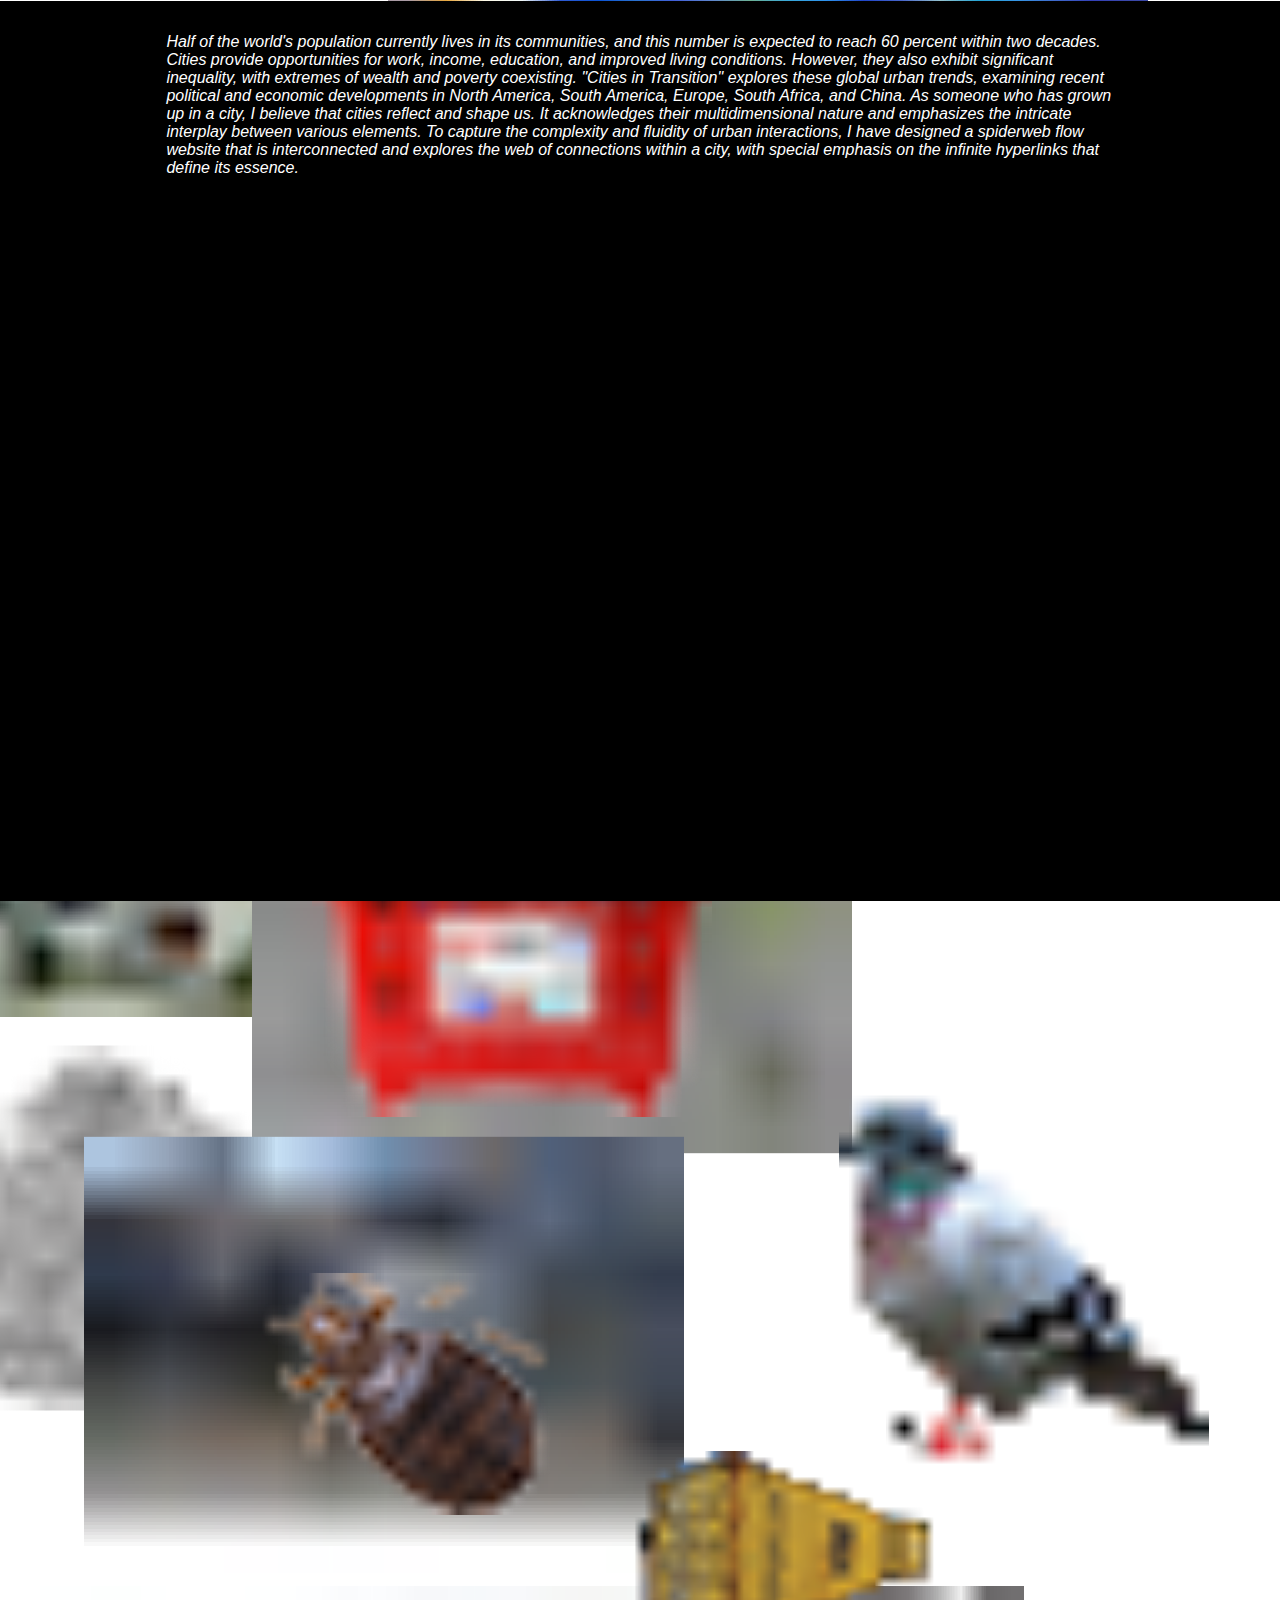
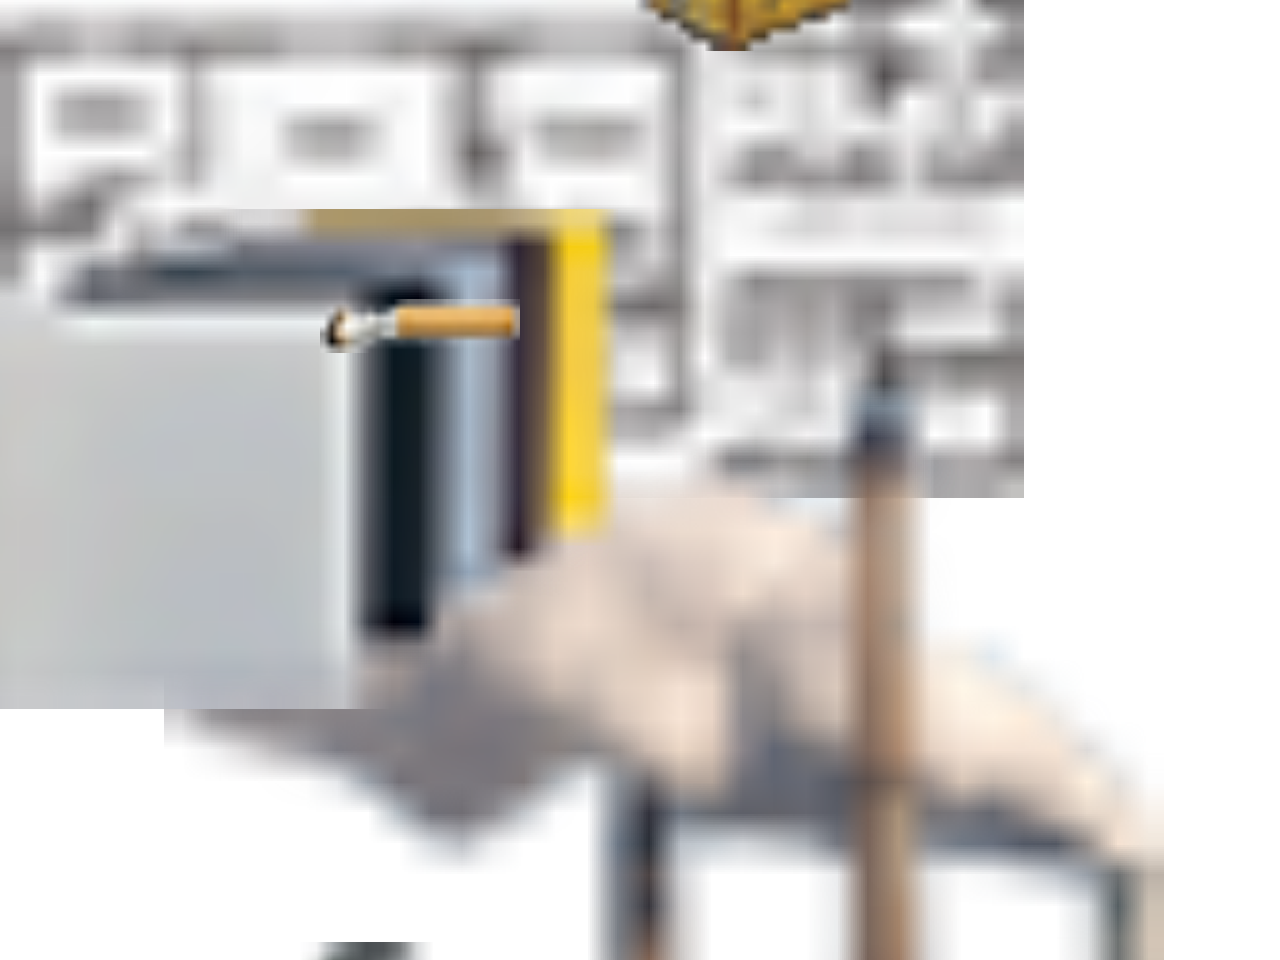
<file: index.html>
<!DOCTYPE html>

<html lang="en" class="content-display">

<head>
    <meta charset="UTF-8" />
    <meta name="viewport" content="width=device-width, initial-scale=1.0" />

    <title>City in Transition</title>
    <link rel="stylesheet" href="https://fonts.googleapis.com/css2?family=PT+Sans" />
    <link type="text/css" rel="stylesheet" href="style.css" />
    <script src="navigation.js" defer></script>
</head>

<body>

    <div class="cityElements">
        <a href="1-modern-office.html" class="office">
            <img src="blured/office_blur.png" alt="container" width="1000">
        </a>
        <a href="2-consumerism.html" class="consumerism"  id="starting-point">
            <img src="blured/consumerism_blur.png" alt="consumersim" width="400">
        </a>
        <a href="3-urban-weather.html" class="weather">
            <img src="blured/weather_blur.jpg" alt="weather" width="760">
        </a>
        <a href="4-cement.html" class="cement">
            <img src="blured/cement_blur.png" alt="cement" width="730">
        </a>
        <a href="5-industrialized-dwelling.html" class="modularsystem">
            <img src="blured/modularsystem_blur.jpg" alt="modularsystem" width="1700">
        </a>
        <a href="6-ad.html" class="ad">
            <img src="blured/ad_blur.png" alt="ad" width="600">
        </a>
        <a href="7-pigeon.html" class="pigeon">
            <img src="blured/pigeon-pixel.png" alt="pigeon" width="370">
        </a>
        <a href="8-flora.html" class="Flora">
            <img src="blured/flora_blur.jpg" alt="Flora" width="600">
        </a>
        <a href="9-fauna.html" class="Fauna">
            <img src="blured/urbananimals_blur.jpg" alt="fauna" width="600">
        </a>
        <a href="10-energy-consumption.html" class="energy-consumption">
            <img src="blured/eneryconsumption_blur.png" alt="energy-consumption" width="1000">
        </a>
        <a href="11-materials.html" class="material">
            <img src="blured/plalstic_blur.png" alt="plastic" width="1000">
        </a>
        <div class="phone">
            <img src="blured/phone_blur.png" alt="phone" width="500">
            </div>
        <div class="bedbug">
            <img src="blured/bedbug_blur.png" alt="bedbug" width="300"></div>
        <div class="ciga">
        <img src="blured/ciga_blur.png" alt="ciga" width="200"></div>
        
        <div class="pipe">
        <img src="blured/pipe_blur.png" alt="pipe" width="400"></div>
    
        <div class="container">
            <img src="blured/containter_blur.png" alt="container" width="400"></div>



            <svg id="lines" viewBox="0 0 2559.96 5130.6">

                <path id="line-1-2" d="M164.7,1669.9c0,0,340.5-630.2,808.1-198.2"/>
                <path id="line-1-3" d="M64.4,1584.3c0,0-327.4-1887.2,1357-1168.9"/>
                <path id="line-1-4" d="M657.7,2170.5c0,0,22.9,266.8-190.6,482.8"/>
                <path id="line-1-5" d="M848.3,2226.4c0,0,836,66.1,940.2,1024.1"/>
                <path id="line-1-6" d="M120.7,1584.3c0,0-38-547.5,122-745.4"/>
                <path id="line-1-7" d="M285.5,1862.2c0,0,2001.6-734.2,2138.8,559.4"/>
                <line id="line-1-8" x1="848.3" y1="2018" x2="1289.6" y2="2018"/>
                <path id="line-1-9" d="M750.9,2241.6c0,0,223.6,318.5,172.8,830.1"/>
                <path id="line-1-10" d="M875,2129.8c14.8-13.6,1397.2-1321.4,1397.2,2534.4"/>
                <path id="line-1-11" d="M242.7,2214.5c0,0-423.5,1517.9,393,2070.2"/>

                <path id="line-2-3" d="M1217.3,1430.6c0,0,2005-81.3,594.2-1080.8"/>
                <path id="line-2-4" d="M836.9,1773.7c0,0-537.9,54.2-551.4,748.4"/>
                <path id="line-2-5" d="M1217.3,1681.4c0,0,481.1,484.5,376.1,1602.6"/>
                <path id="line-2-6" d="M1030.9,1400.2c0,0,748.7-1016.5-479.5-711.5"/>
                <path id="line-2-7" d="M1217.3,1593.3c0,0,1260.4-547.2,850.4,770"/>
                <path id="line-2-8" d="M1146.1,1373c0,0,135.5-138.9,304.9-138.9"/>
                <path id="line-2-9" d="M1217.3,1480.6c0,0,752.2,160.1-71.1,1542.5"/>
                <path id="line-2-10" d="M1146.1,1789.8c0,0,945.3,2256.6,831.8,2893.5"/>
                <path id="line-2-11" d="M981.8,1773.7c0,0,493,710.7,235.5,2201.5"/>

                <path id="line-3-4" d="M1240.8,253.6c0,0-1026.6,792.8-861.5,2298.5"/>
                <path id="line-3-5" d="M1869.7,447.6c0,0,1099.9,1121.5,103.8,2829.2"/>
                <path id="line-3-6" d="M1360.8,44.7c0,0-863.1-206.7-961.4,450.6"/>
                <path id="line-3-7" d="M1848.1,237.5c0,0,918.2,0,188,2107.5"/>
                <path id="line-3-8" d="M1892.2,85c0,0,1189.3,169.4-88.1,1240.1"/>
                <path id="line-3-9" d="M1407.6,495c0,0-598.9,1433.2-485.8,2544.6"/>
                <path id="line-3-10" d="M1536.4,732.2c0,0,985.1,2598.8,546.8,3915.1"/>
                <path id="line-3-11" d="M1294.9,447.6c0,0-1169.7,2827.5-519.2,3732.1"/>

                <path id="line-4-5" d="M546.9,2643c0,0,1236.7-389.6,1216.4,738.6"/>
                <path id="line-4-6" d="M347,2416.8c0,0-304.9-1010.5-84.7-1623.8"/>
                <path id="line-4-7" d="M475.7,2510.8c0,0,918.2-718.3,1443.4-199.9"/>
                <path id="line-4-8" d="M401.2,2460c0,0,6.8-382.9,728.5-403.2"/>
                <path id="line-4-9" d="M519.8,2771.3c0,0,582.8,10.6,535.3,278.3"/>
                <path id="line-4-10" d="M182.4,2832.7c0,0-469,2958.8,1672.4,1984.2"/>
                <path id="line-4-11" d="M282.7,2772.2c0,0-44,1208.8,447.2,1415.9"/>

                <path id="line-5-6" d="M1441.2,3254.4c0,0,389.7-2633.1-918.2-2412.9"/>
                <path id="line-5-7" d="M1857.9,3254.4c0,0,250.7-411.7,250.7-675.3"/>
                <path id="line-5-8" d="M1752.9,3240.5c0,0,579.4-1161.3,105-1343"/>
                <path id="line-5-9" d="M1393.7,3254.4c0,0-74.5-1342.2-511.6-227.4"/>
                <path id="line-5-10" d="M1969.7,3494.6c0,0,545.5-562.4,274.5,1257"/>
                <path id="line-5-11" d="M1782.5,4082c0,0,258.3,483.2-422.7,310.4"/>

                <path id="line-6-7" d="M587.2,475.4c0,0,1555.2-593.3,1379,1843.7"/>
                <path id="line-6-8" d="M608.4,804.5c0,0,903.8-19.5,930.9,498.9"/>
                <path id="line-6-9" d="M194.2,846c0,0-77.9,1792.4,416.8,2287.1"/>
                <path id="line-6-11" d="M387.3,632.7c0,0,816.6,2030,491.3,3411.8"/>
                <path id="line-6-10" d="M573.7,879.9c0,0,1606,2547.9,1653.5,3794.8"/>

                <path id="line-7-8" d="M2007.4,2345.7c0,0,498.1-707.7-307.5-494.3"/>
                <path id="line-7-9" d="M1815.1,2443.5c0,0-920.8-203.3-1263.8,625.1"/>
                <path id="line-7-10" d="M2177.6,2584.6c0,0,520.9,1444.6-58.5,2077.4"/>
                <path id="line-7-11" d="M1929.7,2639.2c0,0,766.3,729.3-522.1,1453.6"/>
                <line id="line-8-9" x1="1265.4" y1="2176.8" x2="1112.9" y2="3220.4"/>
                <path id="line-8-10" d="M1627.9,2204.5c0,0,894.5,1092.9,616.7,2527.6"/>
                <path id="line-8-11" d="M1065.5,2142.9c0,0-1799.2,1175.9-328.7,1968.2"/>
                <path id="line-9-10" d="M1038.4,3331.4c0,0,1863.5-91.5,830.1,1297.7"/>
                <path id="line-9-11" d="M688.7,4087c0,0-393,118.2-288-549.1"/>
                <path id="line-10-11" d="M1736.2,4687.3c0,0-667.9,321.1-684.8-232.6"/>
            </svg>
            
    </div>

    <img id="page-title" src="1x/Asset 1.png" alt="CITY IN TRANSITION" width="50%">
    <h2 id="page-description">
        Cities in transition: power, environment, society Paperback – 1 Oct. 2015 <br> English edition  by Wowo Ding (redacteur), Arie Graafland (redacteur), Andong Lu (redacteur)
    </h2>

    <div id="page-content" class="intro-page">
        <p>
            Half of the world's population currently lives in its communities, and this number is expected to reach 60 percent within two decades. Cities provide opportunities for work, income, education, and improved living conditions. However, they also exhibit significant inequality, with extremes of wealth and poverty coexisting. "Cities in Transition" explores these global urban trends, examining recent political and economic developments in North America, South America, Europe, South Africa, and China.
            As someone who has grown up in a city, I believe that cities reflect and shape us. It acknowledges their multidimensional nature and emphasizes the intricate interplay between various elements. To capture the complexity and fluidity of urban interactions, I have designed a spiderweb flow website that is interconnected and explores the web of connections within a city, with special emphasis on the infinite hyperlinks that define its essence.
        </div>
</body>

</html>
</file>
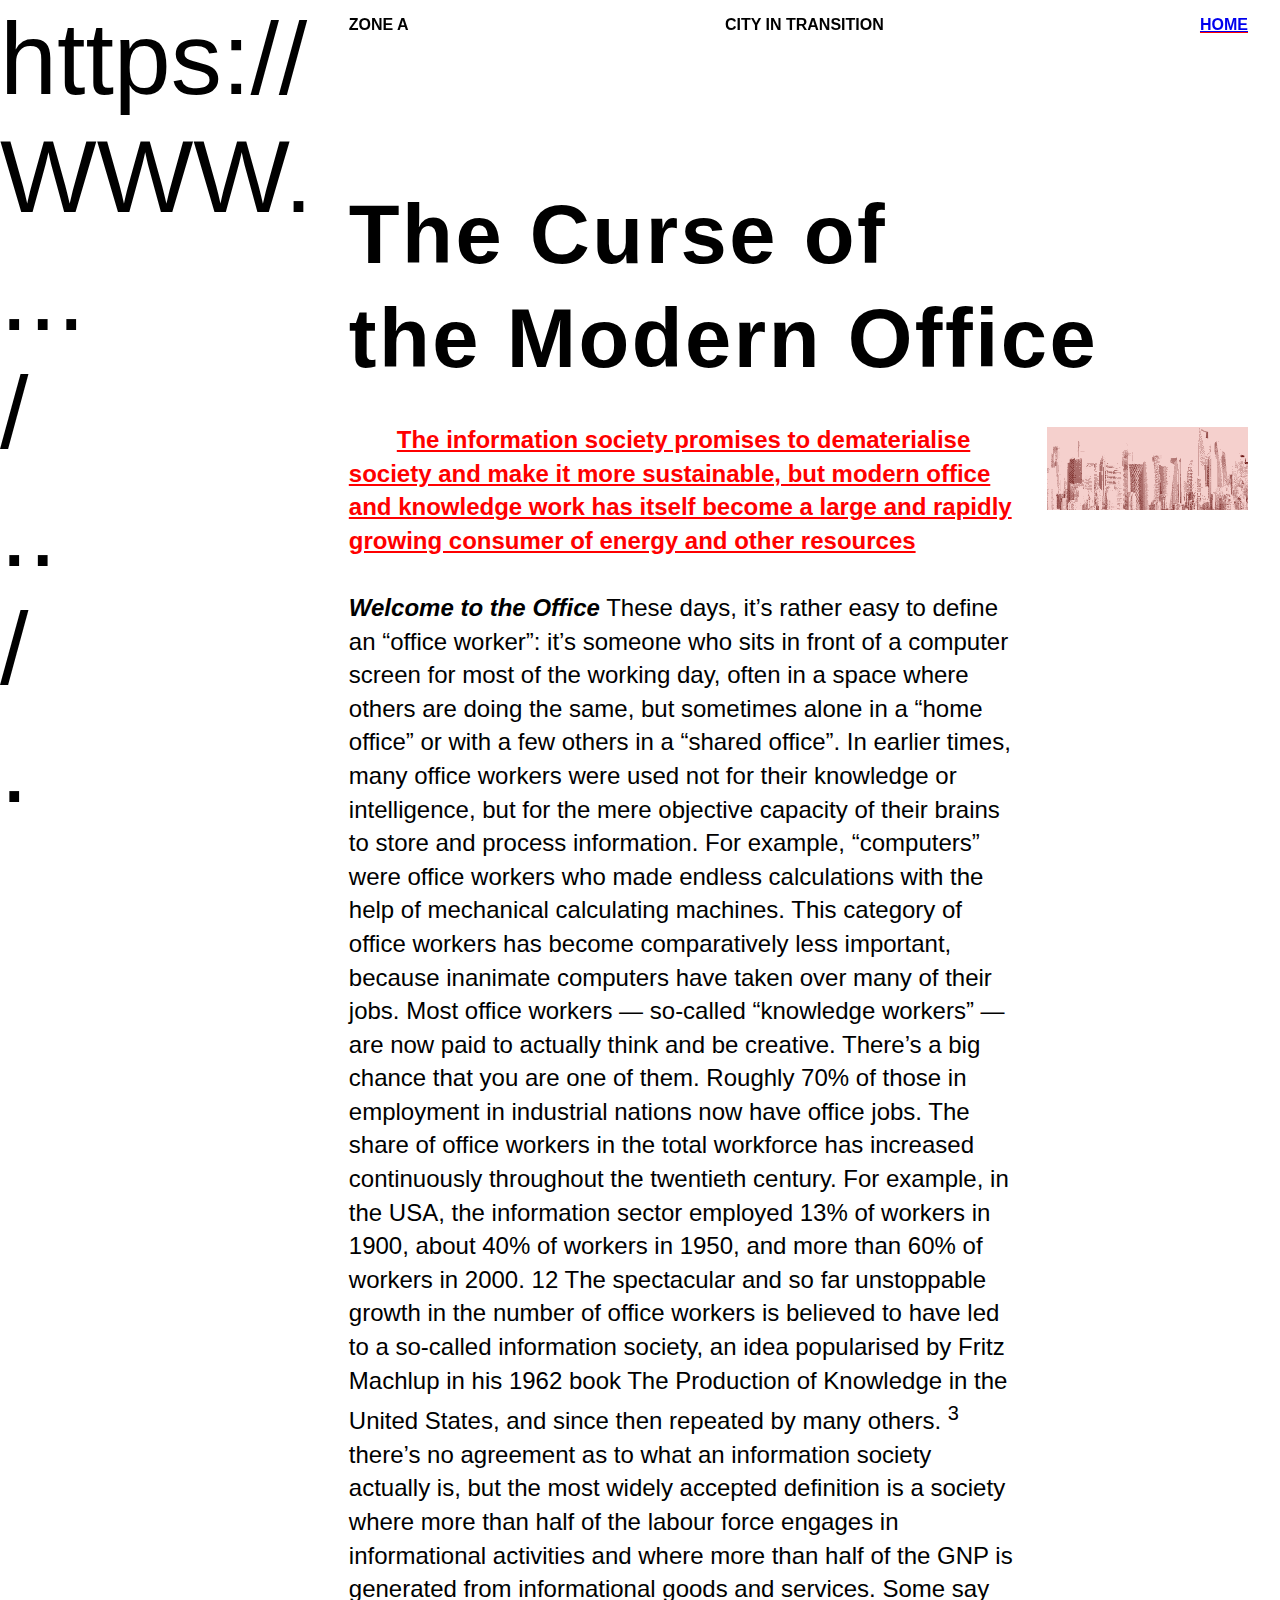
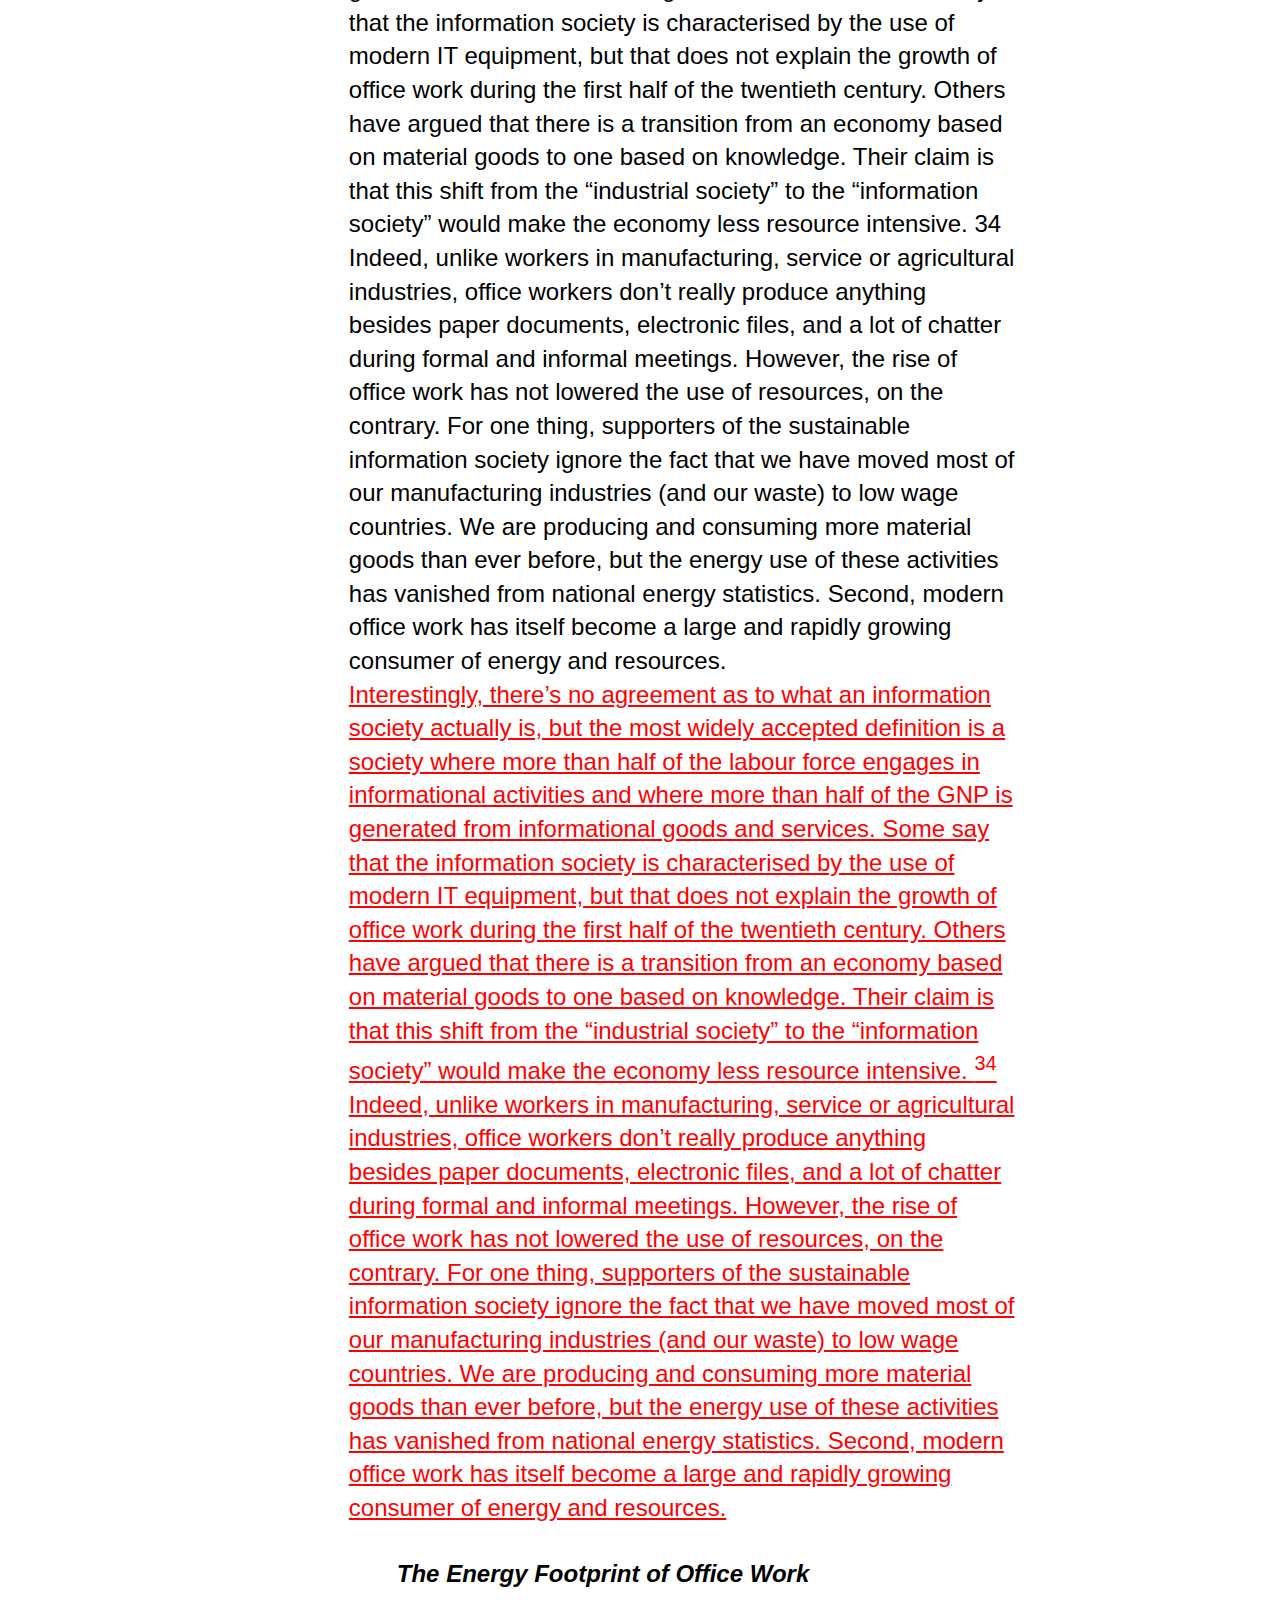
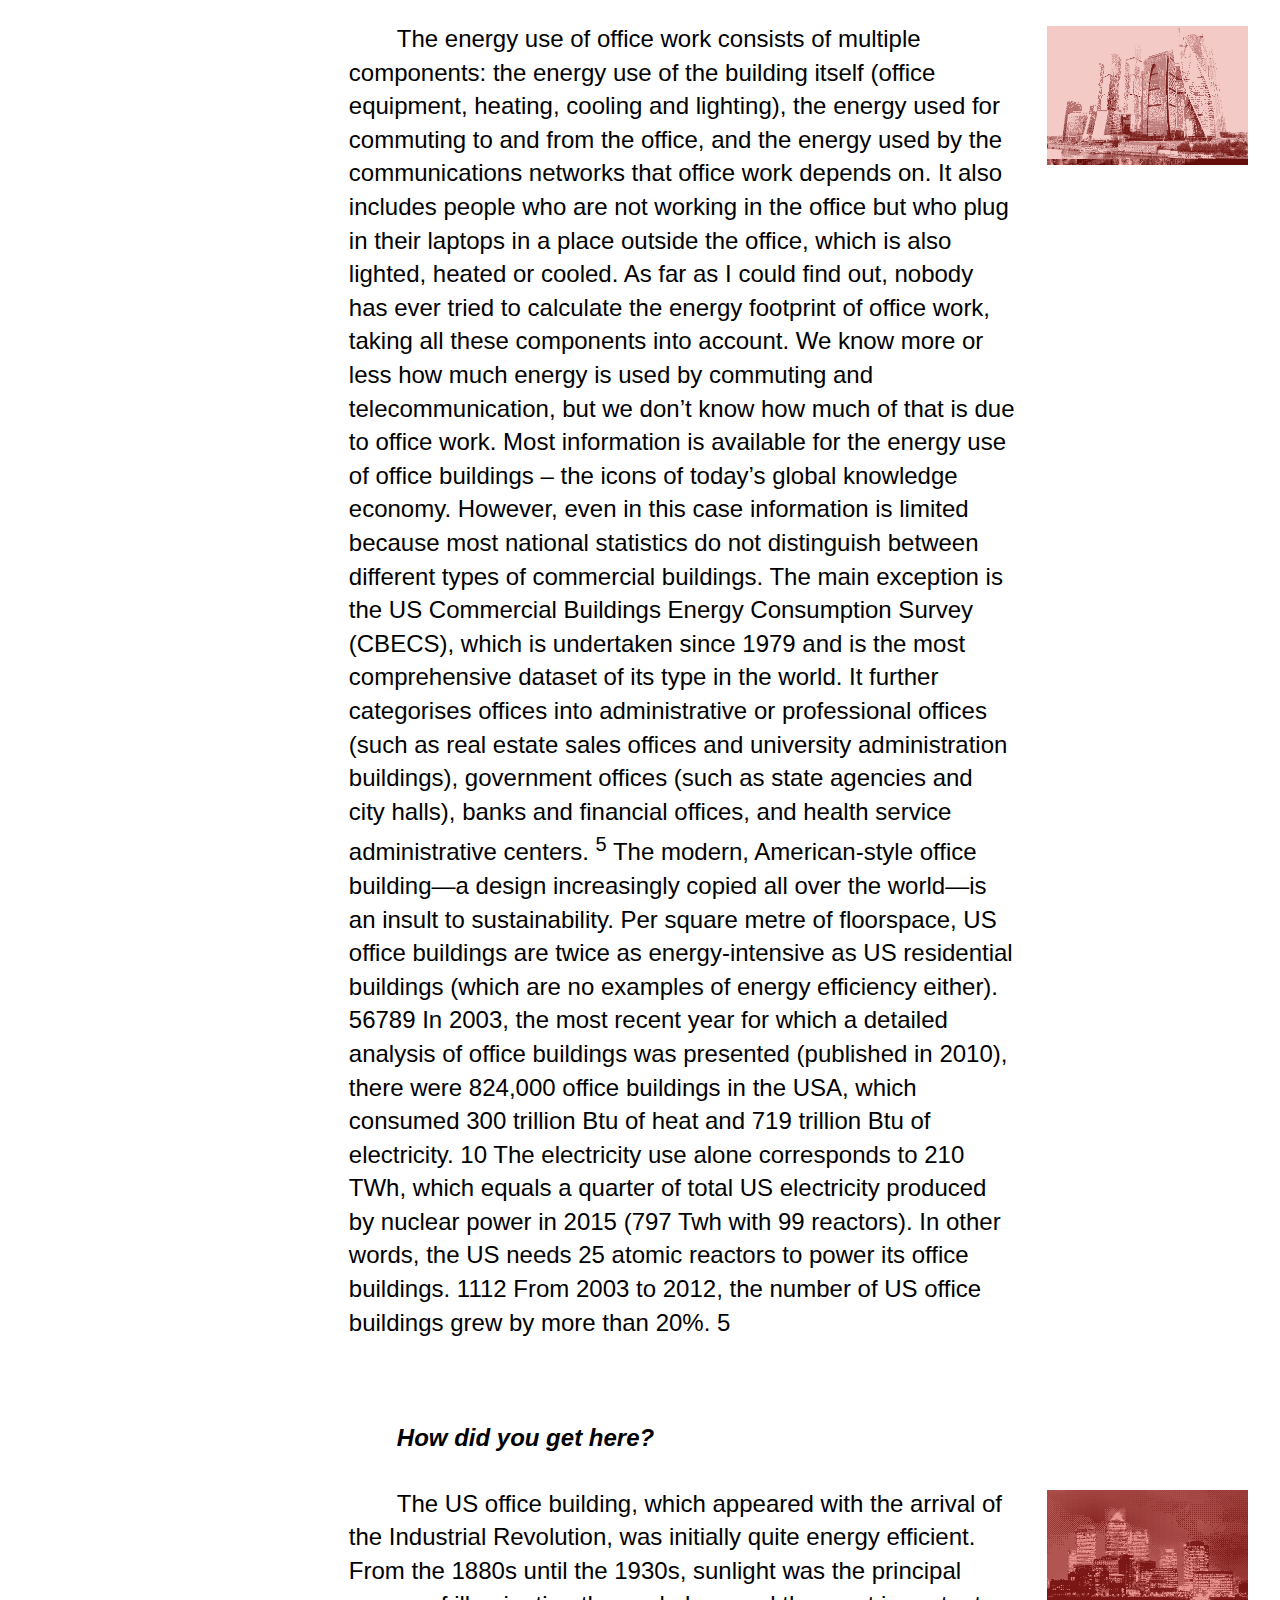
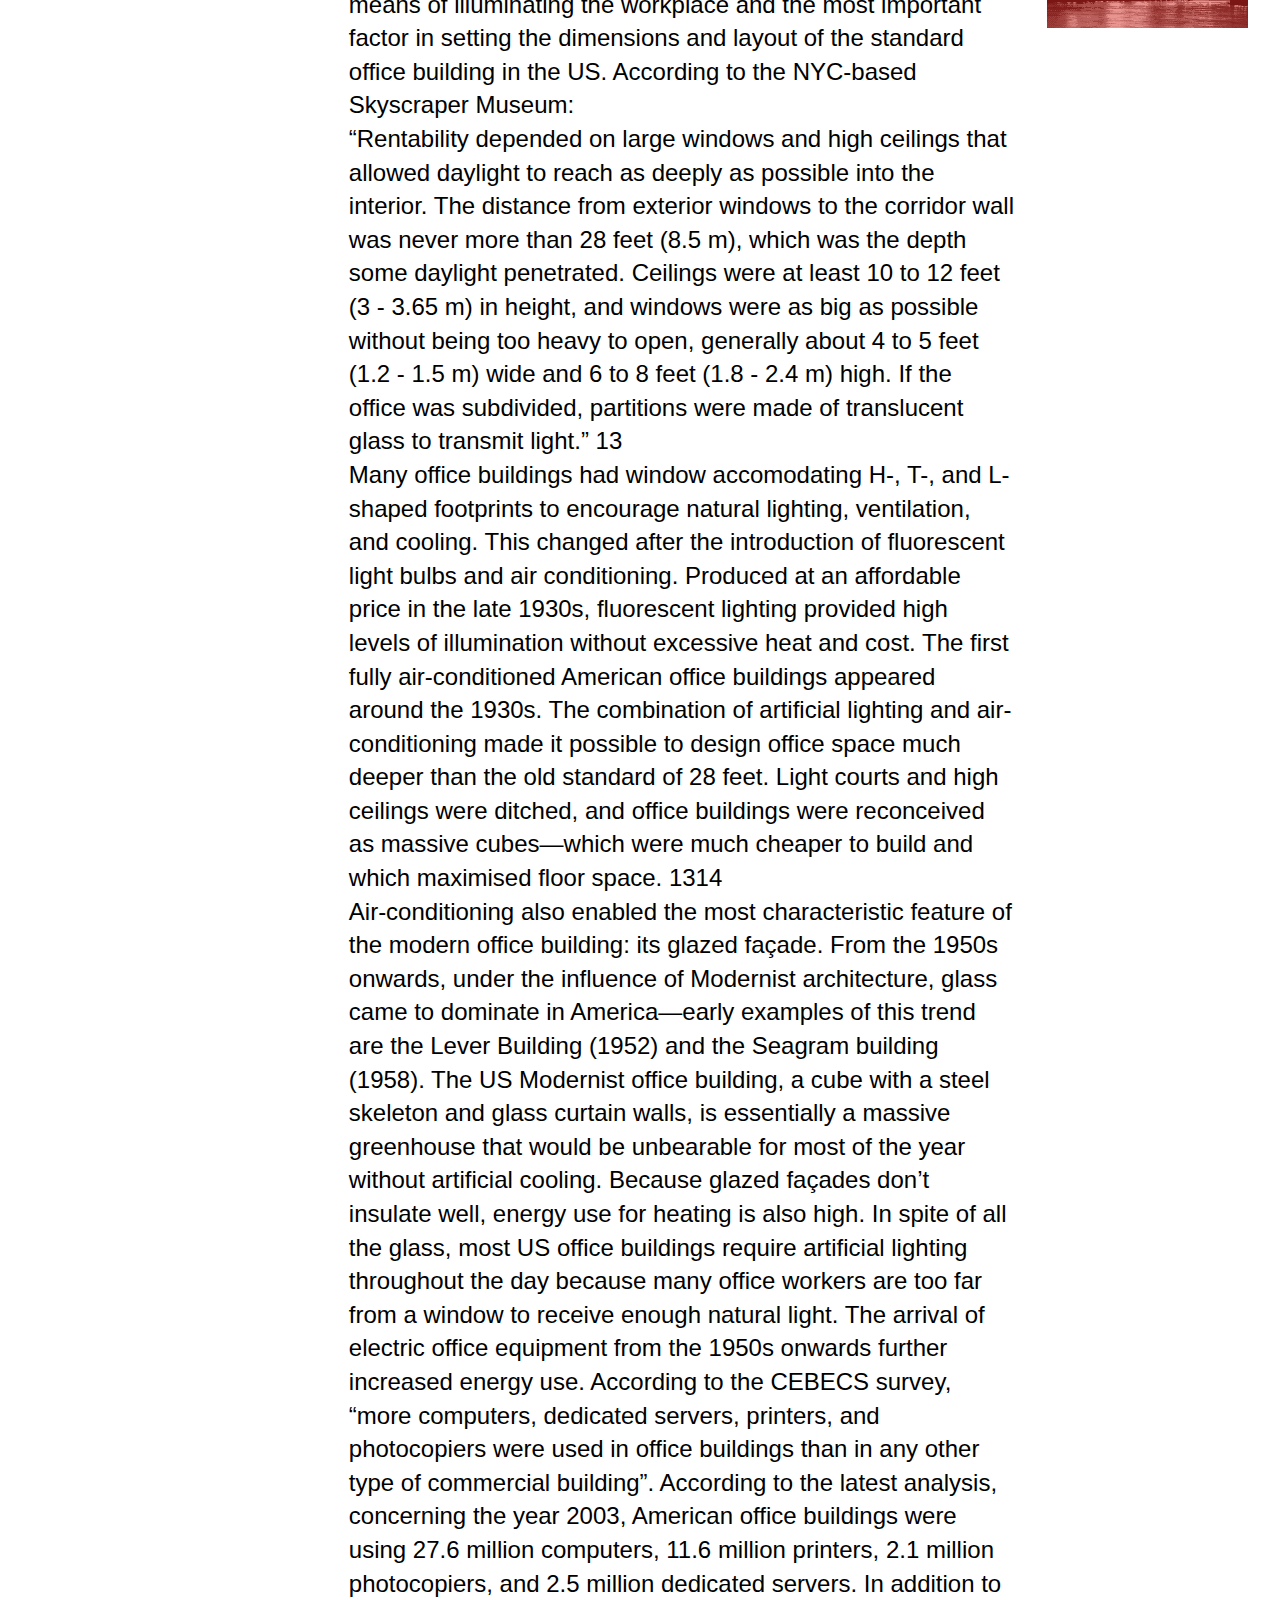
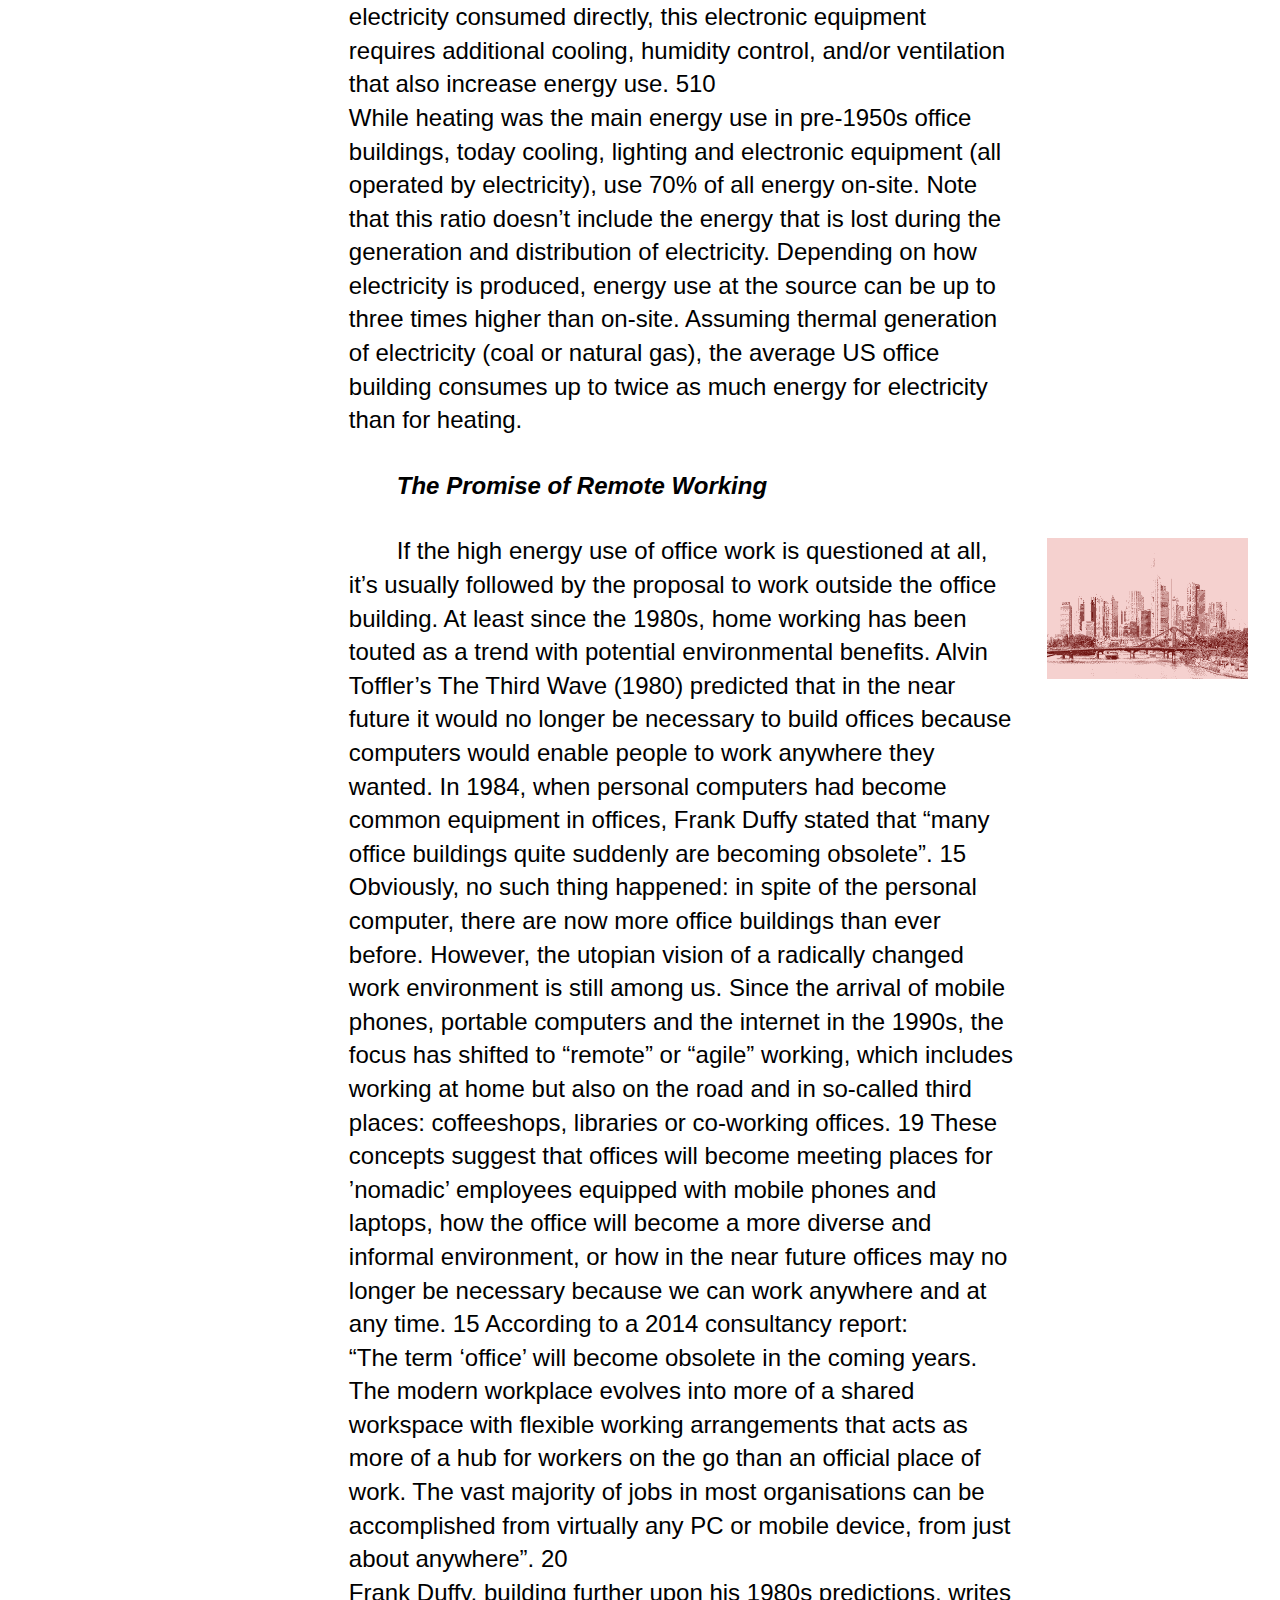
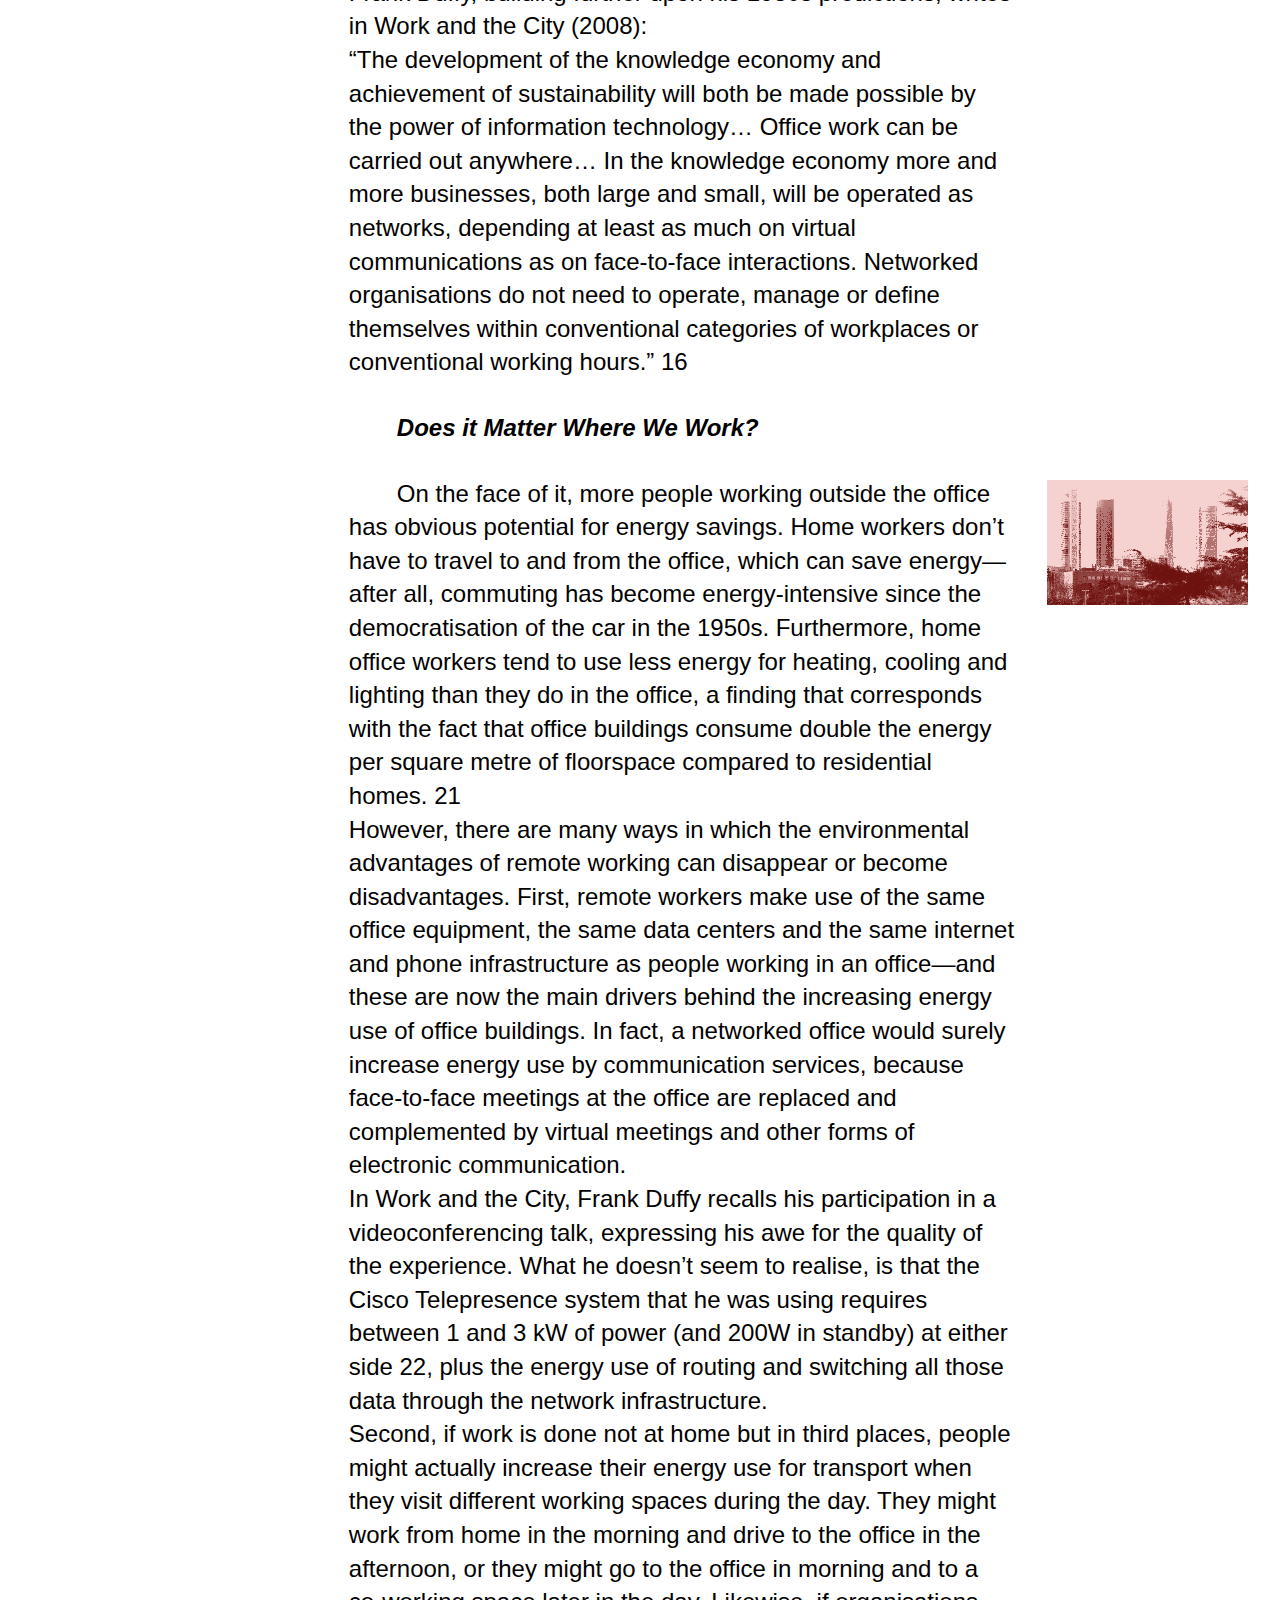
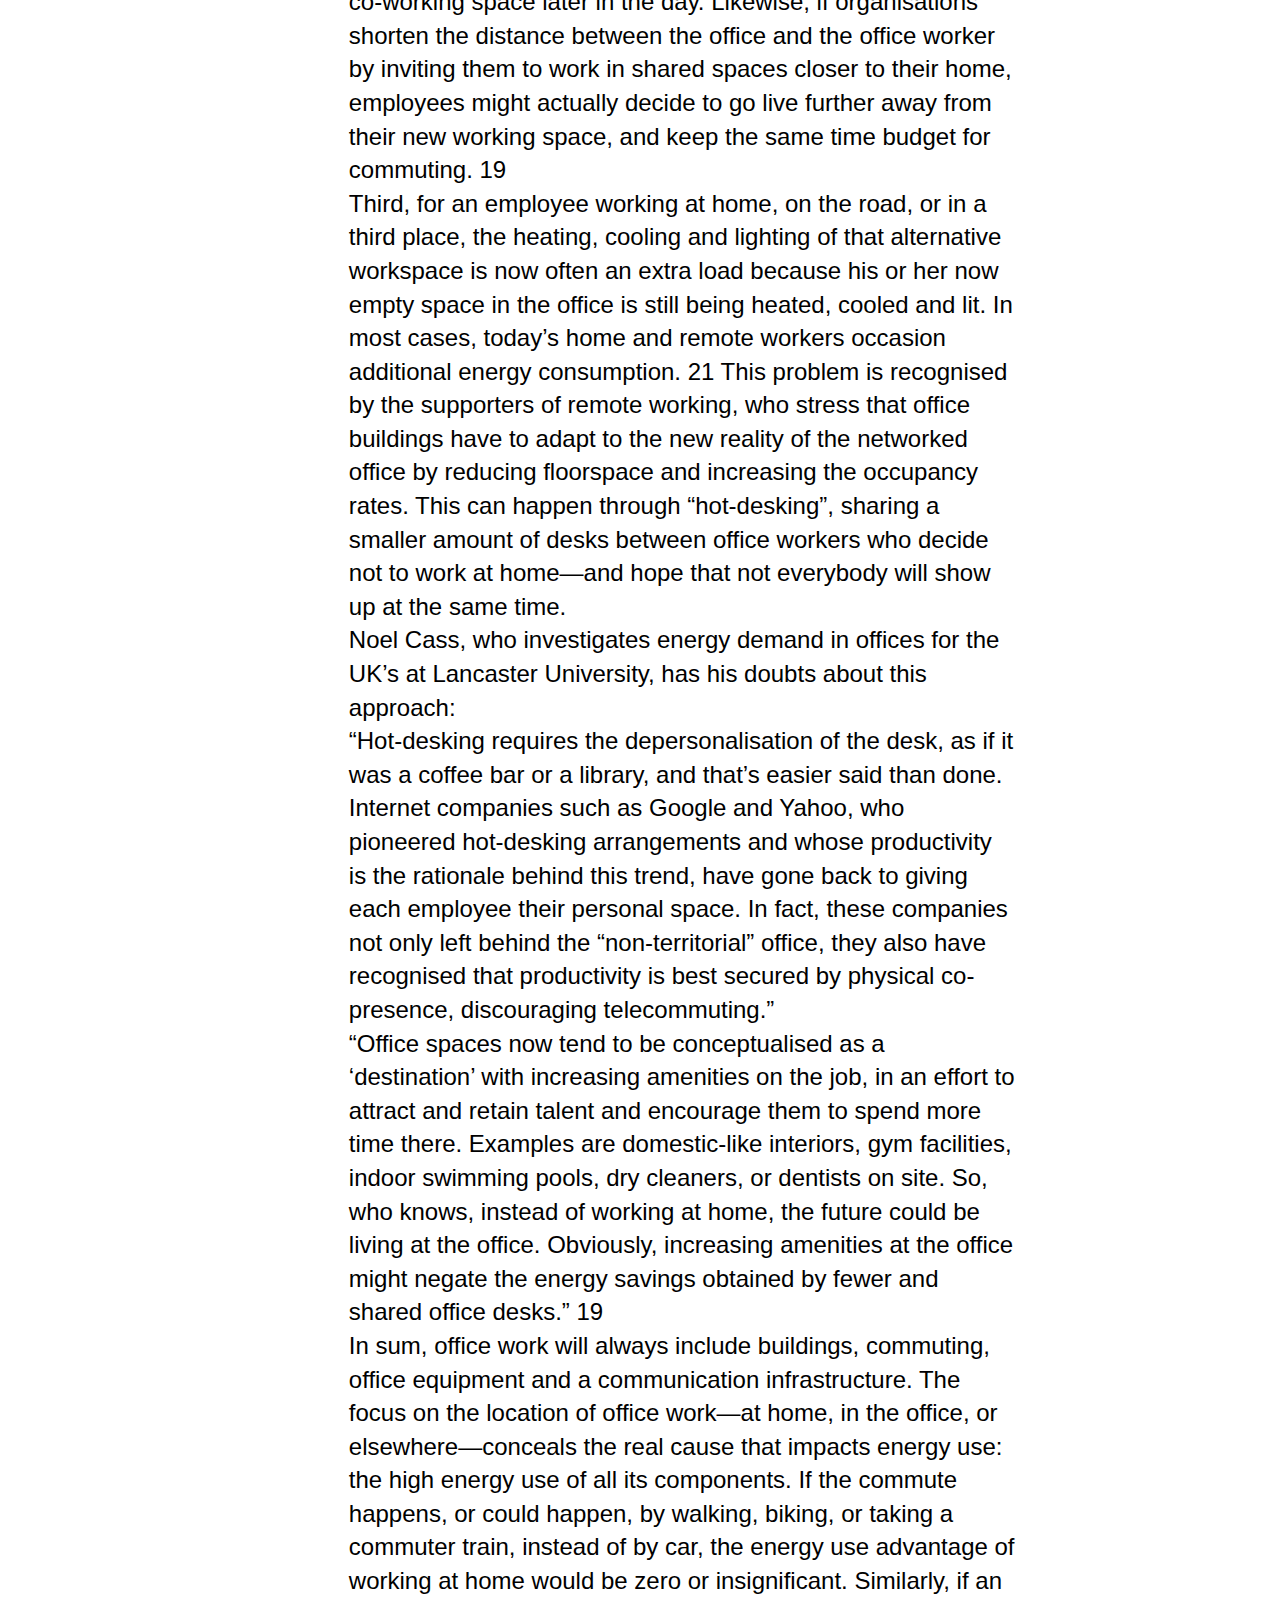
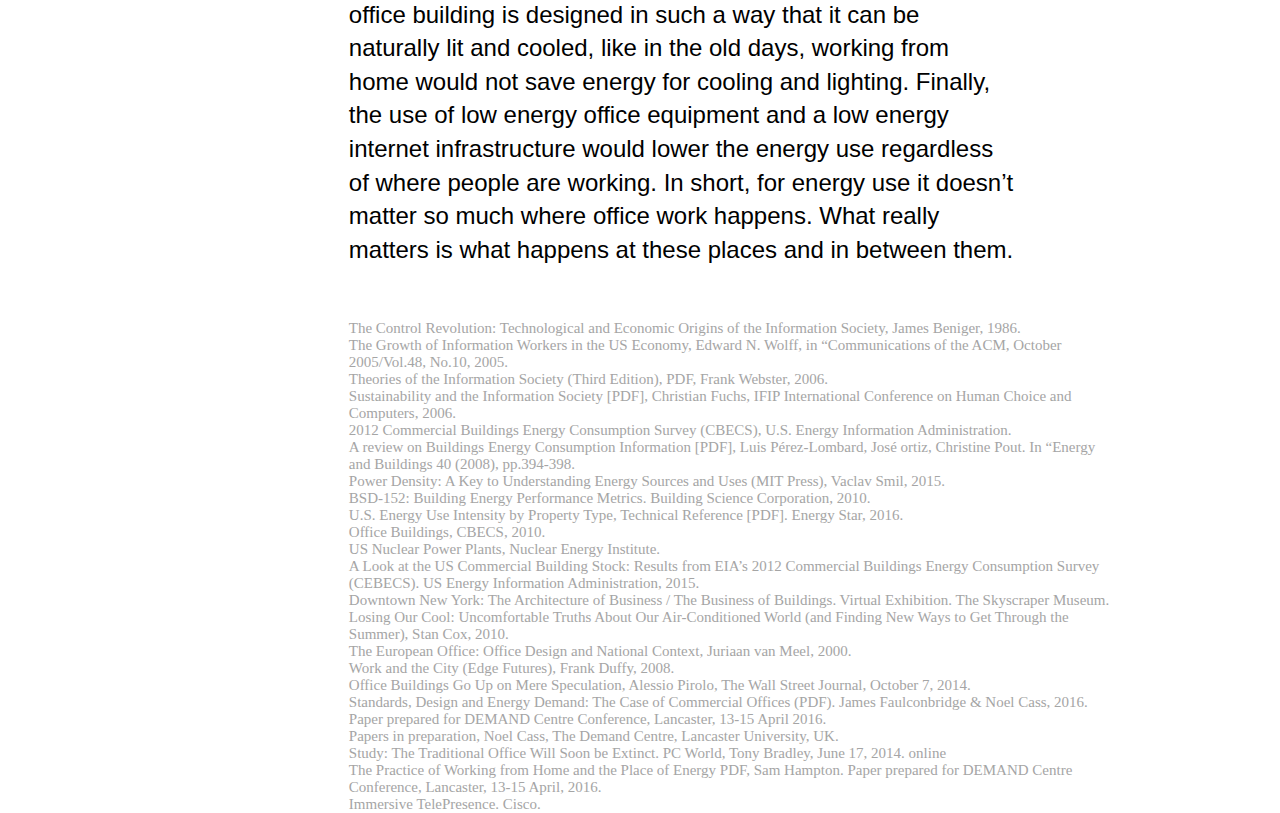
<file: 1-modern-office.html>
<!DOCTYPE html>
<html lang="en">
<head>
    <meta charset="UTF-8">
    <meta name="viewport" content="width=device-width, initial-scale=1.0">
    <title>Modern office</title>
    <link rel="stylesheet" href="hyperlink.css">
</head>
<body>

<div class="http">https://<br>
    WWW.<br>
    ...<br>
    /<br>
    ..<br>
    /<br>
    .
</div>

<nav>
    <div class="item zone">ZONE A</div>
    <div class="item street">CITY IN TRANSITION</div>
    <div class="item home"><a href="index.html">HOME</a></div>
</nav>

<div class="container">
    <h1>The Curse of<br> the Modern Office</h1>
    <p class="texts p1">
        <b><a class="hover_10" href="10-energy-consumption.html" >The information society promises to dematerialise society and make it more sustainable, but modern office and knowledge work has itself become a large and rapidly growing consumer of energy and other resources</b>
        <br><br></a>
        <b><i>Welcome to the Office</b></i>
        These days, it’s rather easy to define an “office worker”: it’s someone who sits in front of a computer screen for most of the working day, often in a space where others are doing the same, but sometimes alone in a “home office” or with a few others in a “shared office”. In earlier times, many office workers were used not for their knowledge or intelligence, but for the mere objective capacity of their brains to store and process information. For example, “computers” were office workers who made endless calculations with the help of mechanical calculating machines. This category of office workers has become comparatively less important, because inanimate computers have taken over many of their jobs. Most office workers — so-called “knowledge workers” — are now paid to actually think and be creative.
        There’s a big chance that you are one of them. Roughly 70% of those in employment in industrial nations now have office jobs. The share of office workers in the total workforce has increased continuously throughout the twentieth century. For example, in the USA, the information sector employed 13% of workers in 1900, about 40% of workers in 1950, and more than 60% of workers in 2000. 12 The spectacular and so far unstoppable growth in the number of office workers is believed to have led to a so-called information society, an idea popularised by Fritz Machlup in his 1962 book The Production of Knowledge in the United States, and since then repeated by many others. <sup>3</sup>
         there’s no agreement as to what an information society actually is, but the most widely accepted definition is a society where more than half of the labour force engages in informational activities and where more than half of the GNP is generated from informational goods and services. Some say that the information society is characterised by the use of modern IT equipment, but that does not explain the growth of office work during the first half of the twentieth century. Others have argued that there is a transition from an economy based on material goods to one based on knowledge. Their claim is that this shift from the “industrial society” to the “information society” would make the economy less resource intensive. 34
Indeed, unlike workers in manufacturing, service or agricultural industries, office workers don’t really produce anything besides paper documents, electronic files, and a lot of chatter during formal and informal meetings. However, the rise of office work has not lowered the use of resources, on the contrary. For one thing, supporters of the sustainable information society ignore the fact that we have moved most of our manufacturing industries (and our waste) to low wage countries. We are producing and consuming more material goods than ever before, but the energy use of these activities has vanished from national energy statistics. Second, modern office work has itself become a large and rapidly growing consumer of energy and resources.       
<br>
<a class="hover_10" href="10-energy-consumption.html">Interestingly, there’s no agreement as to what an information society actually is, but the most widely accepted definition is a society where more than half of the labour force engages in informational activities and where more than half of the GNP is generated from informational goods and services. Some say that the information society is characterised by the use of modern IT equipment, but that does not explain the growth of office work during the first half of the twentieth century. Others have argued that there is a transition from an economy based on material goods to one based on knowledge. Their claim is that this shift from the “industrial society” to the “information society” would make the economy less resource intensive. <sup>34</sup>
Indeed, unlike workers in manufacturing, service or agricultural industries, office workers don’t really produce anything besides paper documents, electronic files, and a lot of chatter during formal and informal meetings. However, the rise of office work has not lowered the use of resources, on the contrary. For one thing, supporters of the sustainable information society ignore the fact that we have moved most of our manufacturing industries (and our waste) to low wage countries. We are producing and consuming more material goods than ever before, but the energy use of these activities has vanished from national energy statistics. Second, modern office work has itself become a large and rapidly growing consumer of energy and resources.
<br></a>
</p>
<p class="texts p2 subheading"><b><i>The Energy Footprint of Office Work</i></b></p>
<p class="texts p3">The energy use of office work consists of multiple components: the energy use of the building itself (office equipment, heating, cooling and lighting), the energy used for commuting to and from the office, and the energy used by the communications networks that office work depends on. It also includes people who are not working in the office but who plug in their laptops in a place outside the office, which is also lighted, heated or cooled. As far as I could find out, nobody has ever tried to calculate the energy footprint of office work, taking all these components into account. We know more or less how much energy is used by commuting and telecommunication, but we don’t know how much of that is due to office work.
    Most information is available for the energy use of office buildings – the icons of today’s global knowledge economy. However, even in this case information is limited because most national statistics do not distinguish between different types of commercial buildings. The main exception is the US Commercial Buildings Energy Consumption Survey (CBECS), which is undertaken since 1979 and is the most comprehensive dataset of its type in the world. It further categorises offices into administrative or professional offices (such as real estate sales offices and university administration buildings), government offices (such as state agencies and city halls), banks and financial offices, and health service administrative centers. <sup>5</sup>
    The modern, American-style office building—a design increasingly copied all over the world—is an insult to sustainability. Per square metre of floorspace, US office buildings are twice as energy-intensive as US residential buildings (which are no examples of energy efficiency either). 56789
    In 2003, the most recent year for which a detailed analysis of office buildings was presented (published in 2010), there were 824,000 office buildings in the USA, which consumed 300 trillion Btu of heat and 719 trillion Btu of electricity. 10 The electricity use alone corresponds to 210 TWh, which equals a quarter of total US electricity produced by nuclear power in 2015 (797 Twh with 99 reactors). In other words, the US needs 25 atomic reactors to power its office buildings. 1112 From 2003 to 2012, the number of US office buildings grew by more than 20%. 5
</p>
<br>
<p class="texts p4 subheading"><b><i>How did you get here?</i></b></p>
<br>
<p class="texts p5">The US office building, which appeared with the arrival of the Industrial Revolution, was initially quite energy efficient. From the 1880s until the 1930s, sunlight was the principal means of illuminating the workplace and the most important factor in setting the dimensions and layout of the standard office building in the US. According to the NYC-based Skyscraper Museum:
<br>
“Rentability depended on large windows and high ceilings that allowed daylight to reach as deeply as possible into the interior. The distance from exterior windows to the corridor wall was never more than 28 feet (8.5 m), which was the depth some daylight penetrated. Ceilings were at least 10 to 12 feet (3 - 3.65 m) in height, and windows were as big as possible without being too heavy to open, generally about 4 to 5 feet (1.2 - 1.5 m) wide and 6 to 8 feet (1.8 - 2.4 m) high. If the office was subdivided, partitions were made of translucent glass to transmit light.” 13
<br>
Many office buildings had window accomodating H-, T-, and L-shaped footprints to encourage natural lighting, ventilation, and cooling. This changed after the introduction of fluorescent light bulbs and air conditioning. Produced at an affordable price in the late 1930s, fluorescent lighting provided high levels of illumination without excessive heat and cost. The first fully air-conditioned American office buildings appeared around the 1930s. The combination of artificial lighting and air-conditioning made it possible to design office space much deeper than the old standard of 28 feet. Light courts and high ceilings were ditched, and office buildings were reconceived as massive cubes—which were much cheaper to build and which maximised floor space. 1314
<br>
Air-conditioning also enabled the most characteristic feature of the modern office building: its glazed façade. From the 1950s onwards, under the influence of Modernist architecture, glass came to dominate in America—early examples of this trend are the Lever Building (1952) and the Seagram building (1958). The US Modernist office building, a cube with a steel skeleton and glass curtain walls, is essentially a massive greenhouse that would be unbearable for most of the year without artificial cooling. Because glazed façades don’t insulate well, energy use for heating is also high. In spite of all the glass, most US office buildings require artificial lighting throughout the day because many office workers are too far from a window to receive enough natural light.
The arrival of electric office equipment from the 1950s onwards further increased energy use. According to the CEBECS survey, “more computers, dedicated servers, printers, and photocopiers were used in office buildings than in any other type of commercial building”. According to the latest analysis, concerning the year 2003, American office buildings were using 27.6 million computers, 11.6 million printers, 2.1 million photocopiers, and 2.5 million dedicated servers. In addition to electricity consumed directly, this electronic equipment requires additional cooling, humidity control, and/or ventilation that also increase energy use. 510
<br>
While heating was the main energy use in pre-1950s office buildings, today cooling, lighting and electronic equipment (all operated by electricity), use 70% of all energy on-site. Note that this ratio doesn’t include the energy that is lost during the generation and distribution of electricity. Depending on how electricity is produced, energy use at the source can be up to three times higher than on-site. Assuming thermal generation of electricity (coal or natural gas), the average US office building consumes up to twice as much energy for electricity than for heating.
</p>
<p class="texts p6 subheading">
    <b><i>The Promise of Remote Working</i></b></p>
<p class="texts p7">
If the high energy use of office work is questioned at all, it’s usually followed by the proposal to work outside the office building. At least since the 1980s, home working has been touted as a trend with potential environmental benefits. Alvin Toffler’s The Third Wave (1980) predicted that in the near future it would no longer be necessary to build offices because computers would enable people to work anywhere they wanted. In 1984, when personal computers had become common equipment in offices, Frank Duffy stated that “many office buildings quite suddenly are becoming obsolete”. 15
<br>
Obviously, no such thing happened: in spite of the personal computer, there are now more office buildings than ever before. However, the utopian vision of a radically changed work environment is still among us. Since the arrival of mobile phones, portable computers and the internet in the 1990s, the focus has shifted to “remote” or “agile” working, which includes working at home but also on the road and in so-called third places: coffeeshops, libraries or co-working offices. 19 These concepts suggest that offices will become meeting places for ’nomadic’ employees equipped with mobile phones and laptops, how the office will become a more diverse and informal environment, or how in the near future offices may no longer be necessary because we can work anywhere and at any time. 15 According to a 2014 consultancy report:
<br>
“The term ‘office’ will become obsolete in the coming years. The modern workplace evolves into more of a shared workspace with flexible working arrangements that acts as more of a hub for workers on the go than an official place of work. The vast majority of jobs in most organisations can be accomplished from virtually any PC or mobile device, from just about anywhere”. 20
<br>
Frank Duffy, building further upon his 1980s predictions, writes in Work and the City (2008):
<br>
“The development of the knowledge economy and achievement of sustainability will both be made possible by the power of information technology… Office work can be carried out anywhere… In the knowledge economy more and more businesses, both large and small, will be operated as networks, depending at least as much on virtual communications as on face-to-face interactions. Networked organisations do not need to operate, manage or define themselves within conventional categories of workplaces or conventional working hours.” 16
<br>
</p>
<p class="texts p8 subheading">
    Does it Matter Where We Work?</p>
<br>
<p class="texts p9">
On the face of it, more people working outside the office has obvious potential for energy savings. Home workers don’t have to travel to and from the office, which can save energy—after all, commuting has become energy-intensive since the democratisation of the car in the 1950s. Furthermore, home office workers tend to use less energy for heating, cooling and lighting than they do in the office, a finding that corresponds with the fact that office buildings consume double the energy per square metre of floorspace compared to residential homes. 21
<br>
However, there are many ways in which the environmental advantages of remote working can disappear or become disadvantages. First, remote workers make use of the same office equipment, the same data centers and the same internet and phone infrastructure as people working in an office—and these are now the main drivers behind the increasing energy use of office buildings. In fact, a networked office would surely increase energy use by communication services, because face-to-face meetings at the office are replaced and complemented by virtual meetings and other forms of electronic communication.
<br>
In Work and the City, Frank Duffy recalls his participation in a videoconferencing talk, expressing his awe for the quality of the experience. What he doesn’t seem to realise, is that the Cisco Telepresence system that he was using requires between 1 and 3 kW of power (and 200W in standby) at either side 22, plus the energy use of routing and switching all those data through the network infrastructure.
<br>
Second, if work is done not at home but in third places, people might actually increase their energy use for transport when they visit different working spaces during the day. They might work from home in the morning and drive to the office in the afternoon, or they might go to the office in morning and to a co-working space later in the day. Likewise, if organisations shorten the distance between the office and the office worker by inviting them to work in shared spaces closer to their home, employees might actually decide to go live further away from their new working space, and keep the same time budget for commuting. 19
<br>
Third, for an employee working at home, on the road, or in a third place, the heating, cooling and lighting of that alternative workspace is now often an extra load because his or her now empty space in the office is still being heated, cooled and lit. In most cases, today’s home and remote workers occasion additional energy consumption. 21 This problem is recognised by the supporters of remote working, who stress that office buildings have to adapt to the new reality of the networked office by reducing floorspace and increasing the occupancy rates. This can happen through “hot-desking”, sharing a smaller amount of desks between office workers who decide not to work at home—and hope that not everybody will show up at the same time.
<br>
Noel Cass, who investigates energy demand in offices for the UK’s at Lancaster University, has his doubts about this approach:
<br>
“Hot-desking requires the depersonalisation of the desk, as if it was a coffee bar or a library, and that’s easier said than done. Internet companies such as Google and Yahoo, who pioneered hot-desking arrangements and whose productivity is the rationale behind this trend, have gone back to giving each employee their personal space. In fact, these companies not only left behind the “non-territorial” office, they also have recognised that productivity is best secured by physical co-presence, discouraging telecommuting.”
<br>
“Office spaces now tend to be conceptualised as a ‘destination’ with increasing amenities on the job, in an effort to attract and retain talent and encourage them to spend more time there. Examples are domestic-like interiors, gym facilities, indoor swimming pools, dry cleaners, or dentists on site. So, who knows, instead of working at home, the future could be living at the office. Obviously, increasing amenities at the office might negate the energy savings obtained by fewer and shared office desks.” 19
<br>
In sum, office work will always include buildings, commuting, office equipment and a communication infrastructure. The focus on the location of office work—at home, in the office, or elsewhere—conceals the real cause that impacts energy use: the high energy use of all its components.
If the commute happens, or could happen, by walking, biking, or taking a commuter train, instead of by car, the energy use advantage of working at home would be zero or insignificant. Similarly, if an office building is designed in such a way that it can be naturally lit and cooled, like in the old days, working from home would not save energy for cooling and lighting. Finally, the use of low energy office equipment and a low energy internet infrastructure would lower the energy use regardless of where people are working. In short, for energy use it doesn’t matter so much where office work happens. What really matters is what happens at these places and in between them.
</p>

<p class="sidenotes " style="grid-row: 2/3;">
<img src="modernoffice/1.png" alt="">
</p>

<p class="sidenotes" style="grid-row: 4/5;">
    <img src="modernoffice/2.png" alt="">
    </p>
    
<p class="sidenotes " style="grid-row: 4/5;">
    <img src="modernoffice/3.png" alt="">
    </p>
    
<p class="sidenotes " style="grid-row: 7/8;">
    <img src="modernoffice/4.png" alt="">
    </p>
    
<p class="sidenotes " style="grid-row: 9/10;">
    <img src="modernoffice/5.png" alt="">
    </p>
    
<p class="sidenotes" style="grid-row: 9/10;">
    <img src="modernoffice/6.png" alt="">
    </p>
    
<p class="sidenotes" style="grid-row: 11/12;">
    <img src="modernoffice/7.png" alt="">
    </p>
    
<p class="sidenotes" style="grid-row: 11/12;">
    <img src="modernoffice/8.png" alt="">
    </p>
  
</div>
<br>
<br>
<br>
<div class="references">
    <p>
The Control Revolution: Technological and Economic Origins of the Information Society, James Beniger, 1986.        
<br>
The Growth of Information Workers in the US Economy, Edward N. Wolff, in “Communications of the ACM, October 2005/Vol.48, No.10, 2005.  
<br>
Theories of the Information Society (Third Edition), PDF, Frank Webster, 2006.    
<br>
Sustainability and the Information Society [PDF], Christian Fuchs, IFIP International Conference on Human Choice and Computers, 2006.  
<br>
2012 Commercial Buildings Energy Consumption Survey (CBECS), U.S. Energy Information Administration.        
<br>
A review on Buildings Energy Consumption Information [PDF], Luis Pérez-Lombard, José ortiz, Christine Pout. In “Energy and Buildings 40 (2008), pp.394-398.  
<br>
Power Density: A Key to Understanding Energy Sources and Uses (MIT Press), Vaclav Smil, 2015.  
<br>
BSD-152: Building Energy Performance Metrics. Building Science Corporation, 2010.  
<br>
U.S. Energy Use Intensity by Property Type, Technical Reference [PDF]. Energy Star, 2016.  
<br>
Office Buildings, CBECS, 2010.    
<br>
US Nuclear Power Plants, Nuclear Energy Institute.  
<br>
A Look at the US Commercial Building Stock: Results from EIA’s 2012 Commercial Buildings Energy Consumption Survey (CEBECS). US Energy Information Administration, 2015.  
<br>
Downtown New York: The Architecture of Business / The Business of Buildings. Virtual Exhibition. The Skyscraper Museum.    
<br>
Losing Our Cool: Uncomfortable Truths About Our Air-Conditioned World (and Finding New Ways to Get Through the Summer), Stan Cox, 2010.  
<br>
The European Office: Office Design and National Context, Juriaan van Meel, 2000.          
<br>
Work and the City (Edge Futures), Frank Duffy, 2008.      
<br>
Office Buildings Go Up on Mere Speculation, Alessio Pirolo, The Wall Street Journal, October 7, 2014.  
<br>
Standards, Design and Energy Demand: The Case of Commercial Offices (PDF). James Faulconbridge & Noel Cass, 2016. Paper prepared for DEMAND Centre Conference, Lancaster, 13-15 April 2016.  
<br>
Papers in preparation, Noel Cass, The Demand Centre, Lancaster University, UK.        
<br>
Study: The Traditional Office Will Soon be Extinct. PC World, Tony Bradley, June 17, 2014. online  
<br>
The Practice of Working from Home and the Place of Energy PDF, Sam Hampton. Paper prepared for DEMAND Centre Conference, Lancaster, 13-15 April, 2016.    
<br>
Immersive TelePresence. Cisco.  
    </p>
</div>

</body>
</html>
</file>
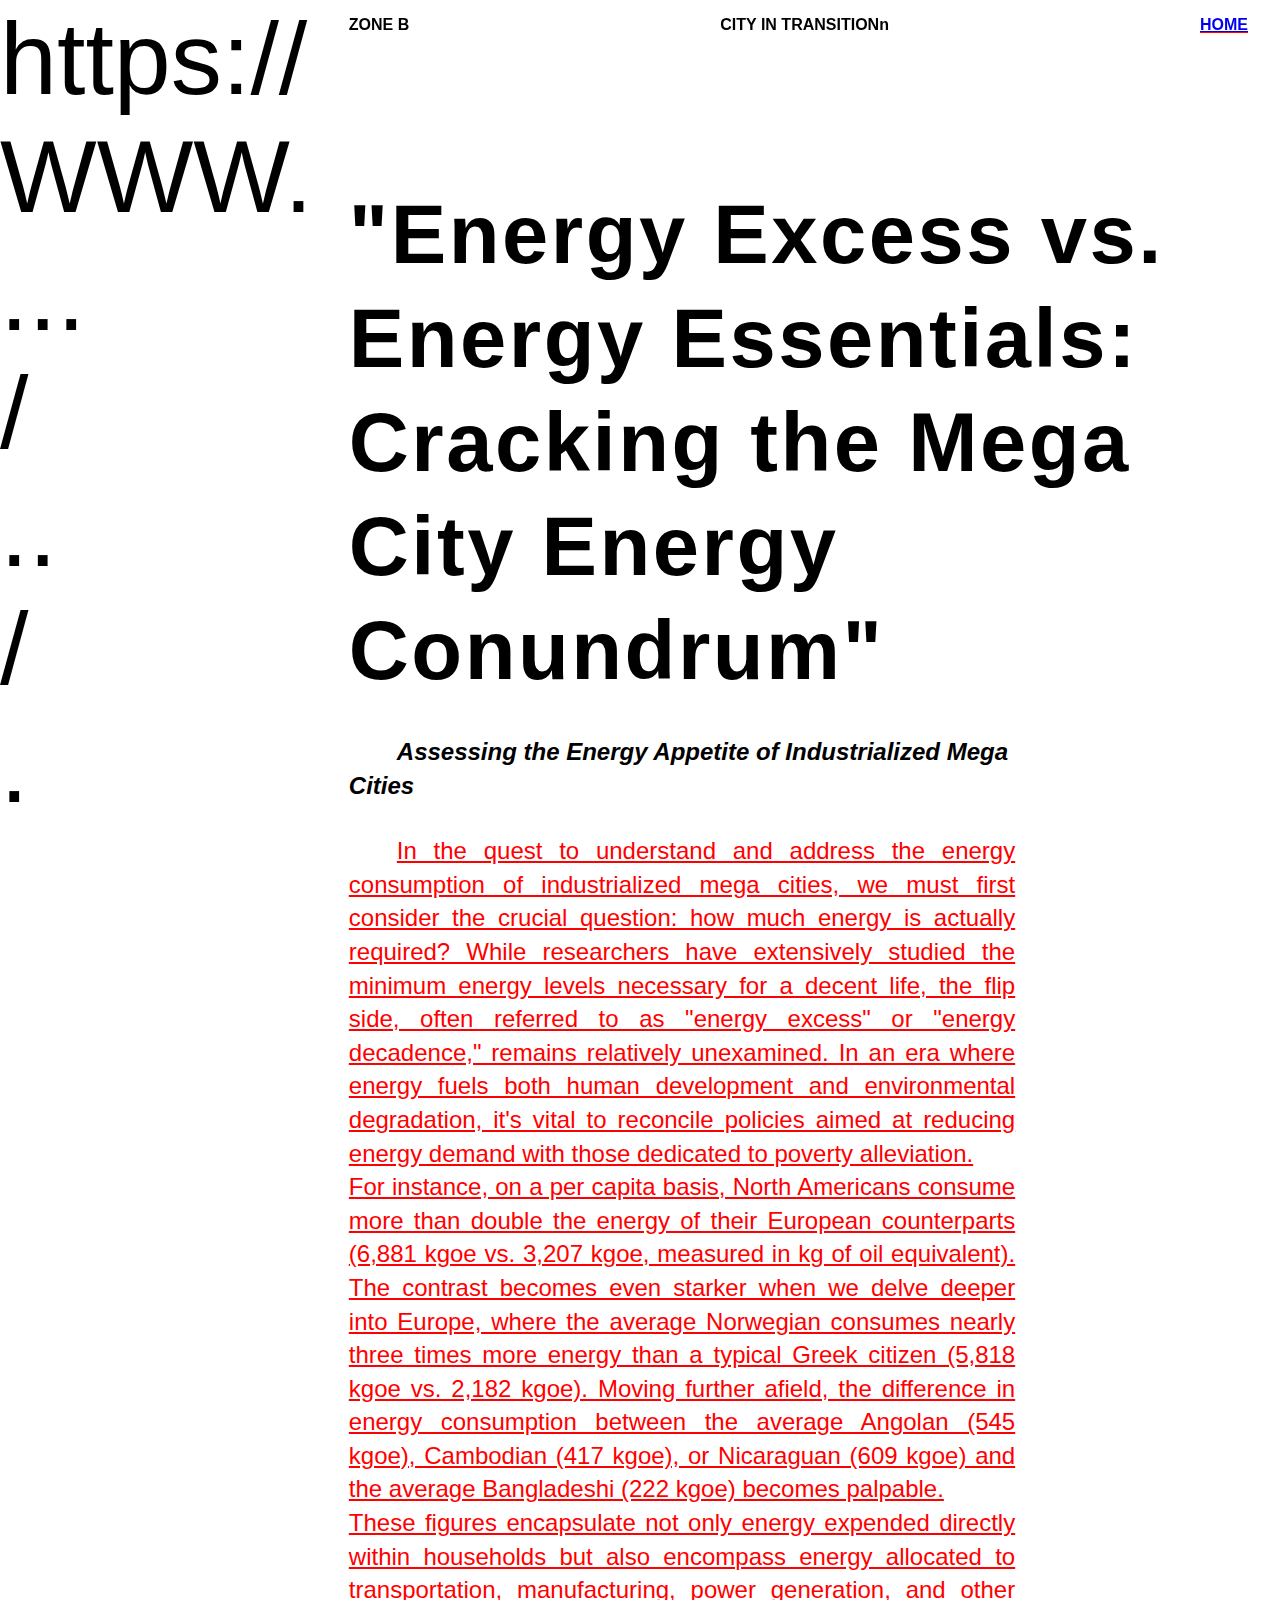
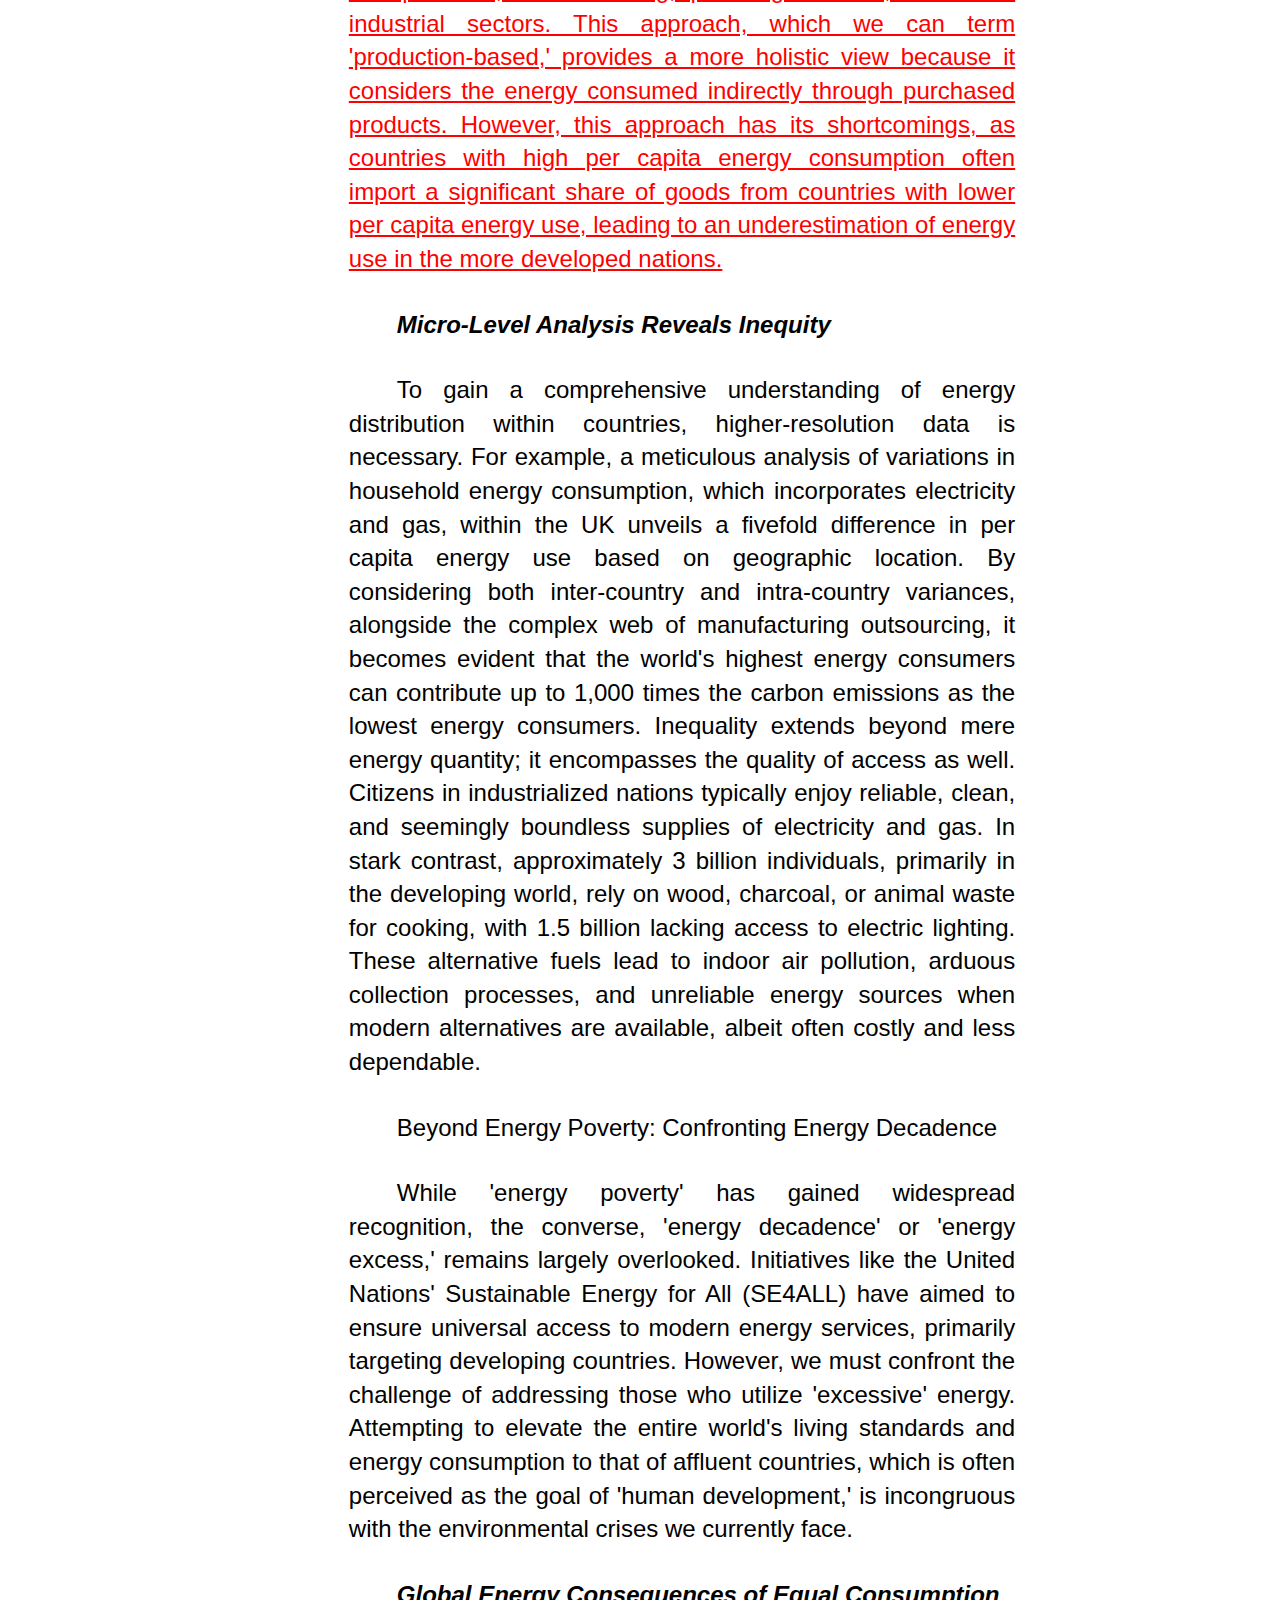
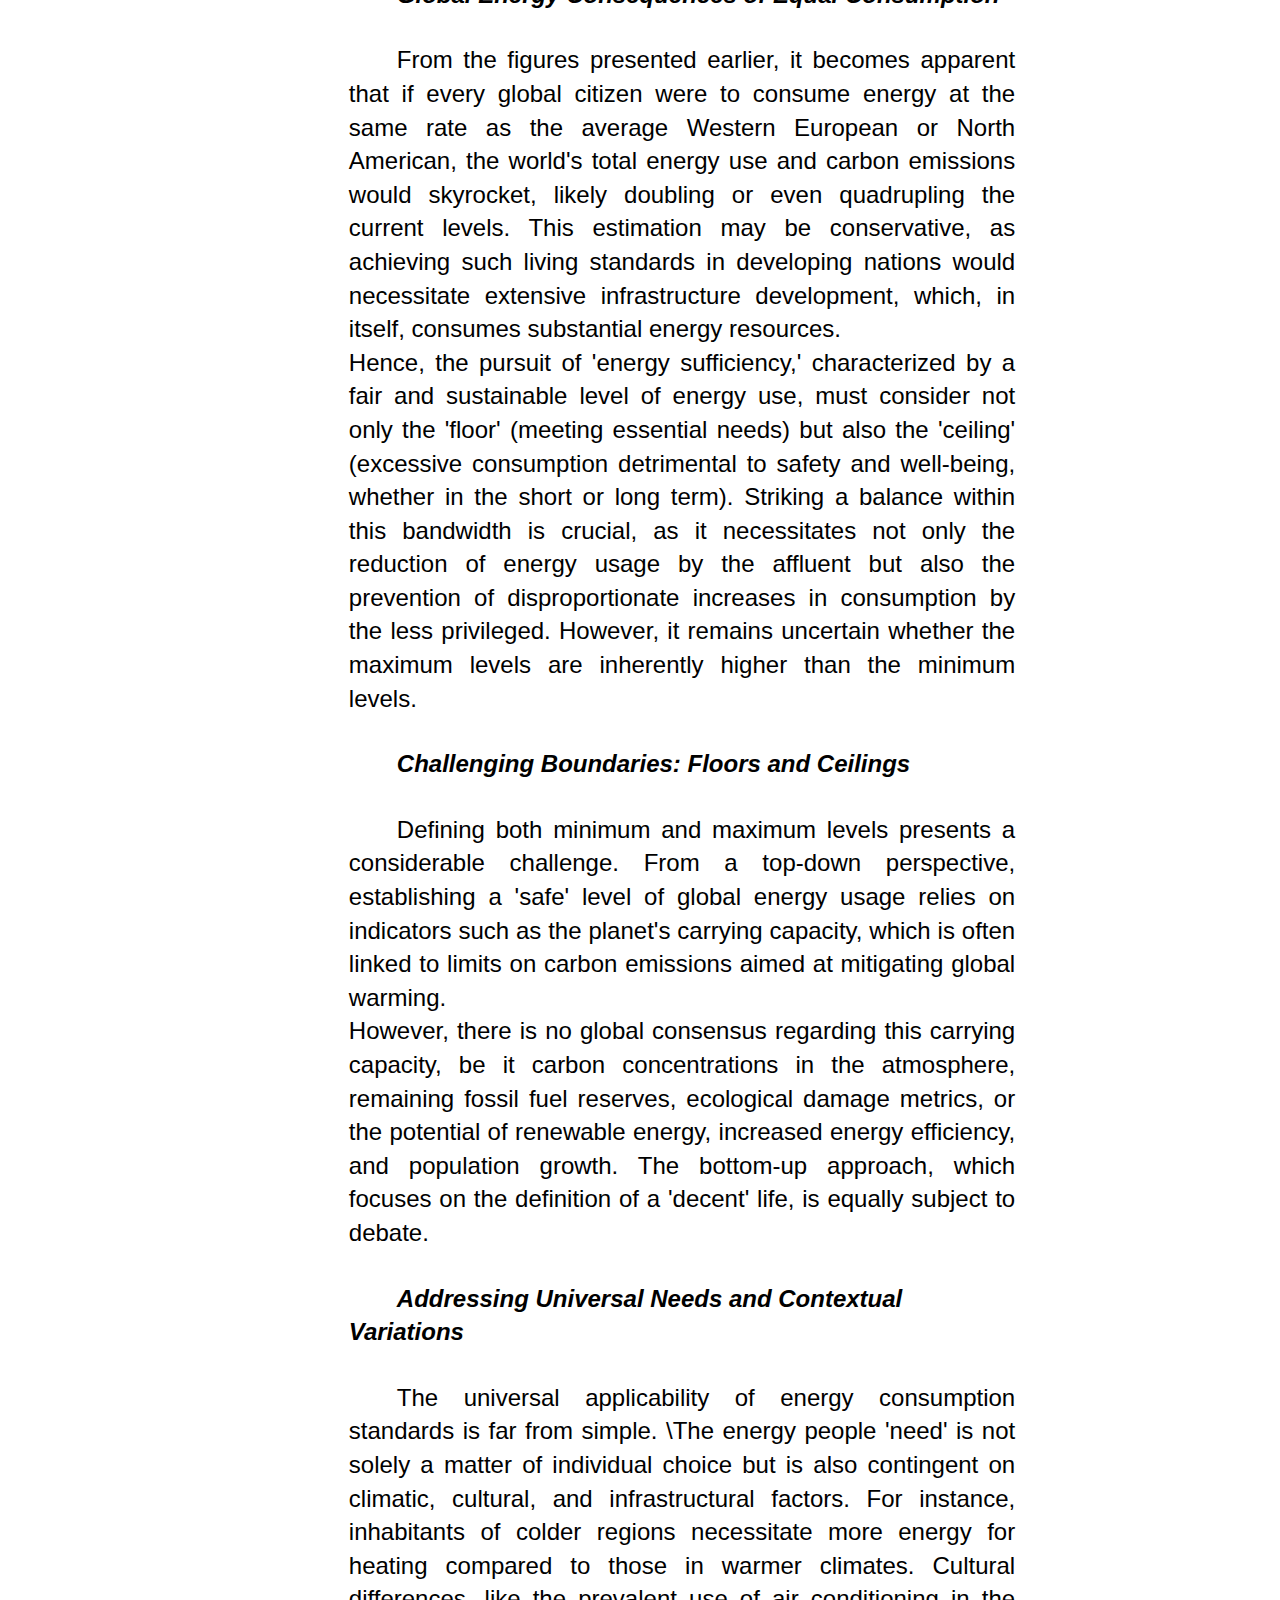
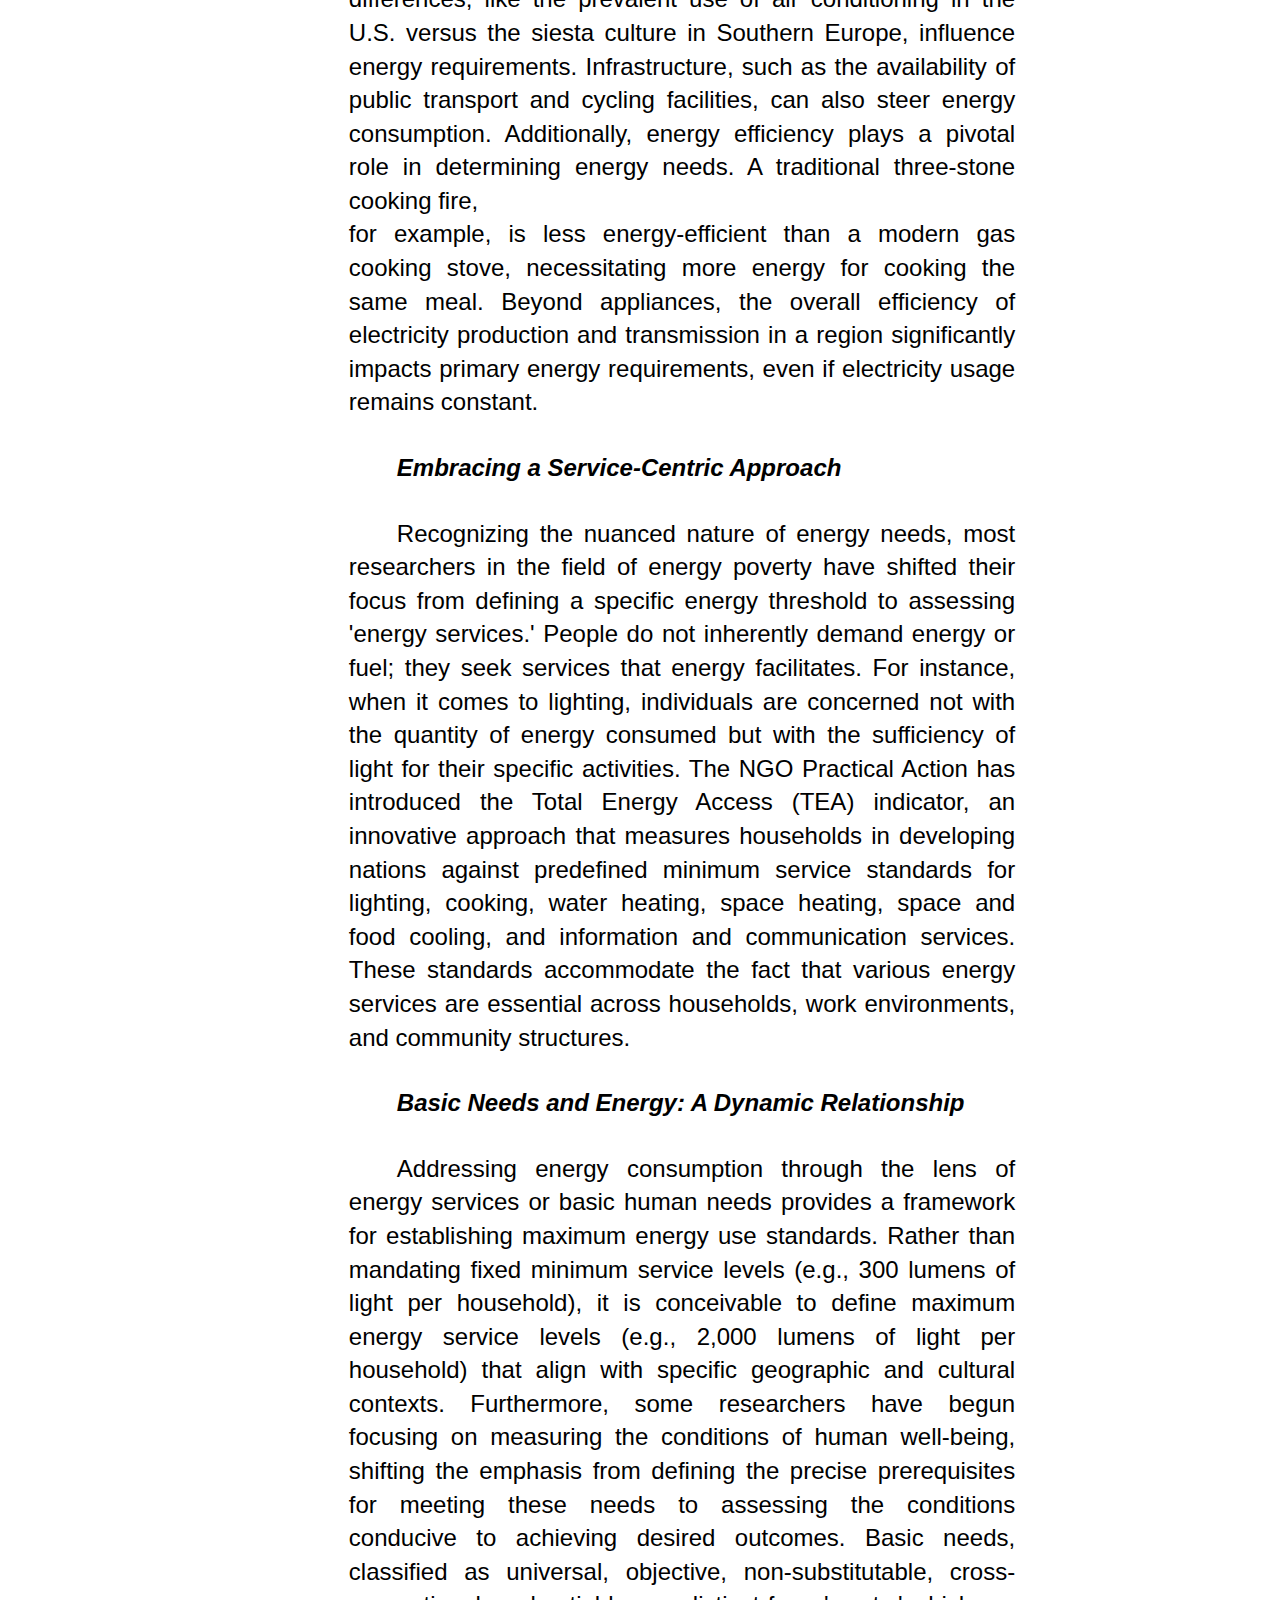
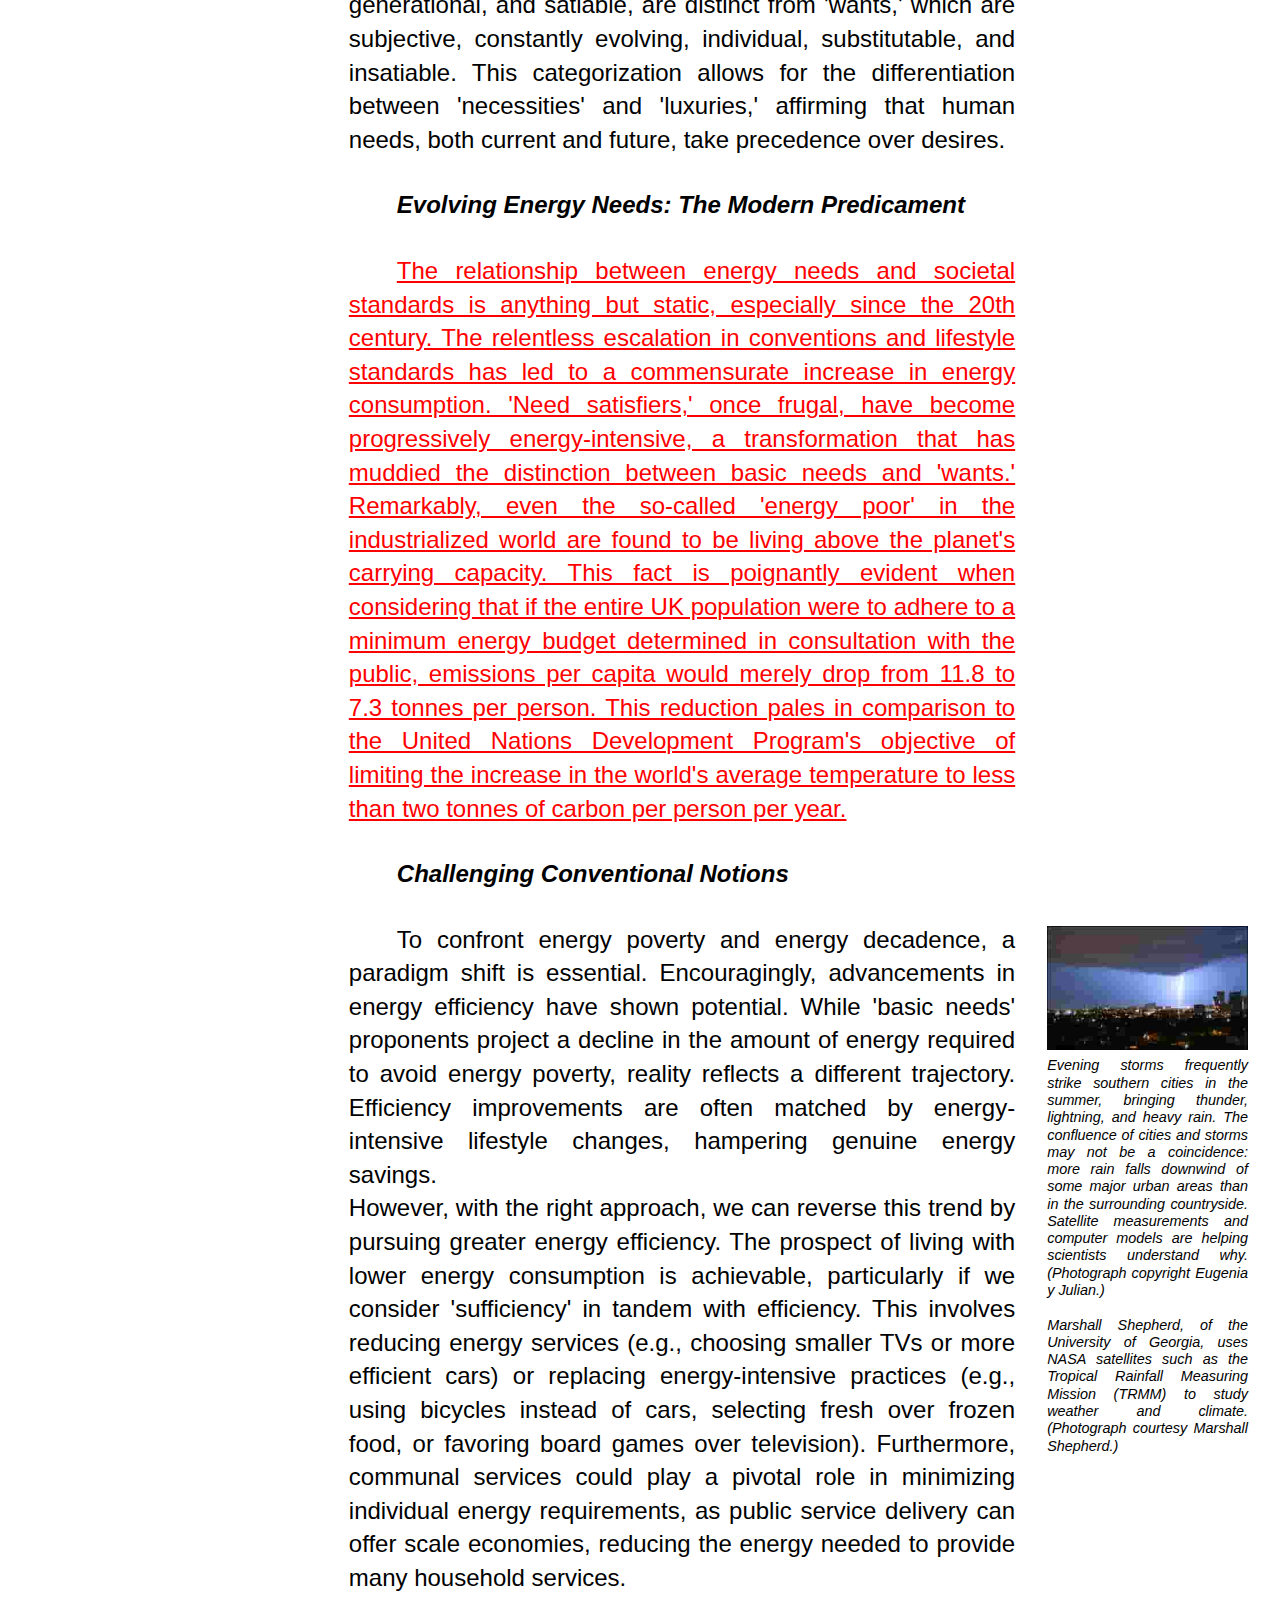
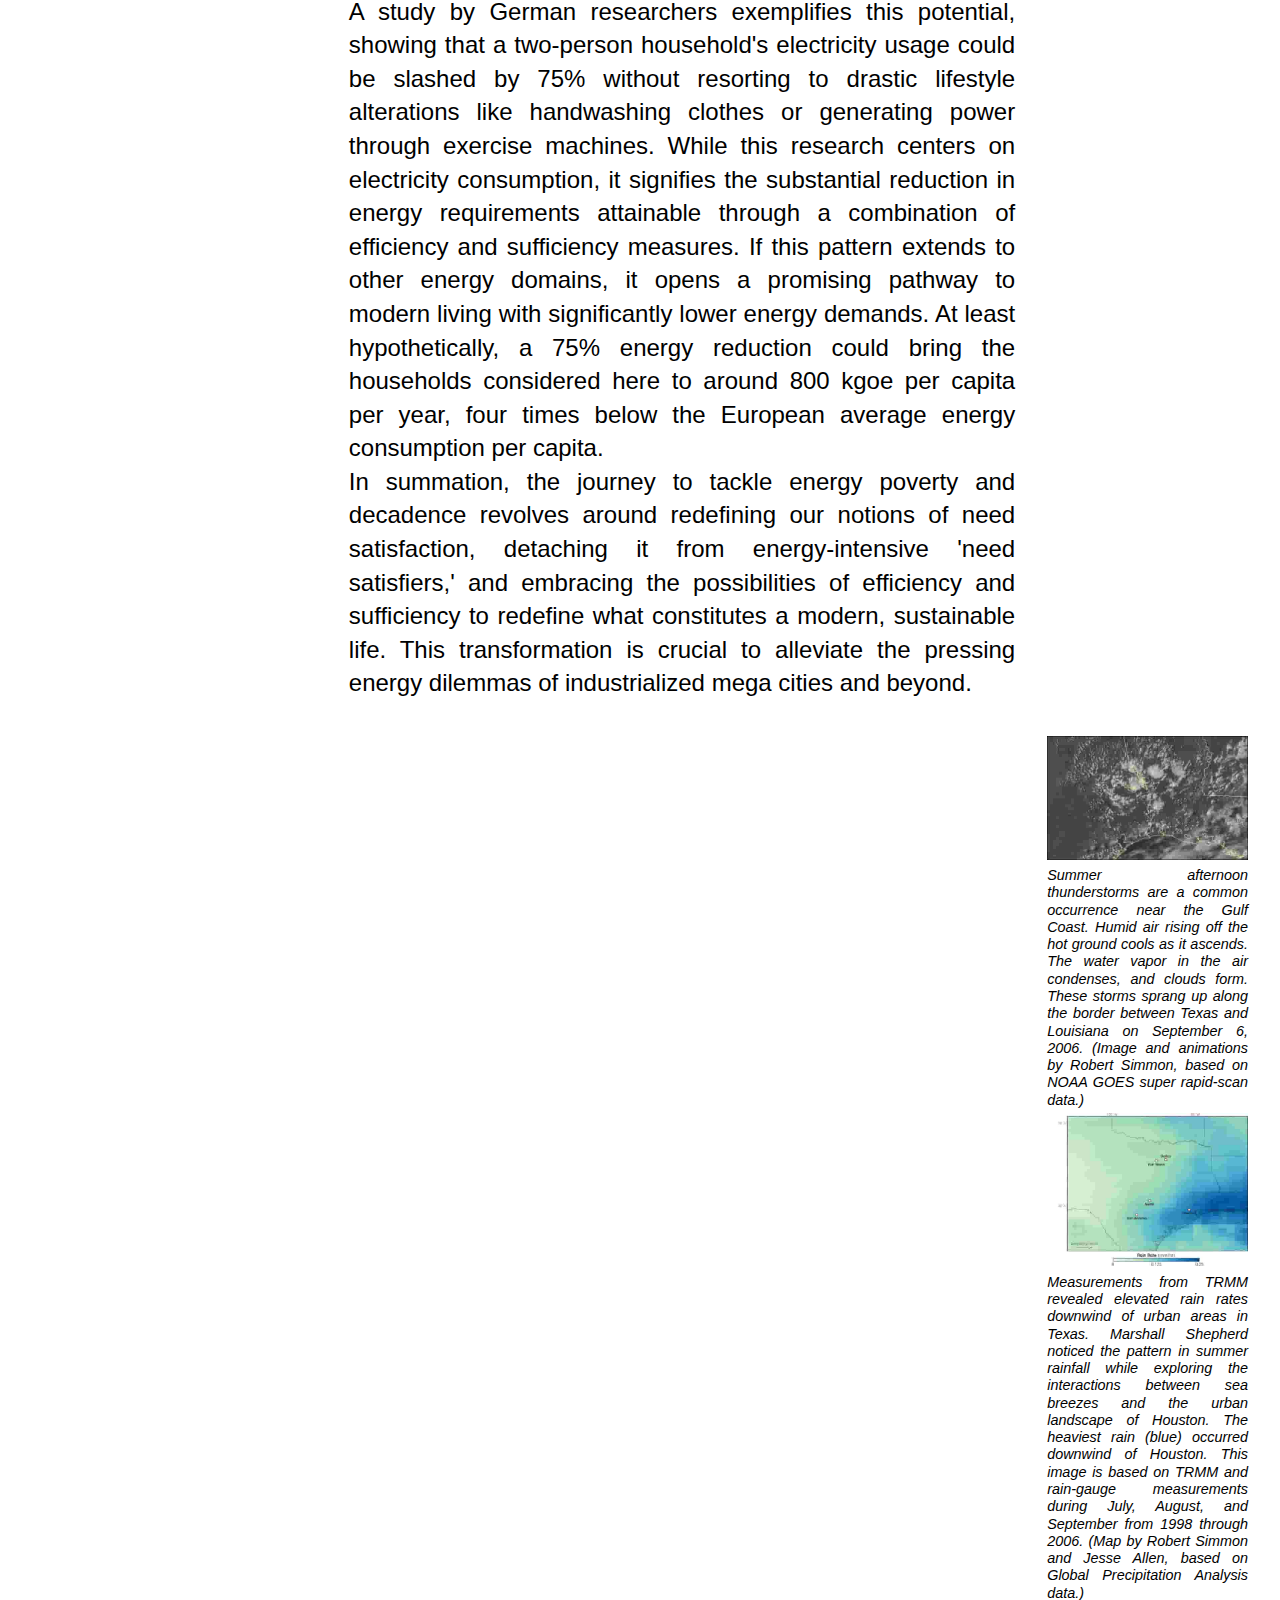
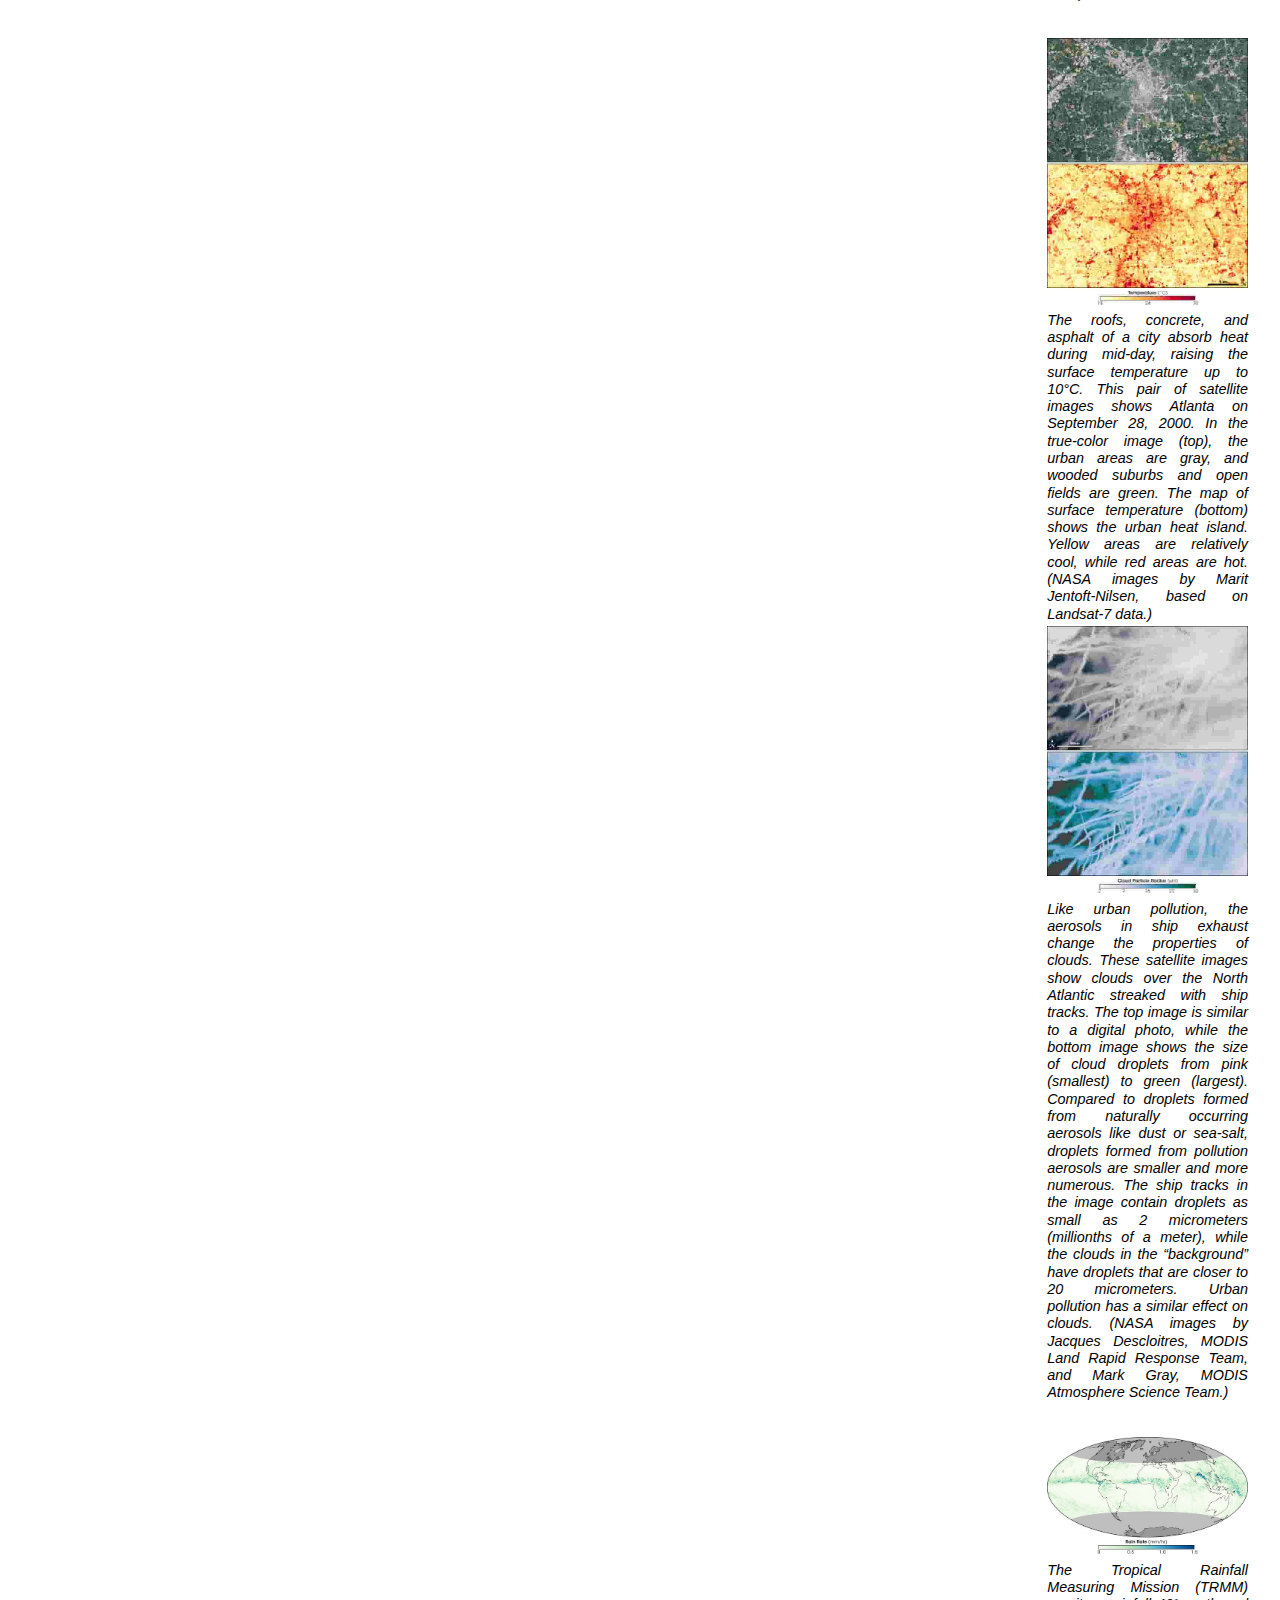
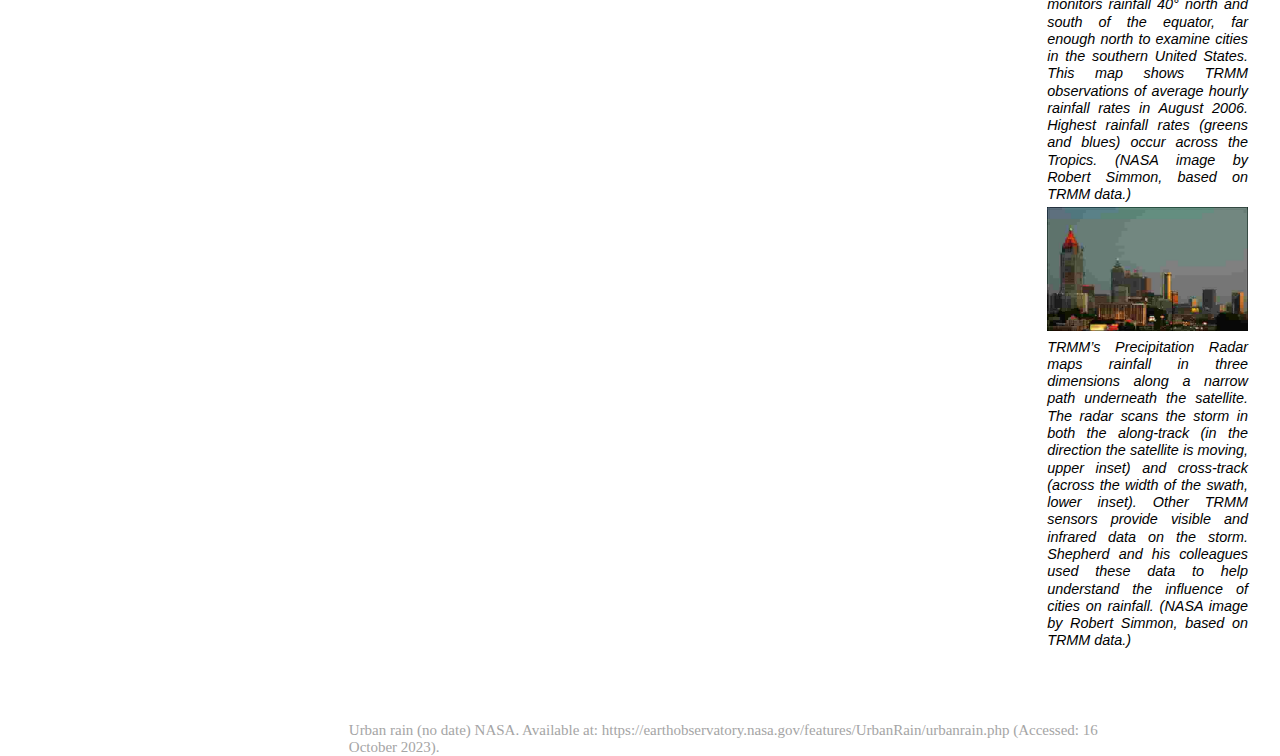
<file: 10-energy-consumption.html>
<!DOCTYPE html>
<html lang="en">
<head>
    <meta charset="UTF-8">
    <meta name="viewport" content="width=device-width, initial-scale=1.0">
    <title>Document</title>
    <link rel="stylesheet" href="hyperlink.css">
</head>
<body>

<div class="http">https://<br>
    WWW.<br>
    ...<br>
    /<br>
    ..<br>
    /<br>
    .
</div>

<nav>
    <div class="item zone">ZONE B</div>
    <div class="item street">CITY IN TRANSITIONn</div>
    <div class="item home"><a href="index.html">HOME</a></div>
</nav>
<div class="container">
    <h1>"Energy Excess vs. Energy Essentials:<br>
         Cracking the Mega City Energy Conundrum"</h1>
        <p class="texts p1">
           <i><b> Assessing the Energy Appetite of Industrialized Mega Cities </b></i>
        </p>
        <p class="texts p2 justified">
           <a class="hover_1" href="1-modern-office.html">
            In the quest to understand and address the energy consumption of 
            industrialized mega cities, we must first consider the crucial question: 
            how much energy is actually required? While researchers have extensively 
            studied the minimum energy levels necessary for a decent life, the flip side, often referred to as "energy excess" or "energy decadence," remains relatively unexamined. In an era where energy fuels both human development and environmental degradation, it's vital to reconcile policies aimed at reducing energy demand with those dedicated to poverty alleviation.
        </a><br>
        <a class="hover_2" href="2-consumerism.html">    
        For instance, on a per capita basis, North Americans consume more than double the energy of their European counterparts 
            (6,881 kgoe vs. 3,207 kgoe, measured in kg of oil equivalent). The contrast becomes even starker when we delve deeper into Europe, 
            where the average Norwegian consumes nearly three times more energy than a typical Greek citizen (5,818 kgoe vs. 2,182 kgoe). 
            Moving further afield, the difference in energy consumption between the average Angolan (545 kgoe), Cambodian (417 kgoe), or Nicaraguan (609 kgoe) 
            and the average Bangladeshi (222 kgoe) becomes palpable.
            <br>These figures encapsulate not only energy expended directly within households but also encompass energy allocated to transportation,
             manufacturing, power generation, and other industrial sectors. This approach, which we can term 'production-based,' provides a more holistic 
             view because it considers the energy consumed indirectly through purchased products. However, this approach has its shortcomings, as countries with high 
             per capita energy consumption often import a significant share of goods from countries with lower per capita energy use, leading to an underestimation of 
             energy use in the more developed nations.
            </a>
    </p>
    
    <p class="texts p3 ">
        <b><i> Micro-Level Analysis Reveals Inequity</i></b>
</p>
<br>

<p class="texts p4 justified"> To gain a comprehensive understanding of energy distribution within countries, higher-resolution data is necessary. 
    For example, a meticulous analysis of variations in household energy consumption, which incorporates electricity and gas, 
    within the UK unveils a fivefold difference in per capita energy use based on geographic location. By considering both inter-country and intra-country variances, 
    alongside the complex web of manufacturing outsourcing, it becomes evident that the world's highest energy consumers can contribute up to 1,000 times the carbon 
    emissions as the lowest energy consumers.
    Inequality extends beyond mere energy quantity; it encompasses the quality of access as well. Citizens in industrialized nations typically enjoy reliable, 
    clean, and seemingly boundless supplies of electricity and gas. In stark contrast, approximately 3 billion individuals, primarily in the developing world, 
    rely on wood, charcoal, or animal waste for cooking, with 1.5 billion lacking access to electric lighting. These alternative fuels lead to indoor air pollution, 
    arduous collection processes, and unreliable energy sources when modern alternatives are available, albeit often costly and less dependable.
</p>

<p class="texts p5">
    Beyond Energy Poverty: Confronting Energy Decadence
    </p>

<p class="texts p5 justified">While 'energy poverty' has gained widespread recognition, the converse, 'energy decadence' or 'energy excess,'
     remains largely overlooked. Initiatives like the United Nations' Sustainable Energy for All (SE4ALL) have aimed to ensure universal access 
     to modern energy services, primarily targeting developing countries. However, we must confront the challenge of addressing those who utilize 
     'excessive' energy. Attempting to elevate the entire world's living standards and energy consumption to that of affluent countries, 
     which is often perceived as the goal of 'human development,' is incongruous with the environmental crises we currently face.
        </p>
<br>
<p class="texts p6"><b><i>  Global Energy Consequences of Equal Consumption </i></b></p>
<br>
<p class="texts p7 justified">
    From the figures presented earlier, it becomes apparent that if every global citizen were to consume energy at the same rate as the average
     Western European or North American, the world's total energy use and carbon emissions would skyrocket, likely doubling or even quadrupling 
     the current levels. This estimation may be conservative, as achieving such living standards in developing nations would necessitate extensive 
     infrastructure development, which, in itself, consumes substantial energy resources.
     <br>
    Hence, the pursuit of 'energy sufficiency,' characterized by a fair and sustainable level of energy use, must consider not only the 'floor' 
    (meeting essential needs) but also the 'ceiling' (excessive consumption detrimental to safety and well-being, whether in the short or long term). 
    Striking a balance within this bandwidth is crucial, as it necessitates not only the reduction of energy usage by the affluent but also the prevention
     of disproportionate increases in consumption by the less privileged. However, it remains uncertain whether the maximum levels are inherently higher than the minimum levels.
</p>
<p class="texts p8">
    <b><i>Challenging Boundaries: Floors and Ceilings</i></b></p>
<p class="texts p9 justified"> 
    Defining both minimum and maximum levels presents a considerable challenge. From a top-down perspective, establishing a 'safe' level of global 
    energy usage relies on indicators such as the planet's carrying capacity, which is often linked to limits on carbon emissions aimed at mitigating global warming. 
    <Br>However, there is no global consensus regarding this carrying capacity, be it carbon concentrations in the atmosphere, remaining fossil fuel reserves, ecological damage metrics,
    or the potential of renewable energy, increased energy efficiency, and population growth. The bottom-up approach, which focuses on the definition of a 'decent' life, is equally subject to debate.
</p>
   <p class="texts p12"><b><i> Addressing Universal Needs and Contextual Variations</i></b>
   <p class="texts p13 justified">
    The universal applicability of energy consumption standards is far from simple.
    \The energy people 'need' is not solely a matter of individual choice but is also contingent on climatic, 
    cultural, and infrastructural factors. For instance, inhabitants of colder regions necessitate more energy for heating compared to those in warmer climates.
     Cultural differences, like the prevalent use of air conditioning in the U.S. versus the siesta culture in Southern Europe, influence energy requirements.
      Infrastructure, such as the availability of public transport and cycling facilities, can also steer energy consumption.
    Additionally, energy efficiency plays a pivotal role in determining energy needs. A traditional three-stone cooking fire, 
    <br>for example, is less energy-efficient than a modern gas cooking stove, necessitating more energy for cooking the same meal. 
    Beyond appliances, the overall efficiency of electricity production and transmission in a region significantly impacts primary energy requirements, even if electricity usage remains constant.
   </p>
   <p class="texts p14"><b><i>  Embracing a Service-Centric Approach</i></b>
    <p class="texts p15 justified">
   Recognizing the nuanced nature of energy needs, most researchers in the field of energy poverty have shifted their focus from defining a specific energy threshold to assessing 
   'energy services.' People do not inherently demand energy or fuel; they seek services that energy facilitates. For instance, when it comes to lighting, individuals are concerned 
   not with the quantity of energy consumed but with the sufficiency of light for their specific activities.
   The NGO Practical Action has introduced the Total Energy Access (TEA) indicator, an innovative approach that measures households in developing nations against predefined minimum service 
   standards for lighting, cooking, water heating, space heating, space and food cooling, and information and communication services. These standards accommodate the fact that various energy services 
   are essential across households, work environments, and community structures.
</p>
   <p class="texts p16"><b><i>Basic Needs and Energy: A Dynamic Relationship</i></b>
    <p class="texts p17 justified">
   Addressing energy consumption through the lens of energy services or basic human needs provides a framework for establishing maximum energy use standards. Rather than mandating fixed minimum 
   service levels (e.g., 300 lumens of light per household), it is conceivable to define maximum energy service levels (e.g., 2,000 lumens of light per household) that align with specific geographic
   and cultural contexts. Furthermore, some researchers have begun focusing on measuring the conditions of human well-being, shifting the emphasis from defining the precise prerequisites for meeting
    these needs to assessing the conditions conducive to achieving desired outcomes.
   Basic needs, classified as universal, objective, non-substitutable, cross-generational, and satiable, are distinct from 'wants,' which are subjective, constantly evolving, individual, substitutable, 
   and insatiable. This categorization allows for the differentiation between 'necessities' and 'luxuries,' affirming that human needs, both current and future, take precedence over desires.
</a> </p>
   <p class="texts p18"><b><i>Evolving Energy Needs: The Modern Predicament</i></b>
    <p class="texts p19 justified">
        <a class="hover_10" href="10-energy-consumption.html">The relationship between energy needs and societal standards is anything but static, especially since the 20th century. The relentless escalation in conventions
         and lifestyle standards has led to a commensurate increase in energy consumption. 'Need satisfiers,' 
        once frugal, have become progressively energy-intensive, a transformation that has muddied the distinction between basic needs and 'wants.'
        Remarkably, even the so-called 'energy poor' in the industrialized world are found to be living above the planet's carrying capacity. This fact is
        poignantly evident when considering that if the entire UK population were to adhere to a minimum energy budget determined in consultation with the public, 
        emissions per capita would merely drop from 11.8 to 7.3 tonnes per person. This reduction pales in comparison to the United Nations Development Program's objective 
        of limiting the increase in the world's average temperature to less than two tonnes of carbon per person per year.
    </a> </p>
   <p class="texts p20"><b><i>Challenging Conventional Notions</i></b>
    <p class="texts p21 justified">
        To confront energy poverty and energy decadence, a paradigm shift is essential. Encouragingly, advancements in energy efficiency have shown potential.
         While 'basic needs' proponents project a decline in the amount of energy required to avoid energy poverty, reality reflects a different trajectory. 
         Efficiency improvements are often matched by energy-intensive lifestyle changes, hampering genuine energy savings.
        <br>However, with the right approach, we can reverse this trend by pursuing greater energy efficiency. The prospect of living with lower energy consumption 
        is achievable, particularly if we consider 'sufficiency' in tandem with efficiency. This involves reducing energy services (e.g., choosing smaller TVs or more efficient cars)
         or replacing energy-intensive practices (e.g., using bicycles instead of cars, selecting fresh over frozen food, or favoring board games over television). Furthermore, communal 
         services could play a pivotal role in minimizing individual energy requirements, as public service delivery can offer scale economies, reducing the energy needed to provide many 
         household services.
        <br>A study by German researchers exemplifies this potential, showing that a two-person household's electricity usage could be slashed by 75% without resorting to drastic lifestyle
         alterations like handwashing clothes or generating power through exercise machines. While this research centers on electricity consumption, it signifies the substantial reduction
          in energy requirements attainable through a combination of efficiency and sufficiency measures. If this pattern extends to other energy domains, it opens a promising pathway to 
          modern living with significantly lower energy demands. At least hypothetically, a 75% energy reduction could bring the households considered here to around 800 kgoe per capita per year, 
          four times below the European average energy consumption per capita.
        <br>In summation, the journey to tackle energy poverty and decadence revolves around redefining our notions of need satisfaction, detaching it from energy-intensive 'need satisfiers,'
        and embracing the possibilities of efficiency and sufficiency to redefine what constitutes a modern, sustainable life. This transformation is crucial to alleviate the pressing energy dilemmas of industrialized mega cities and beyond.
        
   </p>

<p class="sidenotes s1 justified">
    <img src="weather/miami_thunderstorm-min.jpg" alt="">
Evening storms frequently strike southern cities in the summer, bringing thunder, lightning, and heavy rain. The confluence of cities and storms may not be a coincidence: more rain falls downwind of some major urban areas than in the surrounding countryside. Satellite measurements and computer models are helping scientists understand why. (Photograph copyright Eugenia y Julian.)
<br>
<br>
Marshall Shepherd, of the University of Georgia, uses NASA satellites such as the Tropical Rainfall Measuring Mission (TRMM) to study weather and climate. (Photograph courtesy Marshall Shepherd.)
</p>
<p class="sidenotes s2 justified">
    <img src="weather/goes_2006249_2200UTC-min.jpg" alt="">
Summer afternoon thunderstorms are a common occurrence near the Gulf Coast. Humid air rising off the hot ground cools as it ascends. The water vapor in the air condenses, and clouds form. These storms sprang up along the border between Texas and Louisiana on September 6, 2006. (Image and animations by Robert Simmon, based on NOAA GOES super rapid-scan data.)
<br>
<img src="weather/texas_rainfall-min.jpg" alt="">
Measurements from TRMM revealed elevated rain rates downwind of urban areas in Texas. Marshall Shepherd noticed the pattern in summer rainfall while exploring the interactions between sea breezes and the urban landscape of Houston. The heaviest rain (blue) occurred downwind of Houston. This image is based on TRMM and rain-gauge measurements during July, August, and September from 1998 through 2006. (Map by Robert Simmon and Jesse Allen, based on Global Precipitation Analysis data.)
</p>
<p class="sidenotes s7 justified">
    <img src="weather/landsat_color_temperature-min.jpg" alt="">
The roofs, concrete, and asphalt of a city absorb heat during mid-day, raising the surface temperature up to 10°C. This pair of satellite images shows Atlanta on September 28, 2000. In the true-color image (top), the urban areas are gray, and wooded suburbs and open fields are green. The map of surface temperature (bottom) shows the urban heat island. Yellow areas are relatively cool, while red areas are hot. (NASA images by Marit Jentoft-Nilsen, based on Landsat-7 data.)
<br>	
<img src="weather/cloud-min.jpg" alt="">
Like urban pollution, the aerosols in ship exhaust change the properties of clouds. These satellite images show clouds over the North Atlantic streaked with ship tracks. The top image is similar to a digital photo, while the bottom image shows the size of cloud droplets from pink (smallest) to green (largest). Compared to droplets formed from naturally occurring aerosols like dust or sea-salt, droplets formed from pollution aerosols are smaller and more numerous. The ship tracks in the image contain droplets as small as 2 micrometers (millionths of a meter), while the clouds in the “background” have droplets that are closer to 20 micrometers. Urban pollution has a similar effect on clouds. (NASA images by Jacques Descloitres, MODIS Land Rapid Response Team, and Mark Gray, MODIS Atmosphere Science Team.)
</p>
<p class="sidenotes s9 justified">
    <img src="weather/rainRate-min.jpg" alt="" >
The Tropical Rainfall Measuring Mission (TRMM) monitors rainfall 40° north and south of the equator, far enough north to examine cities in the southern United States. This map shows TRMM observations of average hourly rainfall rates in August 2006. Highest rainfall rates (greens and blues) occur across the Tropics. (NASA image by Robert Simmon, based on TRMM data.)
<br>	
<img src="weather/atlanta_skyline-min.jpg" alt="">
TRMM’s Precipitation Radar maps rainfall in three dimensions along a narrow path underneath the satellite. The radar scans the storm in both the along-track (in the direction the satellite is moving, upper inset) and cross-track (across the width of the swath, lower inset). Other TRMM sensors provide visible and infrared data on the storm. Shepherd and his colleagues used these data to help understand the influence of cities on rainfall. (NASA image by Robert Simmon, based on TRMM data.)
</p>
</div>
<br>
<br>
<br>
<br>

<div class="references">
    <p>Urban rain (no date) NASA. Available at: https://earthobservatory.nasa.gov/features/UrbanRain/urbanrain.php (Accessed: 16 October 2023). </p>
</div>

<button onclick="topFunction()" id="myBtn" title="Go to top">Top</button>

<script>
    // Get the button
    let mybutton = document.getElementById("myBtn");
    
    // When the user scrolls down 20px from the top of the document, show the button
    window.onscroll = function() {scrollFunction()};
    
    function scrollFunction() {
      if (document.body.scrollTop > 20 || document.documentElement.scrollTop > 20) {
        mybutton.style.display = "block";
      } else {
        mybutton.style.display = "none";
      }
    }
    
    // When the user clicks on the button, scroll to the top of the document
    function topFunction() {
      document.body.scrollTop = 0;
      document.documentElement.scrollTop = 0;
    }
    </script>

</body>
</html>
</file>
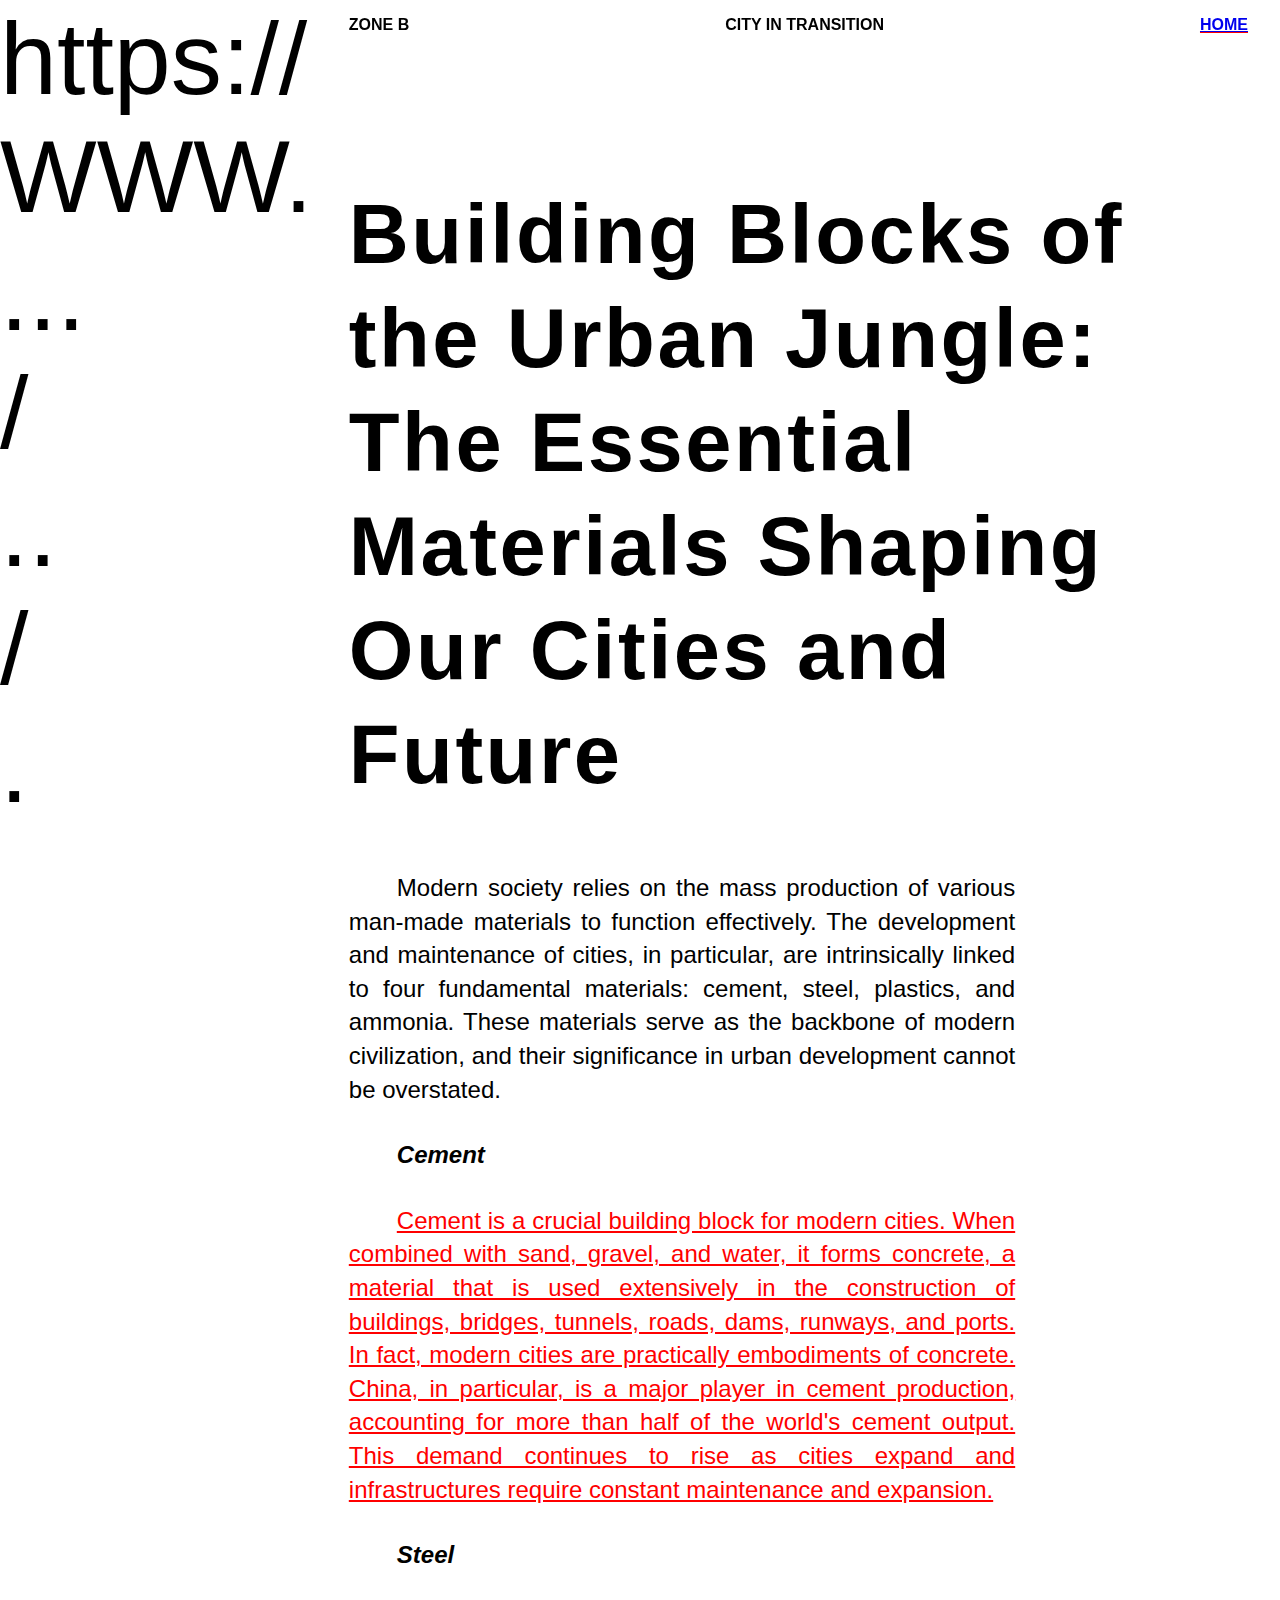
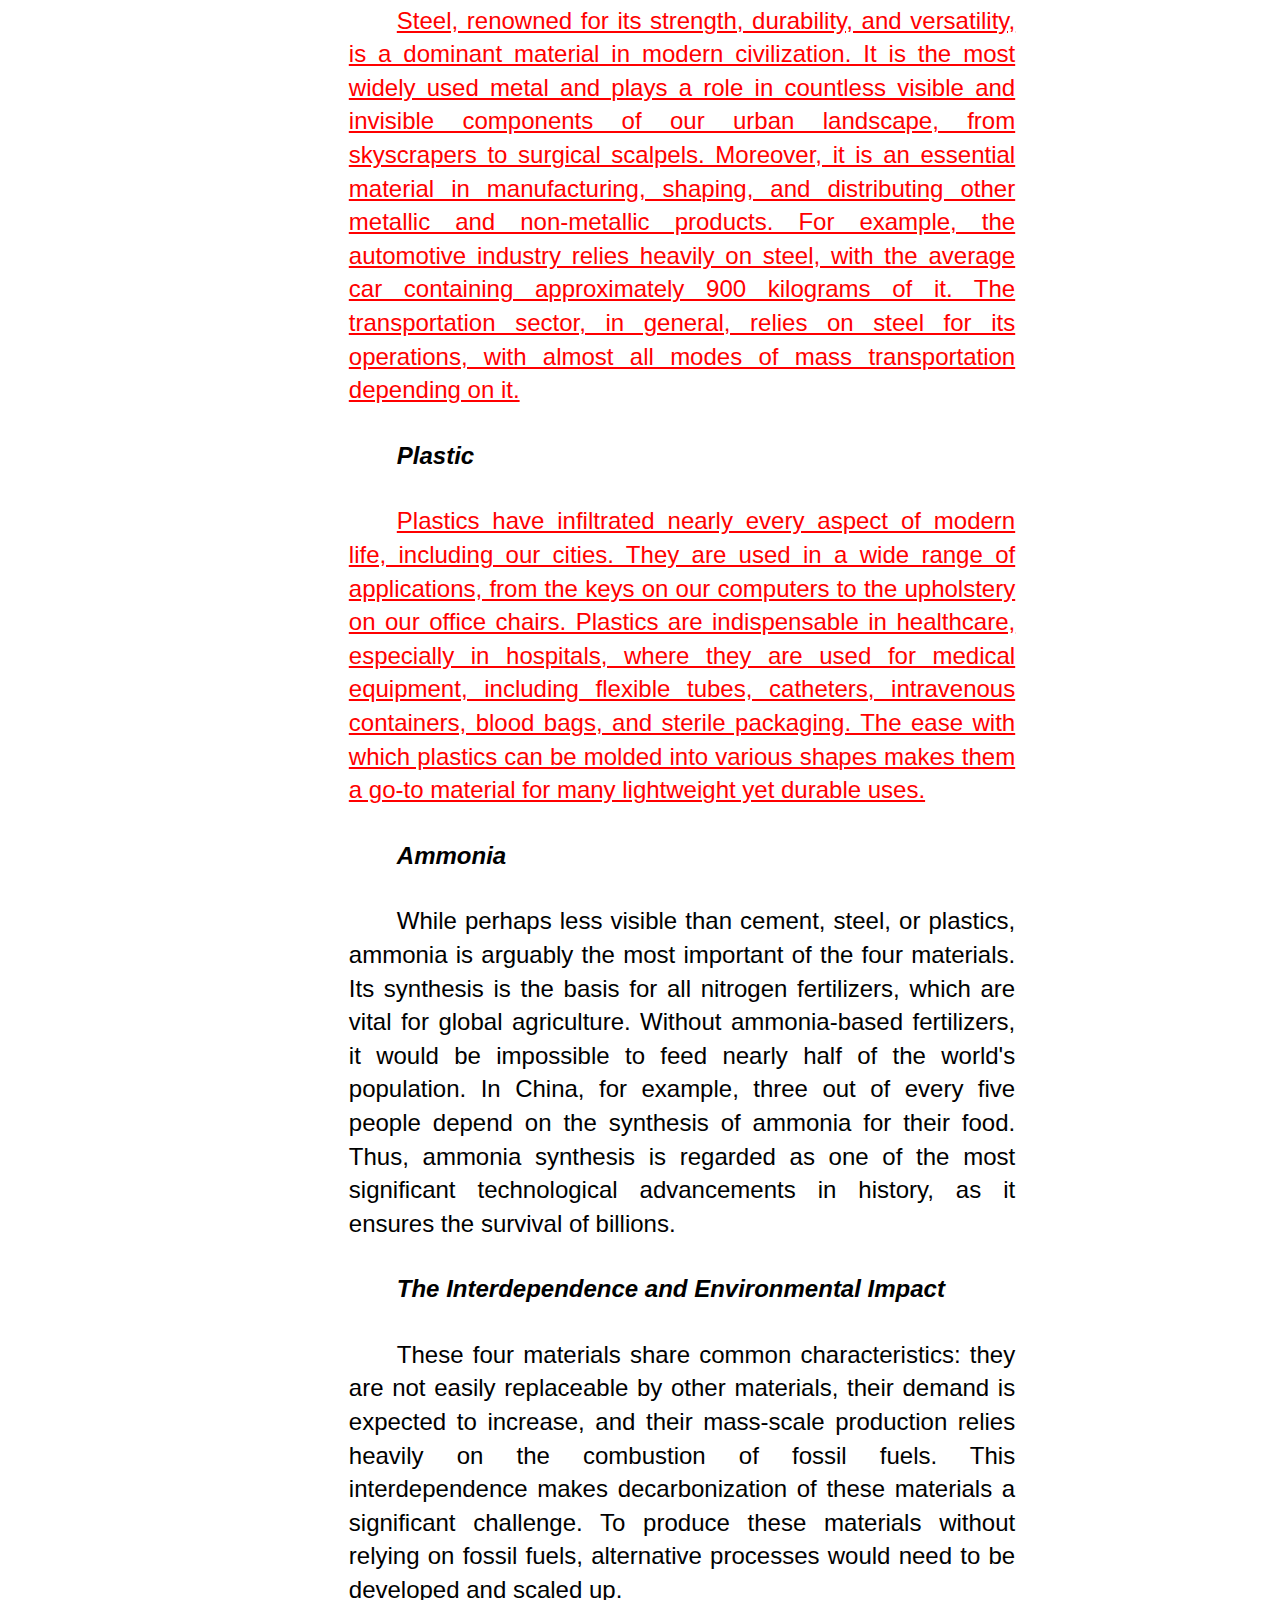
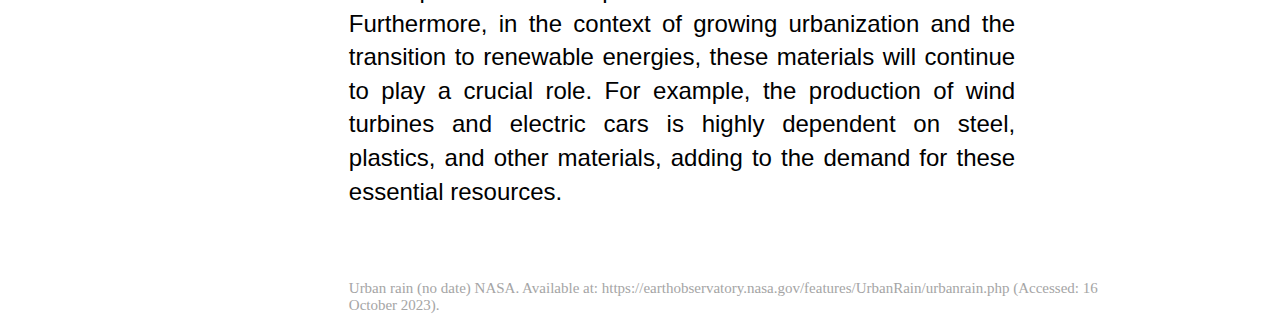
<file: 11-materials.html>
<!DOCTYPE html>
<html lang="en">
<head>
    <meta charset="UTF-8">
    <meta name="viewport" content="width=device-width, initial-scale=1.0">
    <title>Document</title>
    <link rel="stylesheet" href="hyperlink.css">
</head>
<body>

<div class="http">https://<br>
    WWW.<br>
    ...<br>
    /<br>
    ..<br>
    /<br>
    .
</div>

<nav>
    <div class="item zone">ZONE B</div>
    <div class="item street">CITY IN TRANSITION</div>
    <div class="item home"><a href="index.html">HOME</a></div>
</nav>


<div class="container">
    <h1>
        Building Blocks of the Urban Jungle:
        <br>The Essential Materials Shaping Our Cities and Future
    </h1>
        <p class="texts p1">
           <i><b></b></i>
        </p>
        <p class="texts p2 justified">
            Modern society relies on the mass production of various man-made materials to function effectively. The development and maintenance of cities, in particular, are intrinsically linked to four fundamental materials: cement, steel, plastics, and ammonia. These materials serve as the backbone of modern civilization, and their significance in urban development cannot be overstated.   
    </p>
    <p class="texts p3">
        <b><i> Cement </i></b>
</p>
<br>

<p class="texts p4 justified">
   <a class="hover_4" href="4-cement.html"> Cement is a crucial building block for modern cities. When combined with sand, gravel, and water, it forms concrete, a material that is used extensively in the construction of buildings, bridges, tunnels, roads, dams, runways, and ports. In fact, modern cities are practically embodiments of concrete. China, in particular, is a major player in cement production, accounting for more than half of the world's cement output. This demand continues to rise as cities expand and infrastructures require constant maintenance and expansion.
</a></p>

<br>
<p class="texts p6"><b><i>Steel </i></b></p>
<br>
<p class="texts p7 justified">
    <a class="hover_11" href="11-materials.html">Steel, renowned for its strength, durability, and versatility, is a dominant material in modern civilization. It is the most widely used metal and plays a role in countless visible and invisible components of our urban landscape, from skyscrapers to surgical scalpels. Moreover, it is an essential material in manufacturing, shaping, and distributing other metallic and non-metallic products. For example, the automotive industry relies heavily on steel, with the average car containing approximately 900 kilograms of it. The transportation sector, in general, relies on steel for its operations, with almost all modes of mass transportation depending on it.
    </a></p>
<p class="texts p8">
    <b><i>Plastic</i></b></p>
<p class="texts p9 justified">
   <a class="hover_10" href="10-energy-consumption.html"> Plastics have infiltrated nearly every aspect of modern life, including our cities. They are used in a wide range of applications, from the keys on our computers to the upholstery on our office chairs. Plastics are indispensable in healthcare, especially in hospitals, where they are used for medical equipment, including flexible tubes, catheters, intravenous containers, blood bags, and sterile packaging. The ease with which plastics can be molded into various shapes makes them a go-to material for many lightweight yet durable uses.
</a></p>
<p class="texts p10"><b><i>Ammonia</i></b>
</p>
<p class="texts p11 justified">
    While perhaps less visible than cement, steel, or plastics, ammonia is arguably the most important of the four materials. Its synthesis is the basis for all nitrogen fertilizers, which are vital for global agriculture. Without ammonia-based fertilizers, it would be impossible to feed nearly half of the world's population. In China, for example, three out of every five people depend on the synthesis of ammonia for their food. Thus, ammonia synthesis is regarded as one of the most significant technological advancements in history, as it ensures the survival of billions.
</p>
<p class="texts p10"><b><i>
The Interdependence and Environmental Impact
</i></b>
</p>
<p class="texts p11 justified">    
These four materials share common characteristics: they are not easily replaceable by other materials, their demand is expected to increase, and their mass-scale production relies heavily on the combustion of fossil fuels. This interdependence makes decarbonization of these materials a significant challenge. To produce these materials without relying on fossil fuels, alternative processes would need to be developed and scaled up.
<br>
Furthermore, in the context of growing urbanization and the transition to renewable energies, these materials will continue to play a crucial role. For example, the production of wind turbines and electric cars is highly dependent on steel, plastics, and other materials, adding to the demand for these essential resources.
</p>

</div>
<br>
<br>
<br>
<br>

<div class="references">
    <p>Urban rain (no date) NASA. Available at: https://earthobservatory.nasa.gov/features/UrbanRain/urbanrain.php (Accessed: 16 October 2023). </p>
</div>

<button onclick="topFunction()" id="myBtn" title="Go to top">Top</button>

<script>
    // Get the button
    let mybutton = document.getElementById("myBtn");
    
    // When the user scrolls down 20px from the top of the document, show the button
    window.onscroll = function() {scrollFunction()};
    
    function scrollFunction() {
      if (document.body.scrollTop > 20 || document.documentElement.scrollTop > 20) {
        mybutton.style.display = "block";
      } else {
        mybutton.style.display = "none";
      }
    }
    
    // When the user clicks on the button, scroll to the top of the document
    function topFunction() {
      document.body.scrollTop = 0;
      document.documentElement.scrollTop = 0;
    }
    </script>

</body>
</html>
</file>
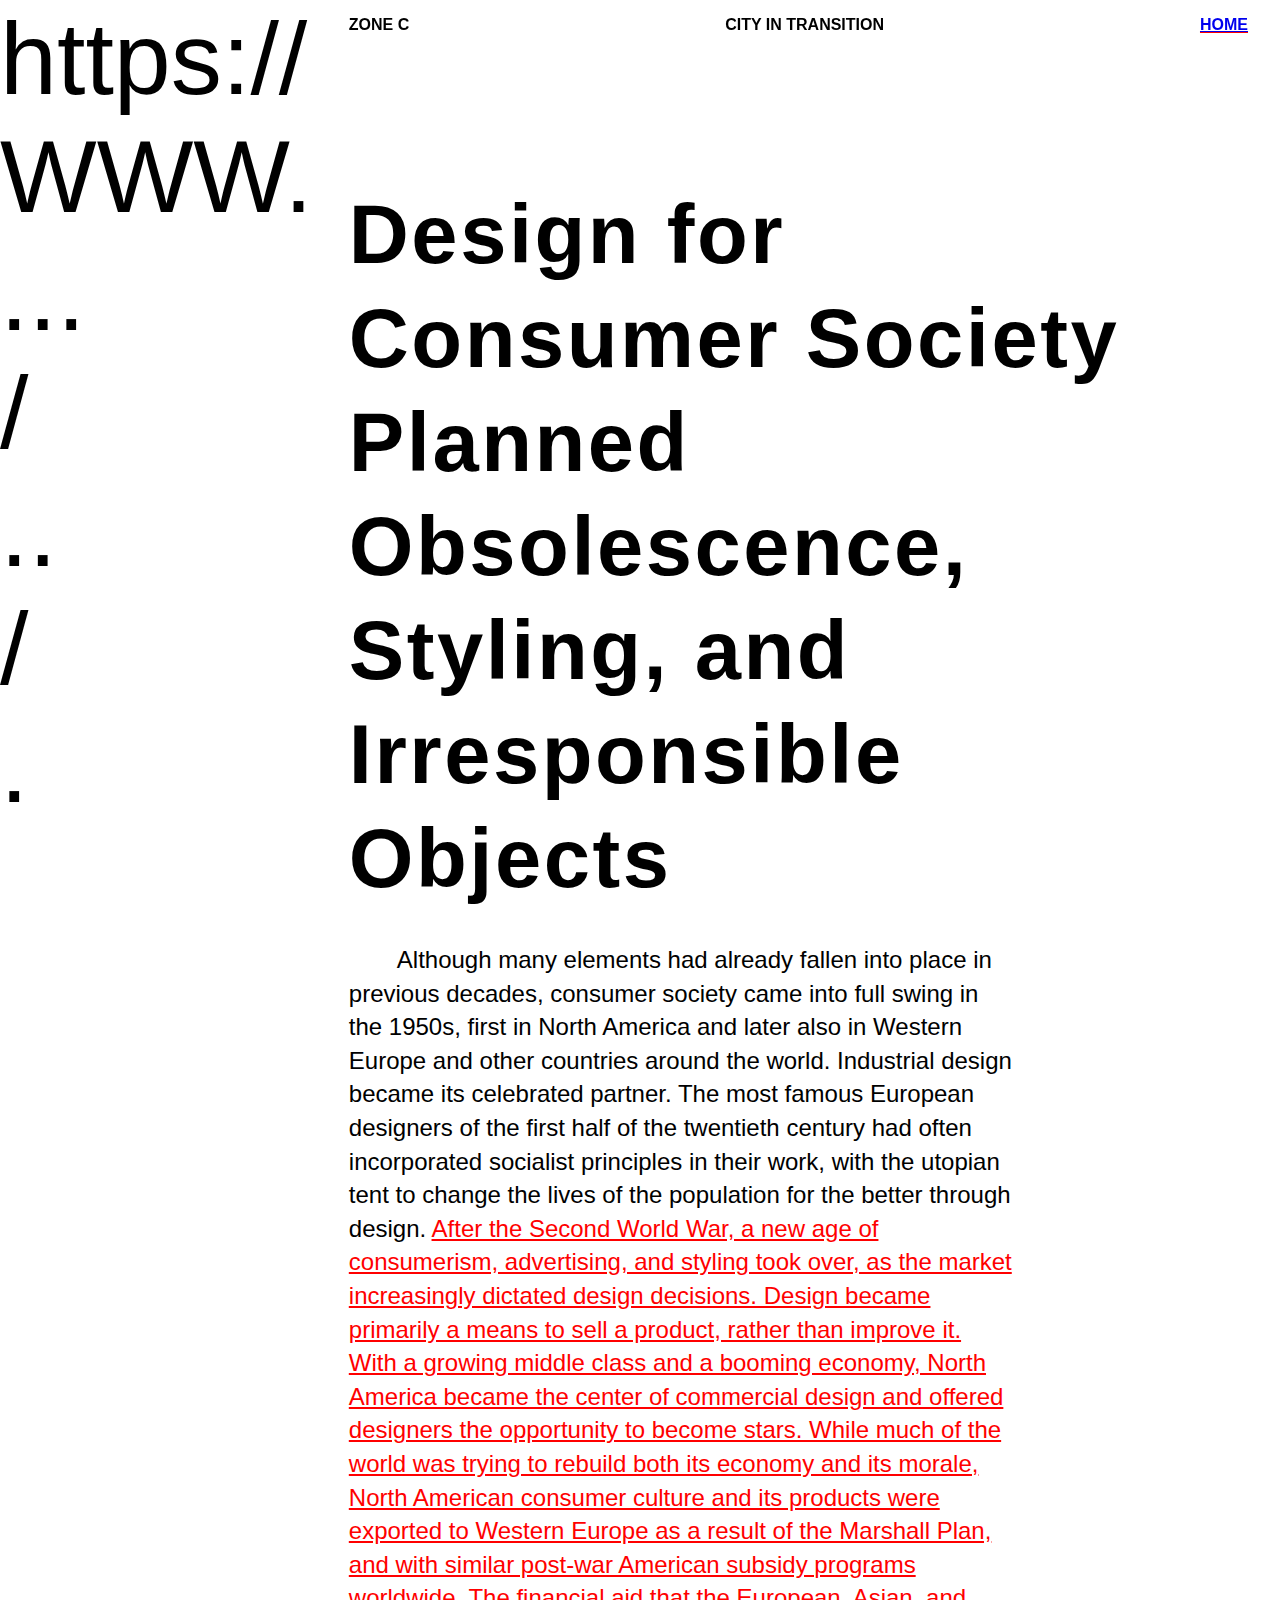
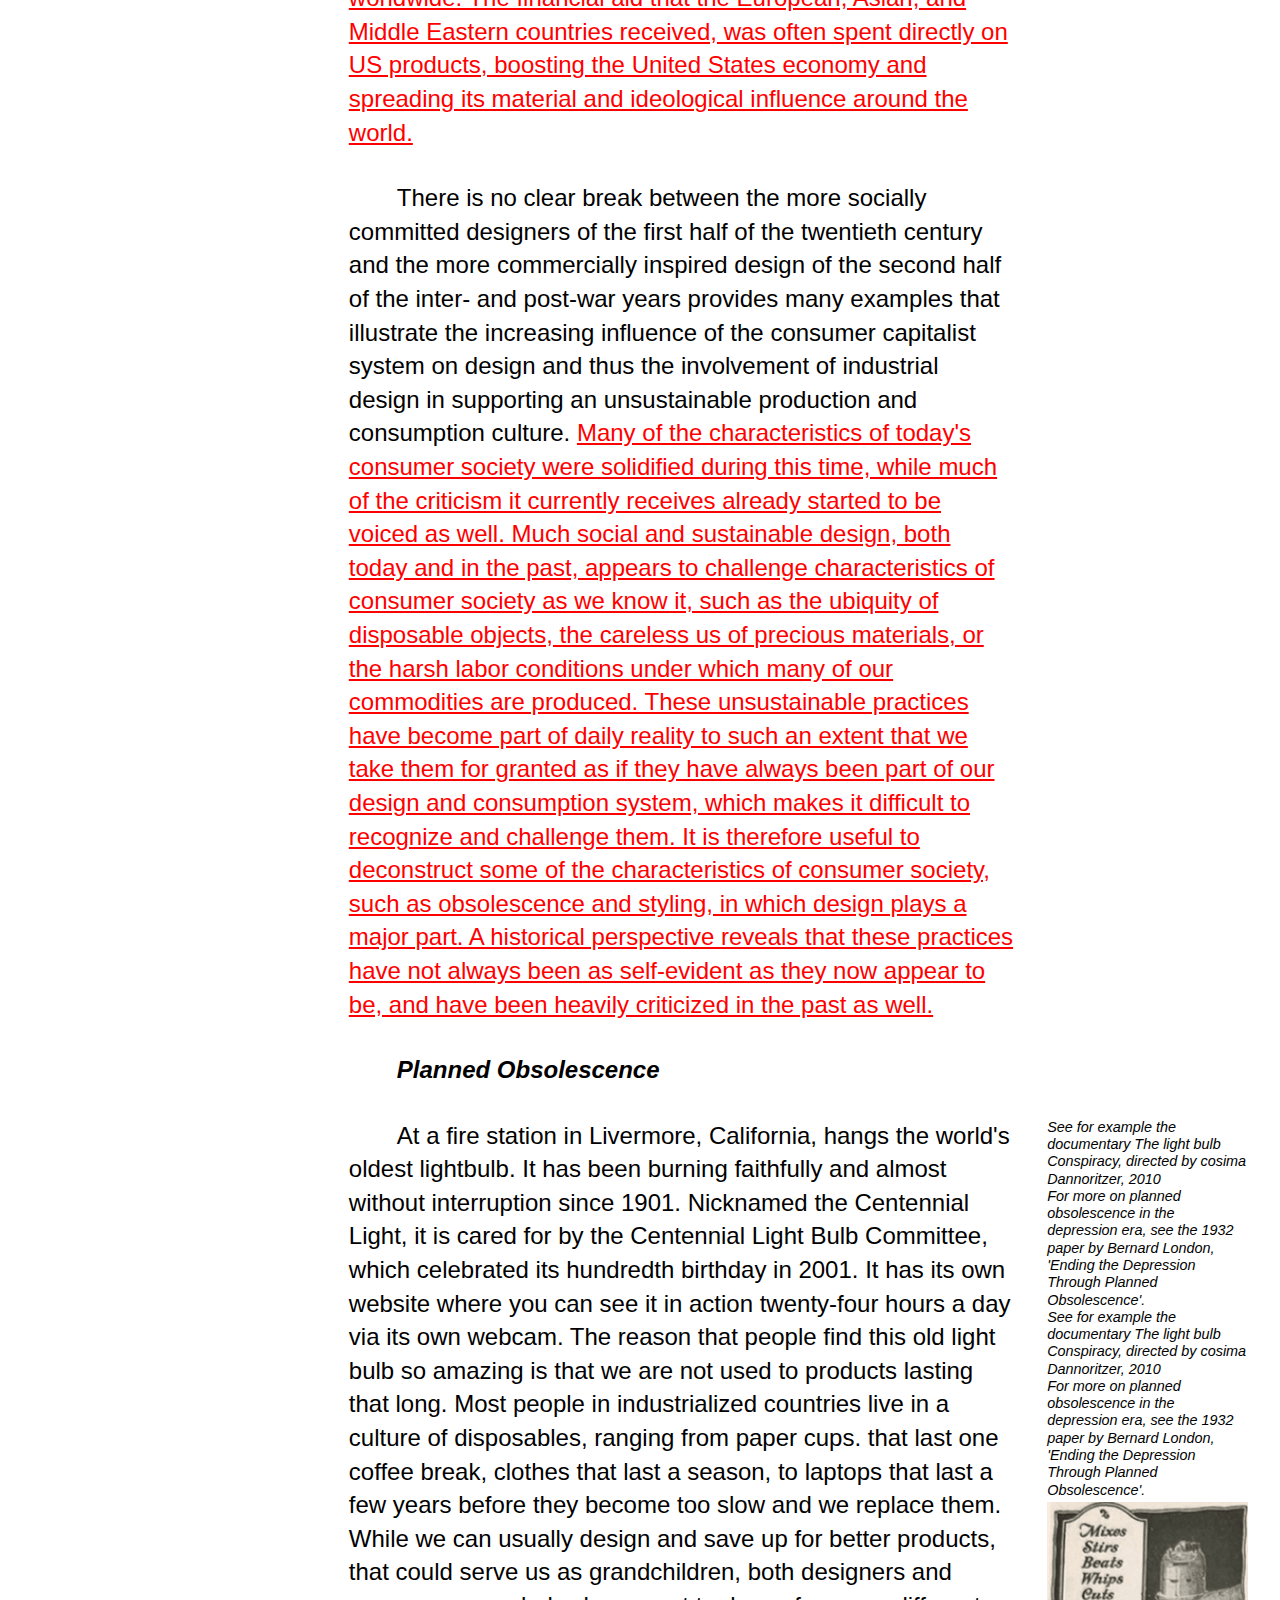
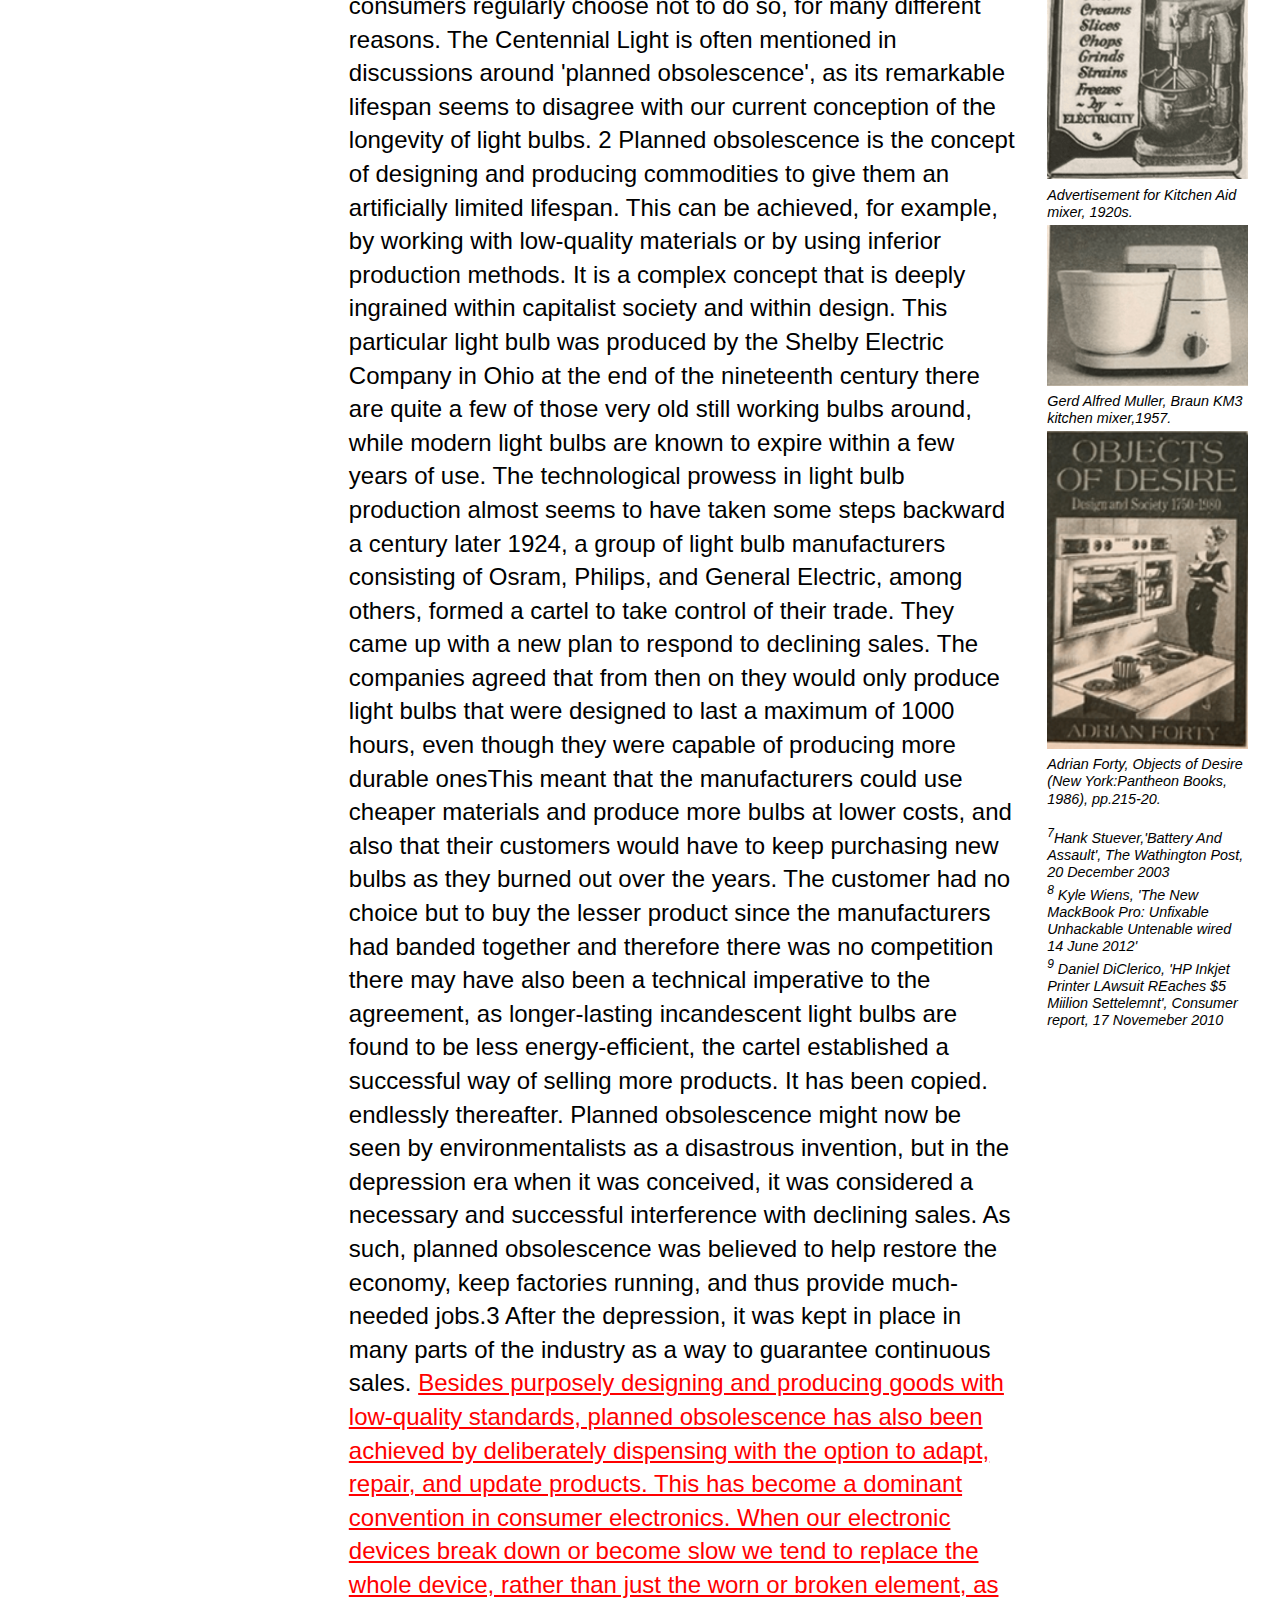
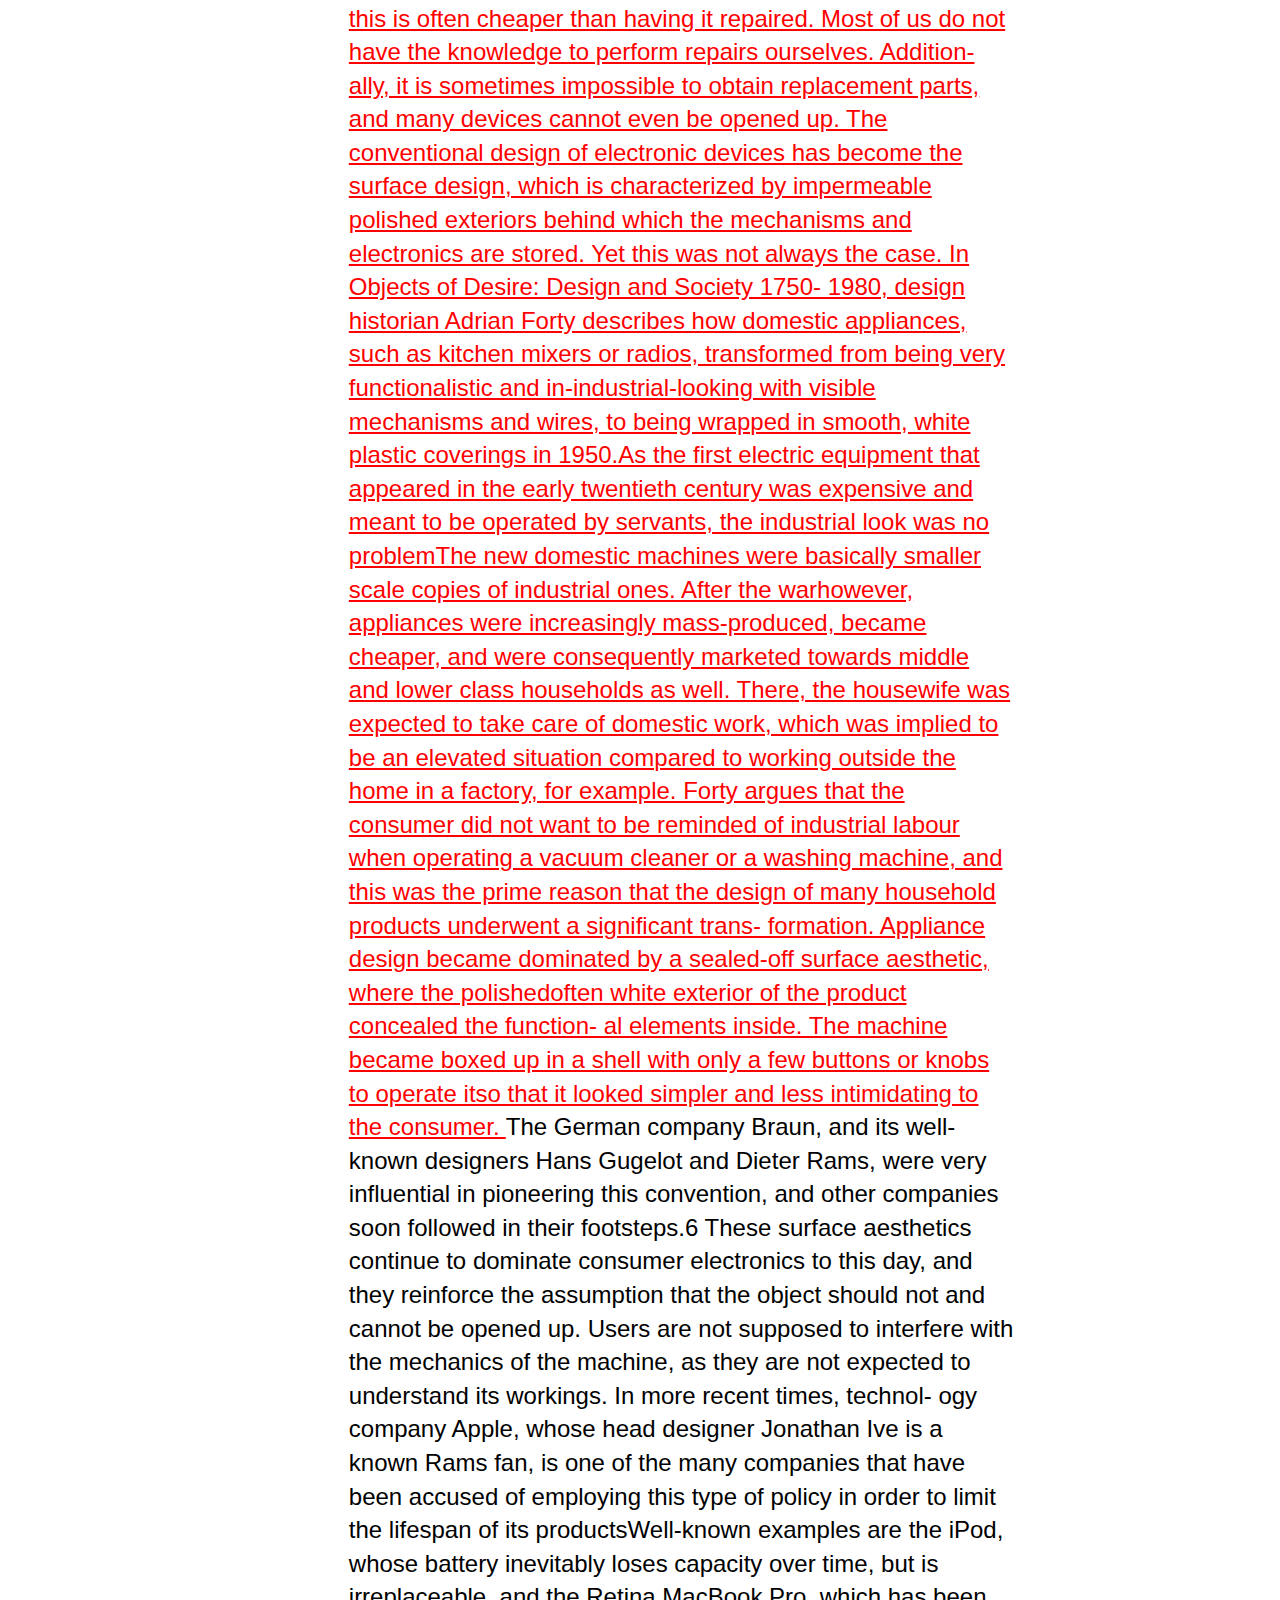
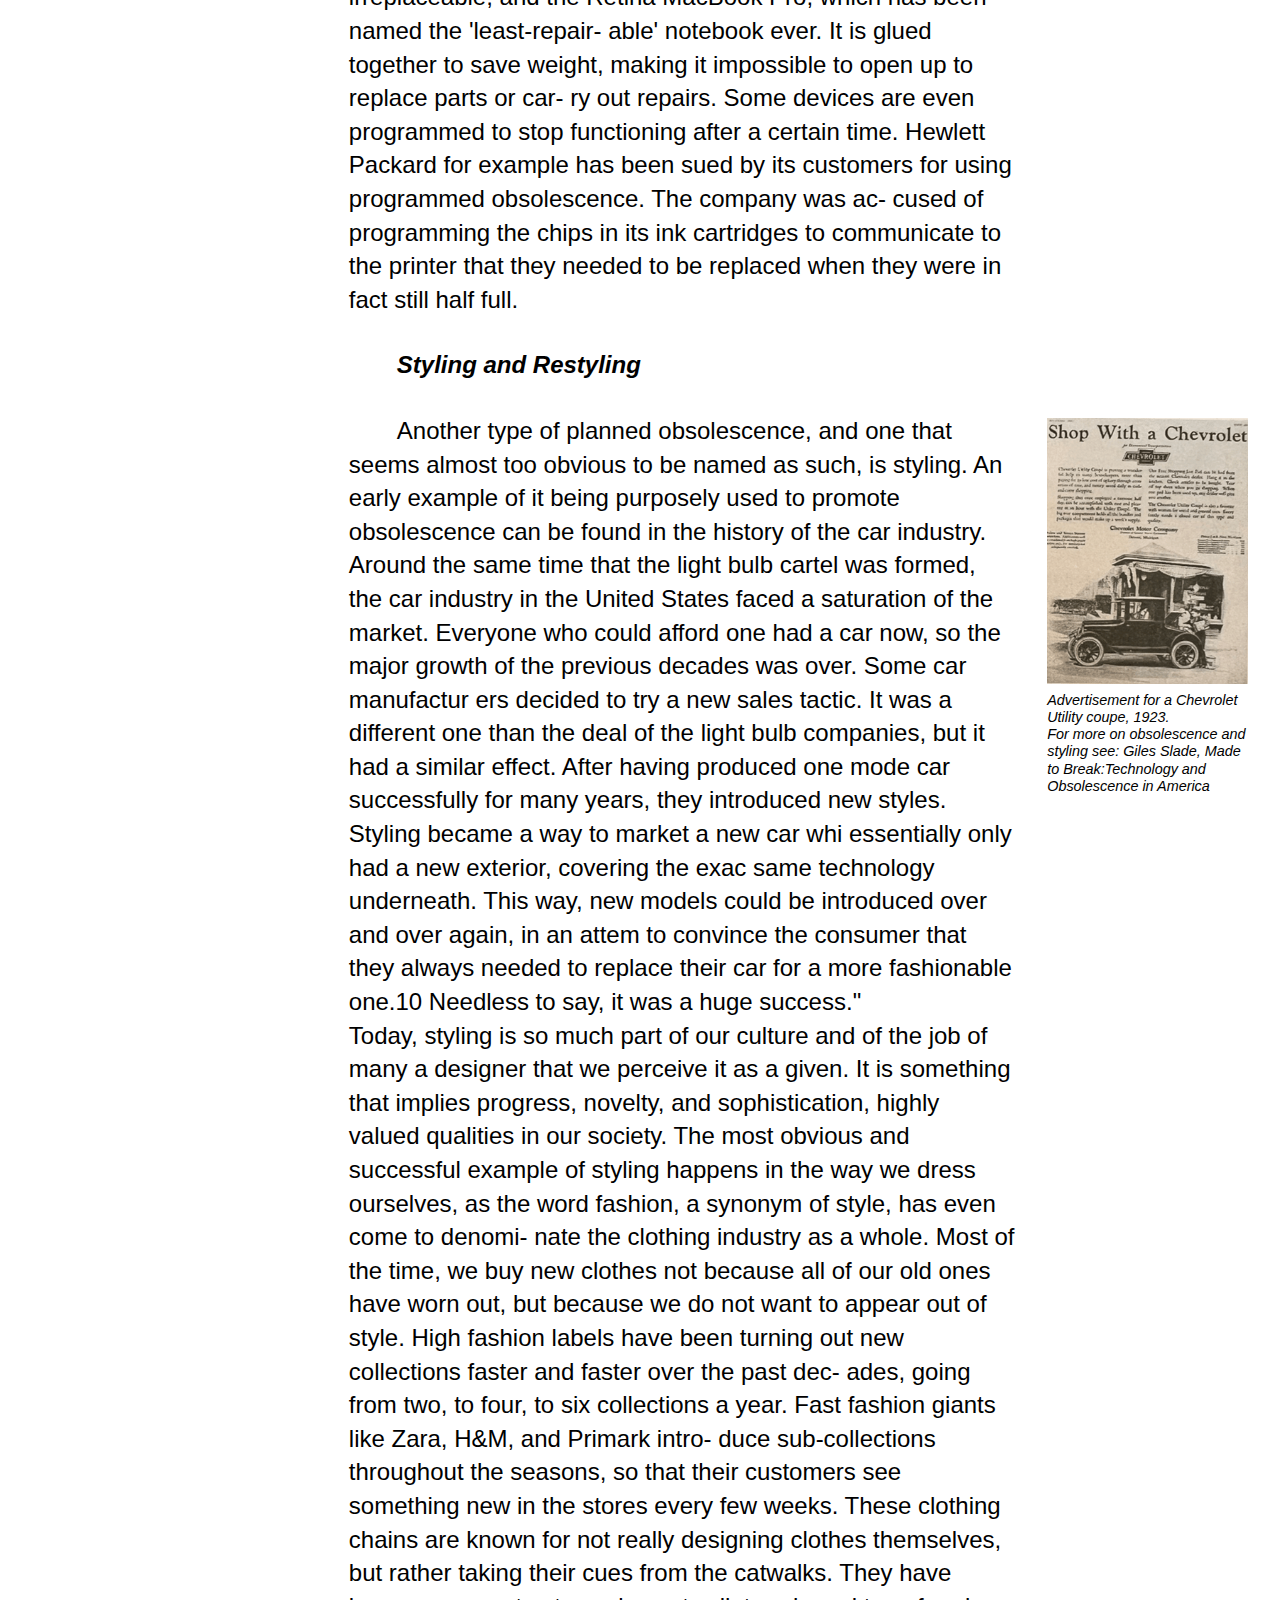
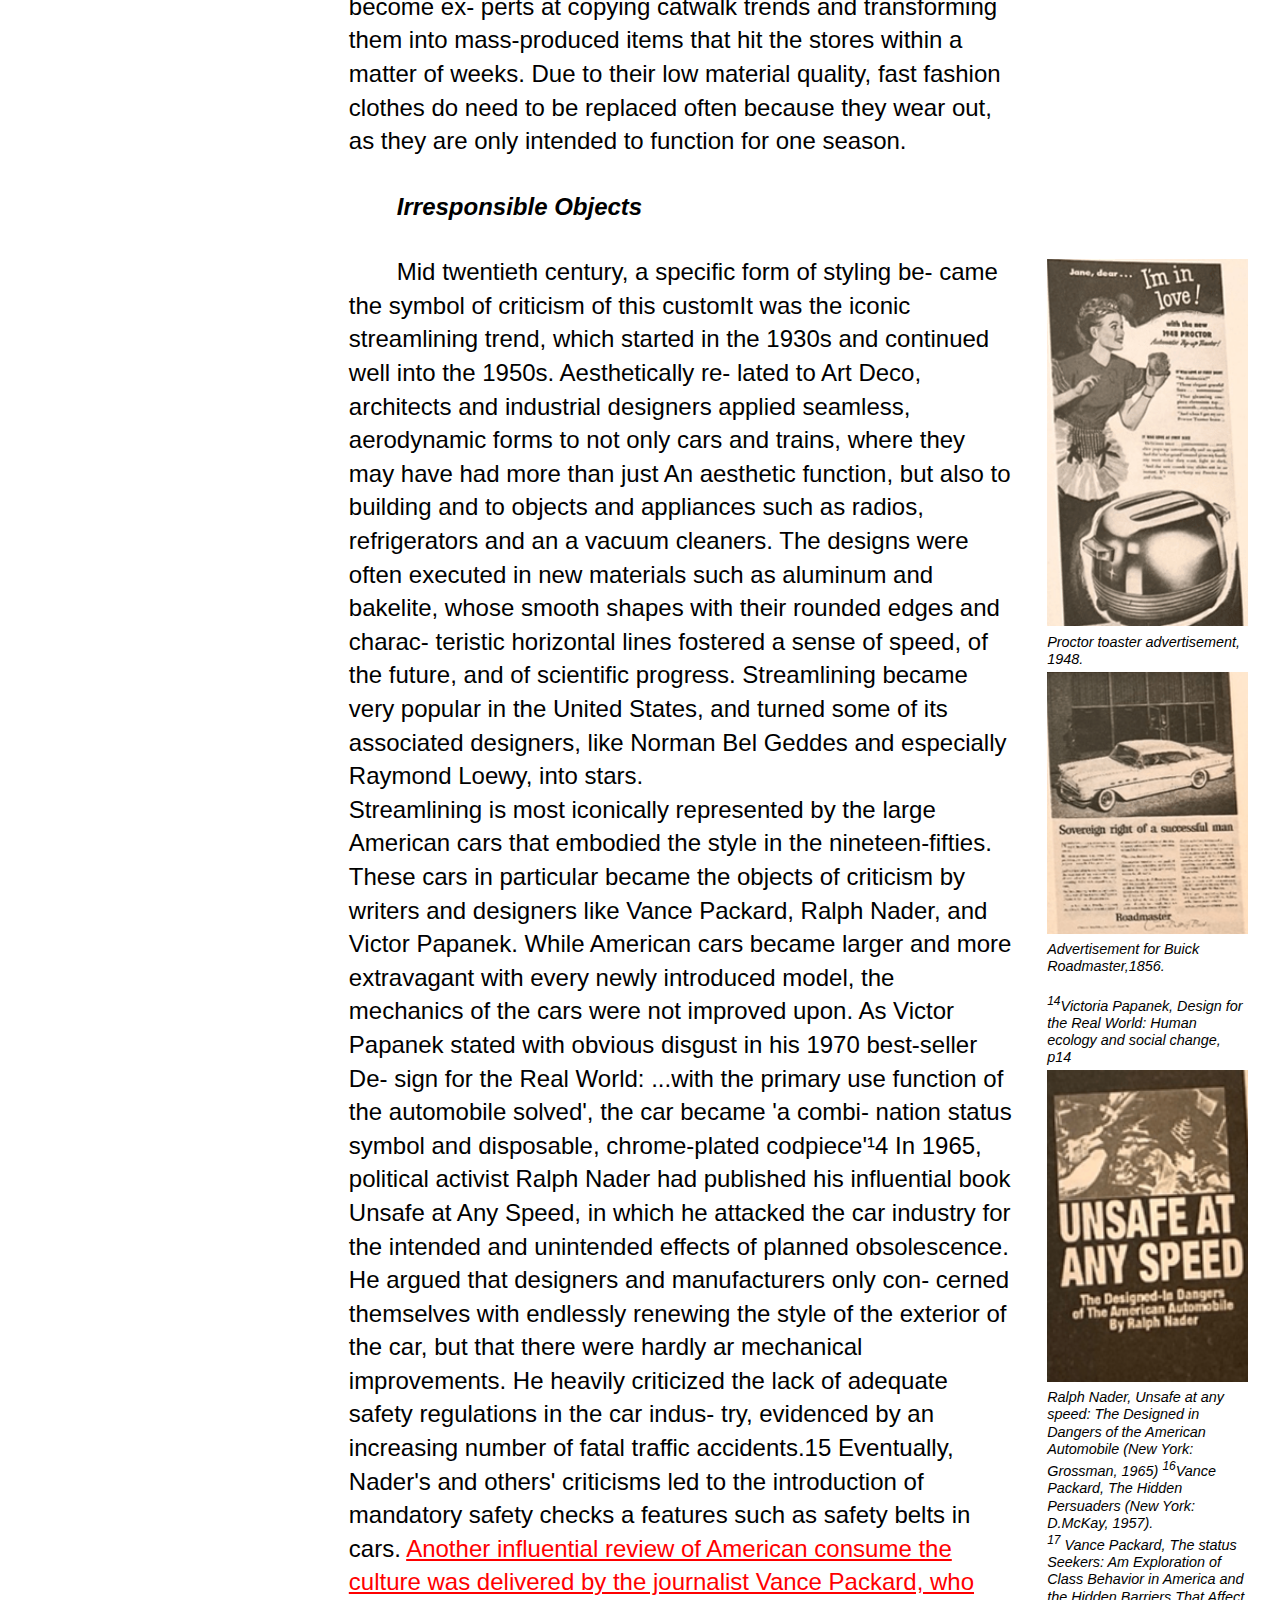
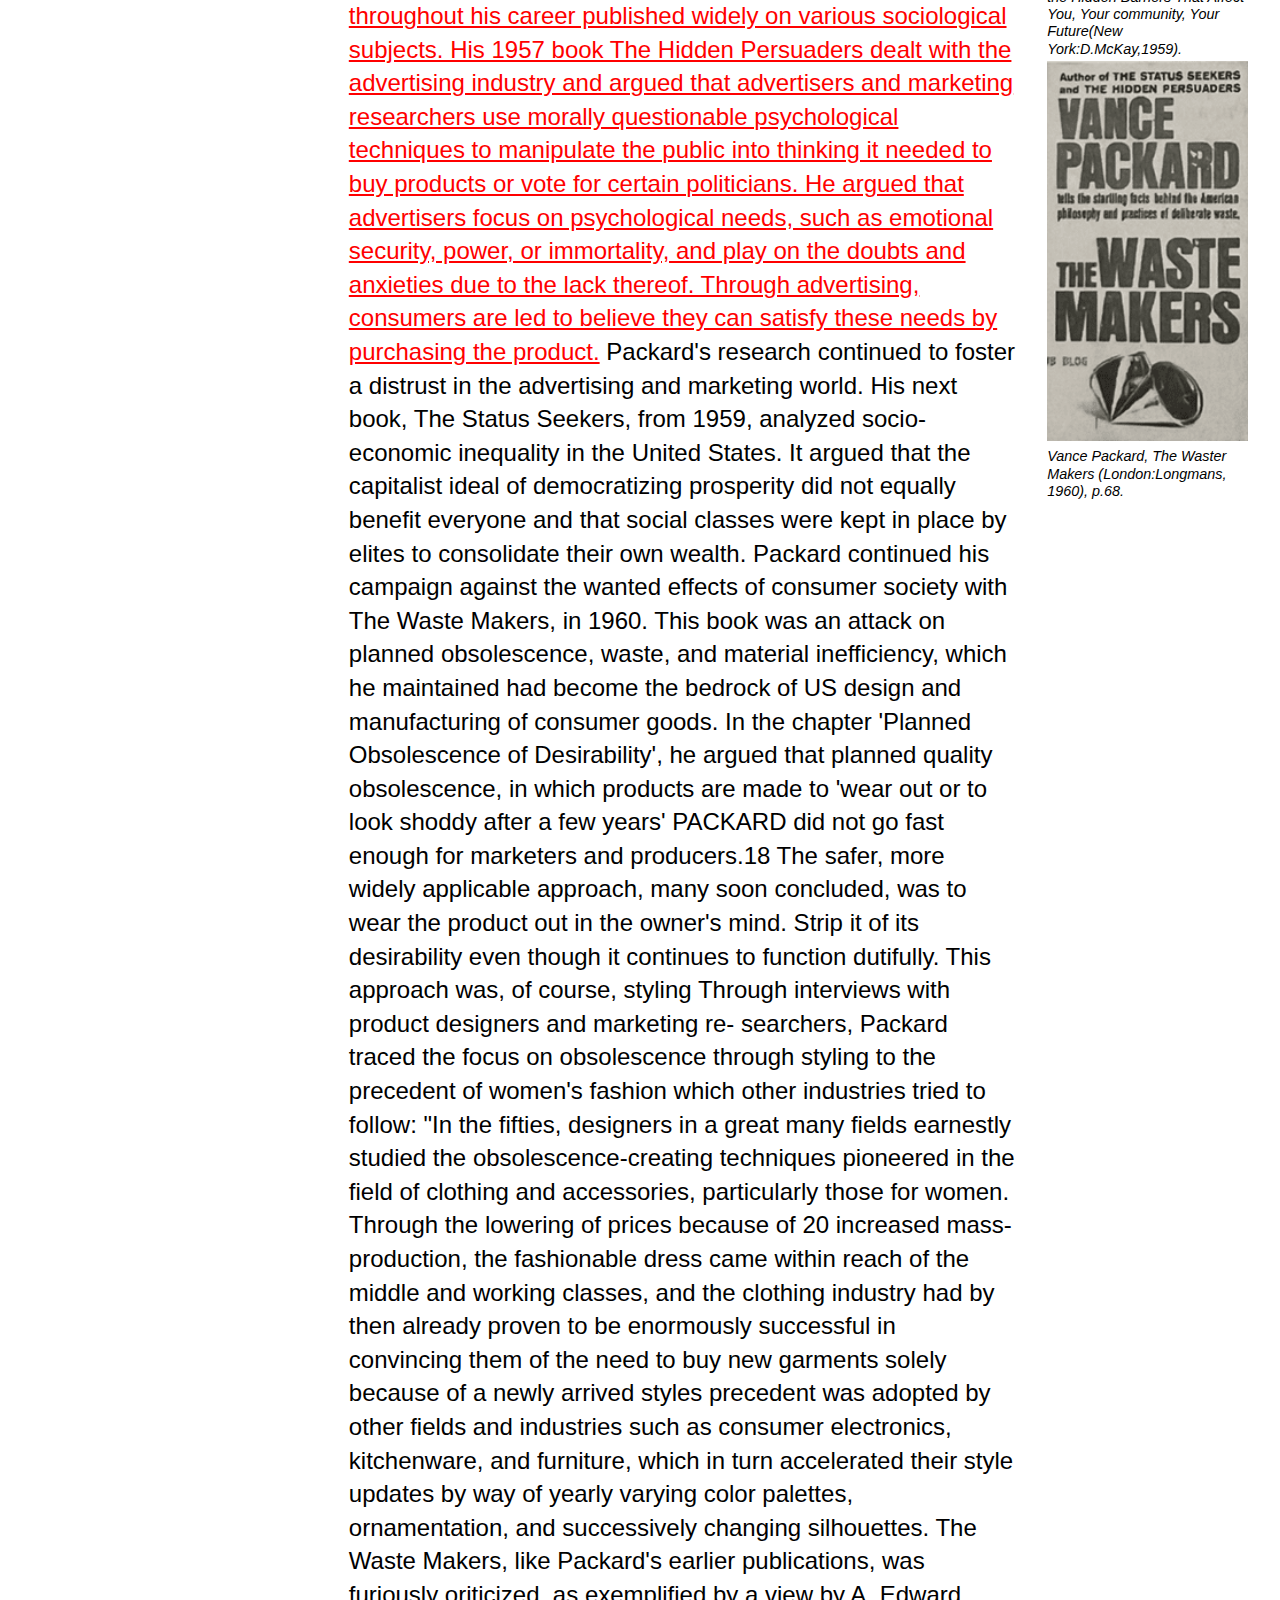
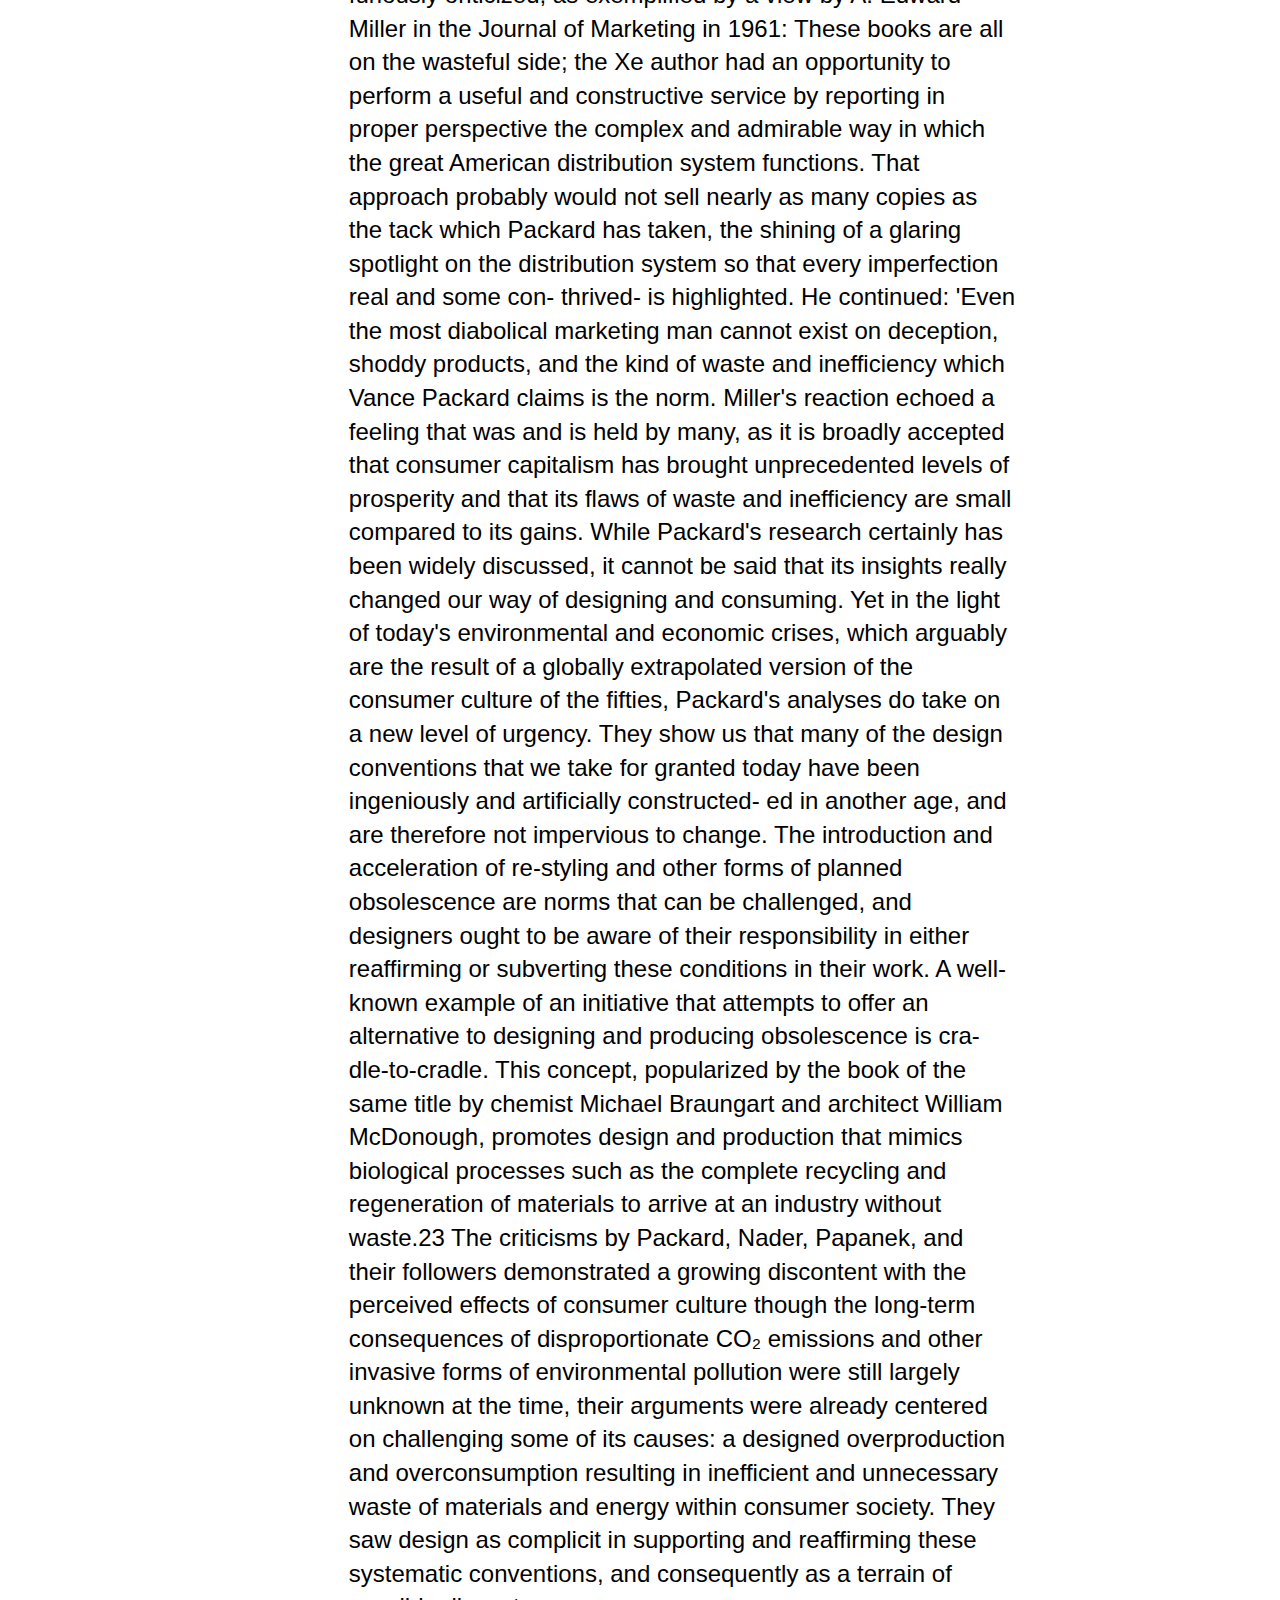
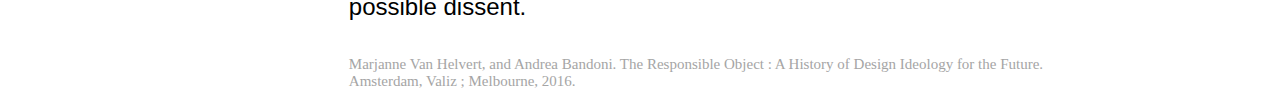
<file: 2-consumerism.html>
<!DOCTYPE html>
<html lang="en">

<head>
    <meta charset="UTF-8">
    <meta name="viewport" content="width=device-width, initial-scale=1.0">
    <title>Document</title>
    <link rel="stylesheet" href="hyperlink.css">
</head>

<body>

    <div class="http">https://<br>
        WWW.<br>
        ...<br>
        /<br>
        ..<br>
        /<br>
        .
    </div>

    <nav>
        <div class="item zone">ZONE C</div>
        <div class="item street">CITY IN TRANSITION</div>
        <div class="item home"><a href="index.html">HOME</a></div>
    </nav>

    <div class="container">
        <h1>Design for Consumer Society<br>Planned Obsolescence, Styling, and Irresponsible Objects</h1>
        <p class="texts p1">
            <!-- shift art f code organizing -->
            Although many elements had already fallen into place in previous decades, consumer society came into full swing in the 1950s,
             first in North America and later also in Western Europe and other countries around the world. Industrial design became its celebrated partner.
              The most famous European designers of the first half of the twentieth century had often incorporated socialist principles in their work, with the utopian 
              tent to change the lives of the population for the better through design. 
              <a class="hover_6" href="6-ad.html">After the Second World War, a new age of consumerism, advertising, and styling took over, as the market increasingly dictated design decisions. Design became primarily a means to sell a product, rather than improve it. With a growing middle class and a booming economy, North America became the center of commercial design and offered designers the opportunity to become stars. While much of the world was trying to rebuild both its economy and its morale, North American consumer culture and its products were exported to Western Europe as a result of the Marshall Plan, and with similar post-war American subsidy programs worldwide. The financial aid that the European, Asian, and Middle Eastern countries received, was often spent directly on US products, boosting the United States economy and spreading its material and ideological influence around the world.
            </a>
            </p>
            <p class="texts p2">
            There is no clear break between the more socially committed designers of the first half of the twentieth century and the more commercially inspired design of the second half of the inter- and post-war years provides many examples that illustrate the increasing influence of the consumer capitalist system on design and thus the involvement of industrial design in supporting an unsustainable production and consumption culture.
            <a class="hover_10" href="10-energy-consumption.html">Many of the characteristics of today's consumer society were solidified during this time, while much of the criticism it currently receives already started to be voiced as well. Much social and sustainable design, both today and in the past, appears to challenge characteristics of consumer society as we know it, such as the ubiquity of disposable objects, the careless us of precious materials, or the harsh labor conditions under which many of our commodities are produced. These unsustainable practices have become part of daily reality to such an extent that we take them for granted as if they have always been part of our design and consumption system, which makes it difficult to recognize and challenge them. It is therefore useful to deconstruct some of the characteristics of consumer society, such as obsolescence and styling, in which design plays a major part. A historical perspective reveals that these practices have not always been as self-evident as they now appear to be, and have been heavily criticized in the past as well.
        </a></p>
        <p class="texts p3">
            <b><i>Planned Obsolescence</b></i>
            </p>
            <p class="texts p4">
            At a fire station in Livermore, California, hangs the world's oldest lightbulb. It has been burning faithfully and almost without interruption since 1901. Nicknamed the Centennial Light, it is cared for by the Centennial Light Bulb Committee, which celebrated its hundredth birthday in 2001. It has its own website where you can see it in action twenty-four hours a day via its own webcam. The reason that people find this old light bulb so amazing is that we are not used to products lasting that long. Most people in industrialized countries live in a culture of disposables, ranging from paper cups. that last one coffee break, clothes that last a season, to laptops that last a few years before they become too slow and we replace them. While we can usually design and save up for better products, that could serve us as grandchildren, both designers and consumers regularly choose not to do so, for many different reasons.
            The Centennial Light is often mentioned in discussions around 'planned obsolescence', as its remarkable lifespan seems to disagree with our current conception of the longevity of light bulbs. 2 Planned obsolescence is the concept of designing and producing commodities to give them an artificially limited lifespan. This can be achieved, for example, by working with low-quality materials or by using inferior production methods. It is a complex concept that is deeply ingrained within capitalist society and within design. This particular light bulb was produced by the
            Shelby Electric Company in Ohio at the end of the nineteenth century there are quite a few of those very old still working bulbs around, while modern light bulbs are known to expire within a few years of use. The technological prowess in light bulb production almost seems to have taken some steps backward a century later 1924, a group of light bulb manufacturers consisting of Osram, Philips, and General Electric, among others, formed a cartel to take control of their trade. They came up with a new plan to respond to declining sales. The companies agreed that from then on they would only produce light bulbs that were designed to last a maximum of 1000 hours, even though they were capable of producing more durable onesThis meant that the manufacturers could use cheaper materials and produce more bulbs at lower costs, and also that their customers would have to keep purchasing new bulbs as they burned out over the years. The customer had no choice but to buy the lesser product since the manufacturers had banded together and therefore there was no competition there may have also been a technical imperative to the agreement, as longer-lasting incandescent light bulbs are found to be less energy-efficient, the cartel established a successful way of selling more products. It has been copied. endlessly thereafter. Planned obsolescence might now be seen by environmentalists as a disastrous invention, but in the depression era when it was conceived, it was considered a necessary and successful interference with declining sales. As such, planned obsolescence was believed to help restore the economy, keep factories running, and thus provide much-needed jobs.3 After the depression, it was kept in place in many parts of the industry as a way to guarantee continuous sales.
            <a class="hover_11" href="11-materials.html">Besides purposely designing and producing goods with low-quality standards, planned obsolescence has also been achieved by deliberately dispensing with the option to adapt, repair, and update products. This has become a dominant convention in consumer electronics. When our electronic devices break down or become slow we tend to replace the whole device, rather than just the worn or broken element, as this is often cheaper than having it repaired. Most of us do not have the knowledge to perform repairs ourselves. Addition- ally, it is sometimes impossible to obtain replacement parts, and many devices cannot even be opened up. The conventional design of electronic devices has become the surface design, which is characterized by impermeable polished exteriors behind which the mechanisms and electronics are stored. Yet this was not always the case.
            In Objects of Desire: Design and Society 1750- 1980, design historian Adrian Forty describes how domestic appliances, such as kitchen mixers or radios, transformed from being very functionalistic and in-industrial-looking with visible mechanisms and wires, to being wrapped in smooth, white plastic coverings in 1950.As the first electric equipment that appeared in the early twentieth century was expensive and meant to be operated by servants, the industrial look was no problemThe new domestic machines were basically smaller scale copies of industrial ones. </a><a href="5-industrialized-dwelling.html">After the warhowever, appliances were increasingly mass-produced, became cheaper, and were consequently marketed towards middle and lower class households as well. There, the housewife was expected to take care of domestic work, which was implied to be an elevated situation compared to working outside the home in a factory, for example. Forty argues that the consumer did not want to be reminded of industrial labour when operating a vacuum cleaner or a washing machine, and this was the prime reason that the design of many household products underwent a significant trans- formation. Appliance design became dominated by a sealed-off surface aesthetic, where the polishedoften white exterior of the product concealed the function- al elements inside. The machine became boxed up in a shell with only a few buttons or knobs to operate itso that it looked simpler and less intimidating to the consumer. </a>The German company Braun, and its well- known designers Hans Gugelot and Dieter Rams, were very influential in pioneering this convention, and other companies soon followed in their footsteps.6
            These surface aesthetics continue to dominate consumer electronics to this day, and they reinforce the assumption that the object should not and cannot be opened up. Users are not supposed to interfere with the mechanics of the machine, as they are not expected to understand its workings. In more recent times, technol- ogy company Apple, whose head designer Jonathan Ive is a known Rams fan, is one of the many companies that have been accused of employing this type of policy in order to limit the lifespan of its productsWell-known examples are the iPod, whose battery inevitably loses capacity over time, but is irreplaceable, and the Retina MacBook Pro, which has been named the 'least-repair- able' notebook ever. It is glued together to save weight, making it impossible to open up to replace parts or car- ry out repairs. Some devices are even programmed to stop functioning after a certain time. Hewlett Packard for example has been sued by its customers for using programmed obsolescence. The company was ac- cused of programming the chips in its ink cartridges to communicate to the printer that they needed to be replaced when they were in fact still half full.
        </a>    
        </p>
            <p class="texts p5">
            <b><i>Styling and Restyling</b></i>
        </p>
        <p class="texts p5">
            Another type of planned obsolescence, and one that seems almost too obvious to be named as such, is styling. An early example of it being purposely used to promote obsolescence can be found in the history of the car industry. Around the same time that the light bulb cartel was formed, the car industry in the United States faced a saturation of the market. Everyone who could afford one had a car now, so the major growth of the previous decades was over. Some car manufactur ers decided to try a new sales tactic. It was a different one than the deal of the light bulb companies, but it had a similar effect. After having produced one mode car successfully for many years, they introduced new styles. Styling became a way to market a new car whi essentially only had a new exterior, covering the exac same technology underneath. This way, new models could be introduced over and over again, in an attem to convince the consumer that they always needed to replace their car for a more fashionable one.10 Needless to say, it was a huge success."
            
<br>Today, styling is so much part of our culture and of the job of many a designer that we perceive it as a given. It is something that implies progress, novelty, and sophistication, highly valued qualities in our society. The most obvious and successful example of styling happens in the way we dress ourselves, as the word fashion, a synonym of style, has even come to denomi- nate the clothing industry as a whole. Most of the time, we buy new clothes not because all of our old ones have worn out, but because we do not want to appear out of style. High fashion labels have been turning out new collections faster and faster over the past dec- ades, going from two, to four, to six collections a year. Fast fashion giants like Zara, H&M, and Primark intro- duce sub-collections throughout the seasons, so that their customers see something new in the stores every few weeks. These clothing chains are known for not really designing clothes themselves, but rather taking their cues from the catwalks. They have become ex- perts at copying catwalk trends and transforming them into mass-produced items that hit the stores within a matter of weeks. Due to their low material quality, fast fashion clothes do need to be replaced often because they wear out, as they are only intended to function for one season.
</p>
<p class="texts p6">
<b><i>Irresponsible Objects</b></i>
</p>
<p class="texts p6">
Mid twentieth century, a specific form of styling be- came the symbol of criticism of this customIt was the iconic streamlining trend, which started in the 1930s and continued well into the 1950s. Aesthetically re- lated to Art Deco, architects and industrial designers applied seamless, aerodynamic forms to not only cars and trains, where they may have had more than just
            An aesthetic function, but also to building and to objects and appliances such as radios, refrigerators and an a vacuum cleaners. The designs were often executed in new materials such as aluminum and bakelite, whose smooth shapes with their rounded edges and charac- teristic horizontal lines fostered a sense of speed, of the future, and of scientific progress. Streamlining became very popular in the United States, and turned some of its associated designers, like Norman Bel Geddes and especially Raymond Loewy, into stars.
<br>Streamlining is most iconically represented by the large American cars that embodied the style in the nineteen-fifties. These cars in particular became the objects of criticism by writers and designers like Vance Packard, Ralph Nader, and Victor Papanek. While American cars became larger and more extravagant with every newly introduced model, the mechanics of the cars were not improved upon. As Victor Papanek stated with obvious disgust in his 1970 best-seller De- sign for the Real World: ...with the primary use function of the automobile solved', the car became 'a combi- nation status symbol and disposable, chrome-plated codpiece'¹4 In 1965, political activist Ralph Nader had published his influential book Unsafe at Any Speed, in which he attacked the car industry for the intended and unintended effects of planned obsolescence. He argued that designers and manufacturers only con- cerned themselves with endlessly renewing the style of the exterior of the car, but that there were hardly ar mechanical improvements. He heavily criticized the lack of adequate safety regulations in the car indus- try, evidenced by an increasing number of fatal traffic accidents.15 Eventually, Nader's and others' criticisms led to the introduction of mandatory safety checks a features such as safety belts in cars.
<a class="hover_6" href="6-ad.html">Another influential review of American consume
            the culture was delivered by the journalist Vance Packard, who throughout his career published widely on various sociological subjects. His 1957 book The Hidden Persuaders dealt with the advertising industry and argued that advertisers and marketing researchers use morally questionable psychological techniques to manipulate the public into thinking it needed to buy products or vote for certain politicians. He argued that advertisers focus on psychological needs, such as emotional security, power, or immortality, and play on the doubts and anxieties due to the lack thereof. Through advertising, consumers are led to believe they can satisfy these needs by purchasing the product.</a> Packard's research continued to foster a distrust in the advertising and marketing world. His next book, The Status Seekers, from 1959, analyzed socio-economic inequality in the United States. It argued that the capitalist ideal of democratizing prosperity did not equally benefit everyone and that social classes were kept in place by elites to consolidate their own wealth.
            Packard continued his campaign against the wanted effects of consumer society with The Waste Makers, in 1960. This book was an attack on planned obsolescence, waste, and material inefficiency, which he maintained had become the bedrock of US design and manufacturing of consumer goods. In the chapter 'Planned Obsolescence of Desirability', he argued that planned quality obsolescence, in which products are made to 'wear out or to look shoddy after a few years' PACKARD did not go fast enough for marketers and producers.18
            The safer, more widely applicable approach, many soon concluded, was to wear the product out in the owner's mind. Strip it of its desirability even though it continues to function dutifully.
            This approach was, of course, styling Through interviews with product designers and marketing re- searchers, Packard traced the focus on obsolescence through styling to the precedent of women's fashion which other industries tried to follow: "In the fifties, designers in a great many fields earnestly studied the obsolescence-creating techniques pioneered in the field of clothing and accessories, particularly those for women. Through the lowering of prices because of 20 increased mass-production, the fashionable dress came within reach of the middle and working classes, and the clothing industry had by then already proven to be enormously successful in convincing them of the need to buy new garments solely because of a newly arrived styles precedent was adopted by other fields and industries such as consumer electronics, kitchenware, and furniture, which in turn accelerated their style updates by way of yearly varying color palettes, ornamentation, and successively changing silhouettes.
            The Waste Makers, like Packard's earlier publications, was furiously oriticized, as exemplified by a view by A. Edward Miller in the Journal of Marketing in 1961:
            These books are all on the wasteful side; the Xe author had an opportunity to perform a useful and constructive service by reporting in proper perspective the complex and admirable way in which the great American distribution system functions. That approach probably would not sell nearly as many copies as the tack which Packard has taken, the shining of a glaring spotlight on the distribution system so that every imperfection real and some con- thrived- is highlighted.
            He continued: 'Even the most diabolical marketing man cannot exist on deception, shoddy products, and the kind of waste and inefficiency which Vance Packard claims is the norm. Miller's reaction echoed a feeling that was and is held by many, as it is broadly accepted that consumer capitalism has brought unprecedented levels of prosperity and that its flaws of waste and inefficiency are small compared to its gains. While Packard's research certainly has been widely discussed, it cannot be said that its insights really changed our way of designing and consuming. Yet in the light of today's environmental and economic crises, which arguably are the result of a globally extrapolated version of the consumer culture of the fifties, Packard's analyses do take on a new level of urgency. They show us that many of the design conventions that we take for granted today have been ingeniously and artificially constructed- ed in another age, and are therefore not impervious to change. The introduction and acceleration of re-styling and other forms of planned obsolescence are norms that can be challenged, and designers ought to be aware of their responsibility in either reaffirming or subverting these conditions in their work. A well-known example of an initiative that attempts to offer an alternative to designing and producing obsolescence is cra- dle-to-cradle. This concept, popularized by the book of the same title by chemist Michael Braungart and architect William McDonough, promotes design and production that mimics biological processes such as the complete recycling and regeneration of materials to arrive at an industry without waste.23
            The criticisms by Packard, Nader, Papanek, and their followers demonstrated a growing discontent with the perceived effects of consumer culture though the long-term consequences of disproportionate CO₂ emissions and other invasive forms of environmental pollution were still largely unknown at the time, their arguments were already centered on challenging some of its causes: a designed overproduction and overconsumption resulting in inefficient and unnecessary waste of materials and energy within consumer society. They saw design as complicit in supporting and reaffirming these systematic conventions, and consequently as a terrain of possible dissent.
</a>
        </p>

        </p>
        <p class="sidenotes s1" style="grid-row: 5/6;">
        See for example the documentary The light bulb Conspiracy, directed by cosima Dannoritzer, 2010
    <br>For more on planned obsolescence in the depression era, see the 1932 paper by Bernard London, 'Ending the Depression Through Planned Obsolescence'.
    <br>
    See for example the documentary The light bulb Conspiracy, directed by cosima Dannoritzer, 2010
    <br>For more on planned obsolescence in the depression era, see the 1932 paper by Bernard London, 'Ending the Depression Through Planned Obsolescence'.
    <br> <img src="consumerism/4.png" alt=""  >
    Advertisement for Kitchen Aid mixer, 1920s.
    <br>
    <img src="consumerism/5.png" alt="">
    Gerd Alfred Muller, Braun KM3 kitchen mixer,1957.
    <br>
    <img src="consumerism/6.png" alt="">
    Adrian Forty, Objects of Desire (New York:Pantheon Books, 1986), pp.215-20.
    <br>
    <br>
    <sup>7</sup>Hank Stuever,'Battery And Assault', The Wathington Post, 20 December 2003
    <br>
    <sup>8</sup> Kyle Wiens, 'The New MackBook Pro: Unfixable Unhackable Untenable wired 14 June 2012'
    <br>
    <sup>9</sup> Daniel DiClerico, 'HP Inkjet Printer LAwsuit REaches $5 Miilion Settelemnt', Consumer report, 17 Novemeber 2010
    
</p>

<p class="sidenotes s2" style="grid-row: 7/8;">
    <img src="consumerism/10.png" alt="">
Advertisement for a Chevrolet Utility coupe, 1923.
<br>
For more on obsolescence and styling see: Giles Slade, Made to Break:Technology and Obsolescence in America

    </p>
<!-- 
<p class="sidenotes s3" style="grid-row: 9/10;">
</p> -->


<p class="sidenotes s4" style="grid-row: 9/10;">
<img src="consumerism/12.png" alt="">
Proctor toaster advertisement, 1948.
<br>
<img src="consumerism/13.png" alt="">
Advertisement for Buick Roadmaster,1856.
<br>
<br>
<sup>14</sup>Victoria Papanek, Design for the Real World: Human ecology and social change, p14
<img src="consumerism/15.png" alt="">
Ralph Nader, Unsafe at any speed: The Designed in Dangers of the American Automobile (New York: Grossman, 1965)
<sup>16</sup>Vance Packard, The Hidden Persuaders (New York: D.McKay, 1957).
<br>
<sup>17</sup> Vance Packard, The status Seekers: Am Exploration of Class Behavior in 
America and the Hidden Barriers That Affect You, Your community, Your Future(New York:D.McKay,1959).
<br>
<img src="consumerism/18.png" alt="">
Vance Packard, The Waster Makers (London:Longmans, 1960), p.68.
</p>

    </div>

    <div class="references">
        <p>
            Marjanne Van Helvert, and Andrea Bandoni. The Responsible Object : A History of Design Ideology for the Future. Amsterdam, Valiz ; Melbourne, 2016.
        </p>
    </div>



</body>

</html>
</file>
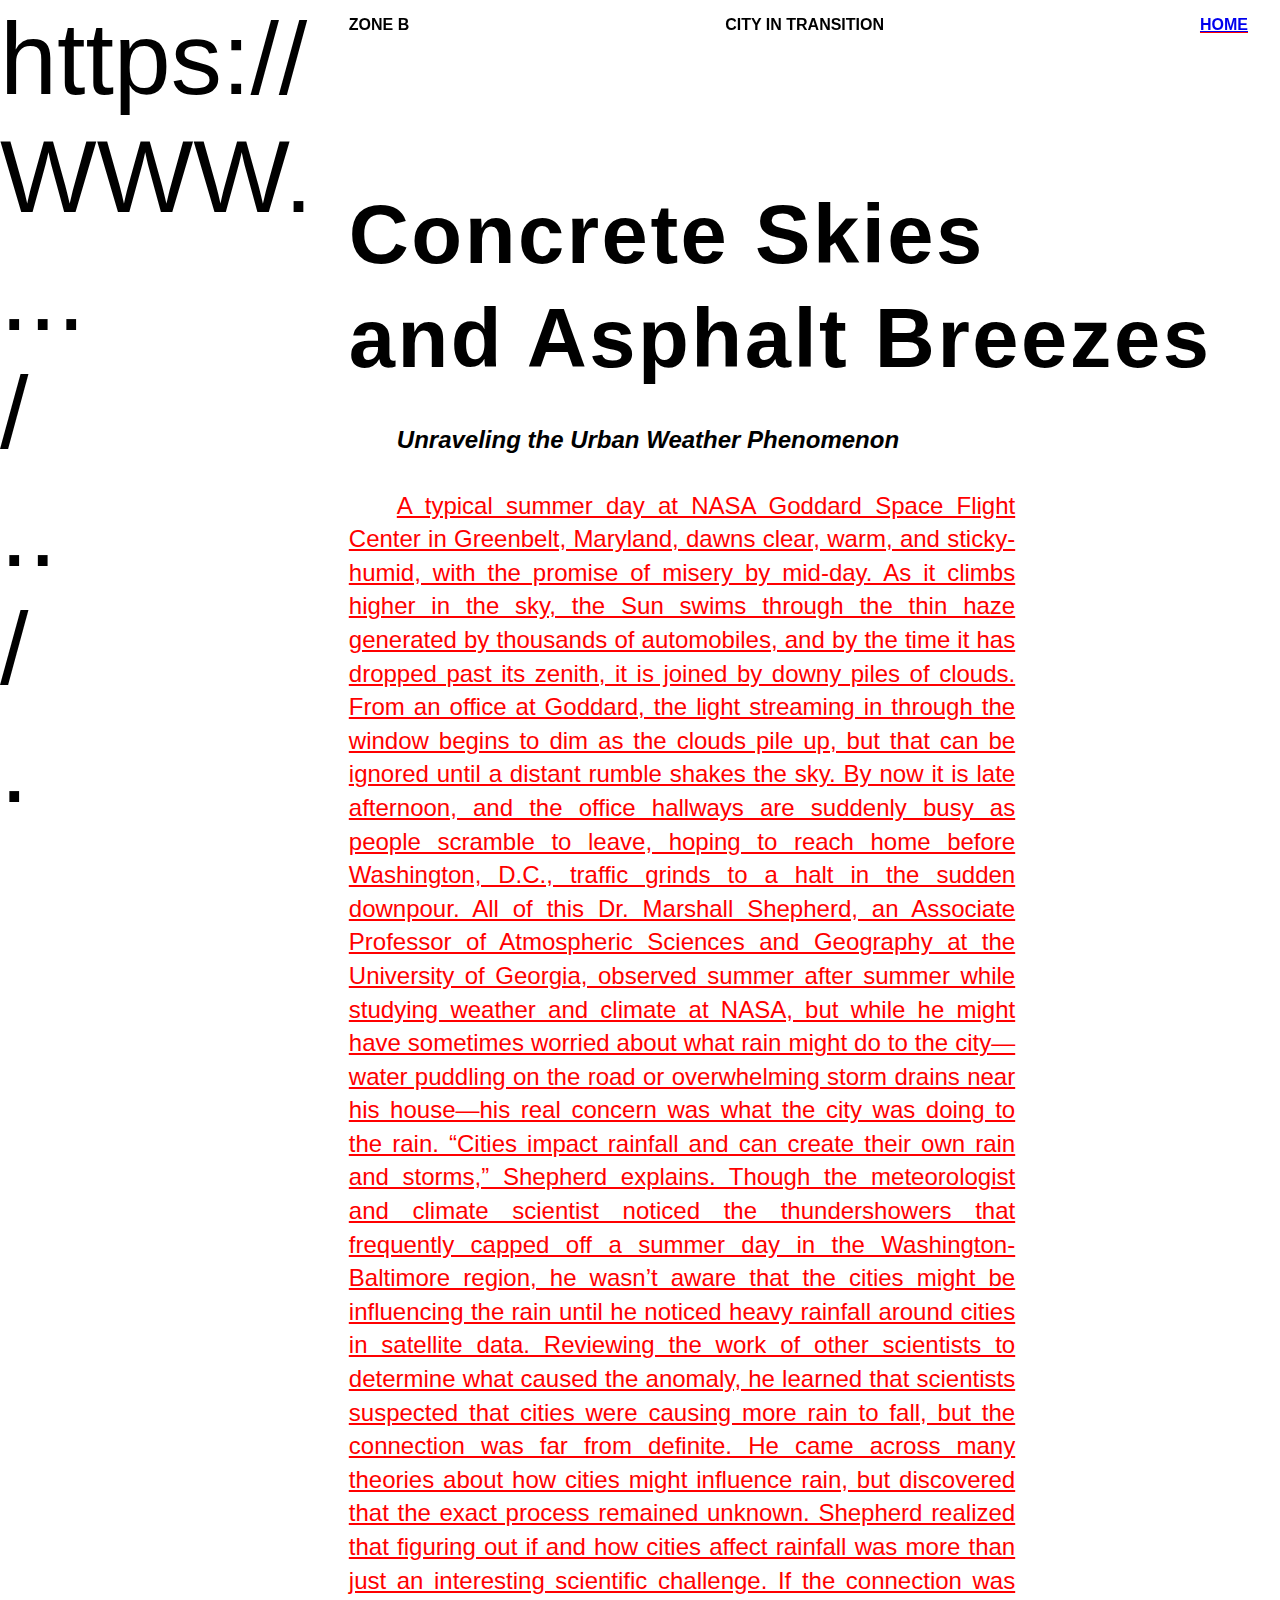
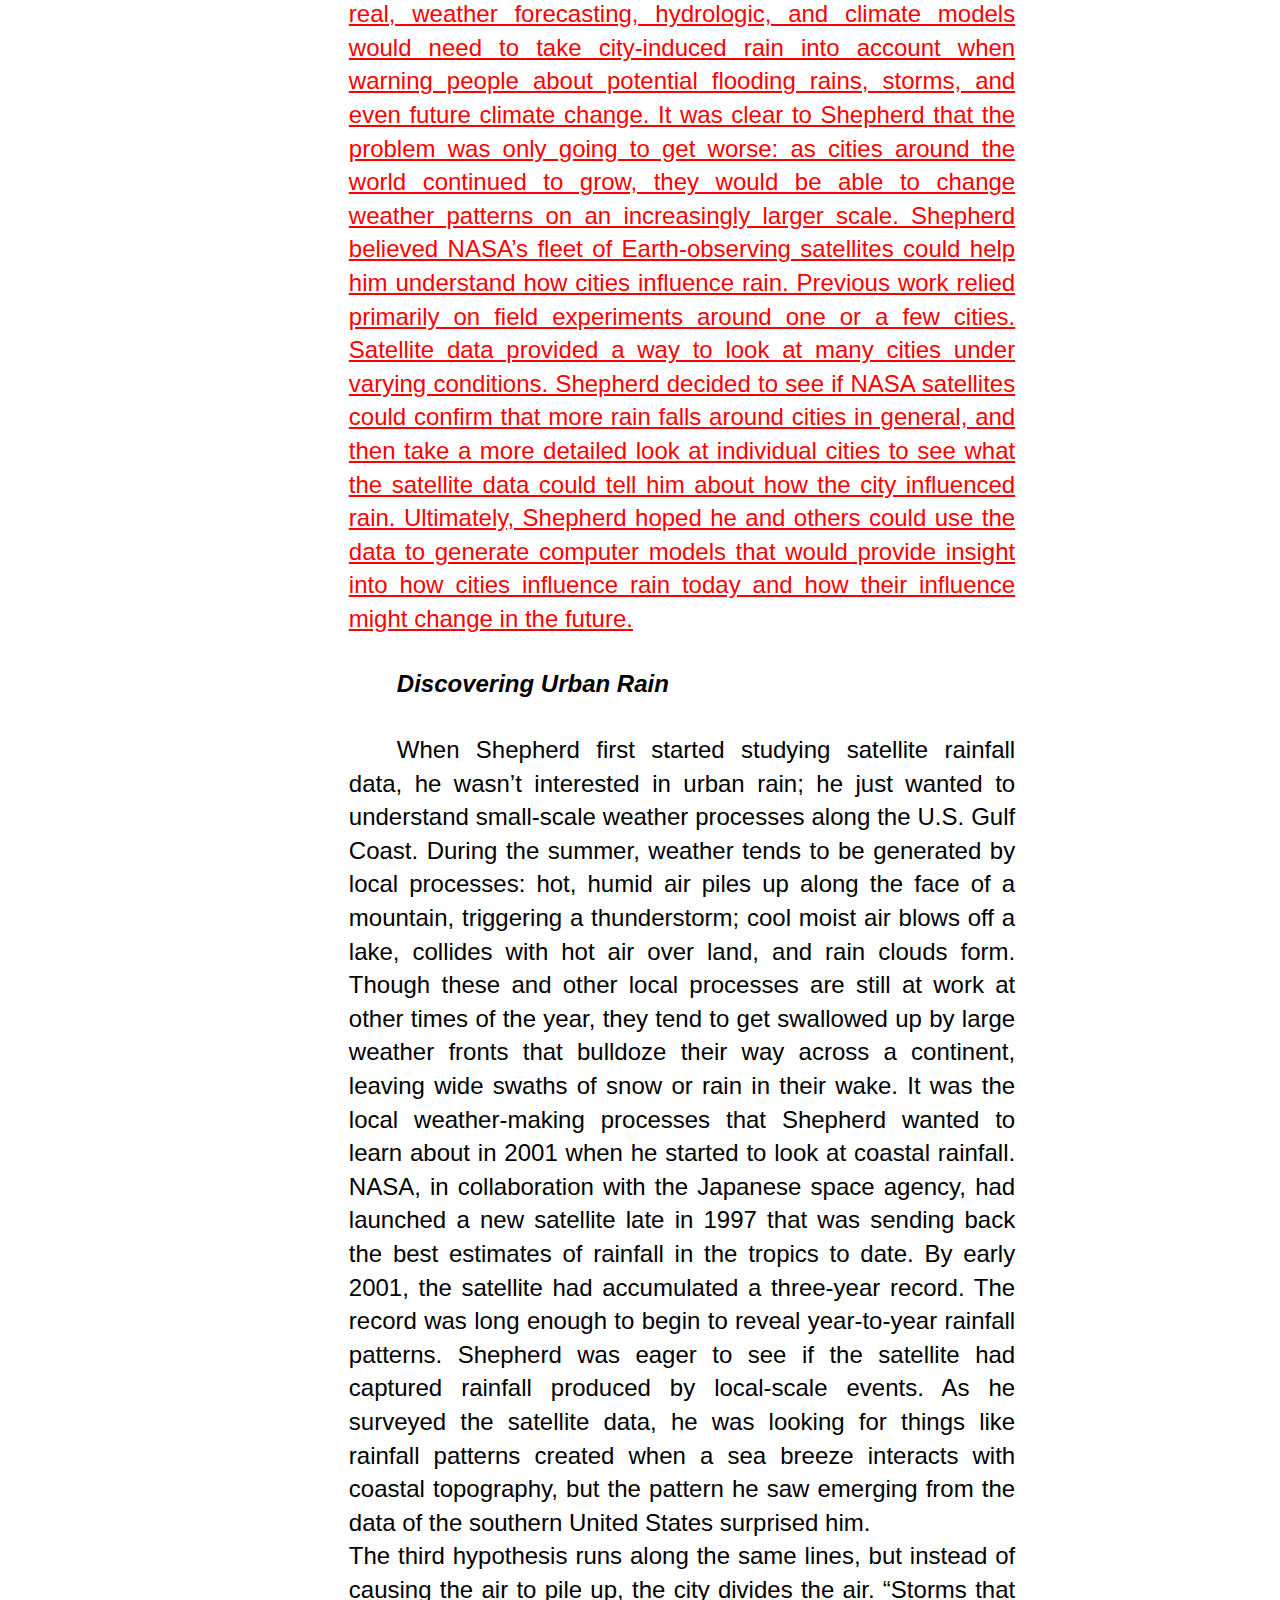
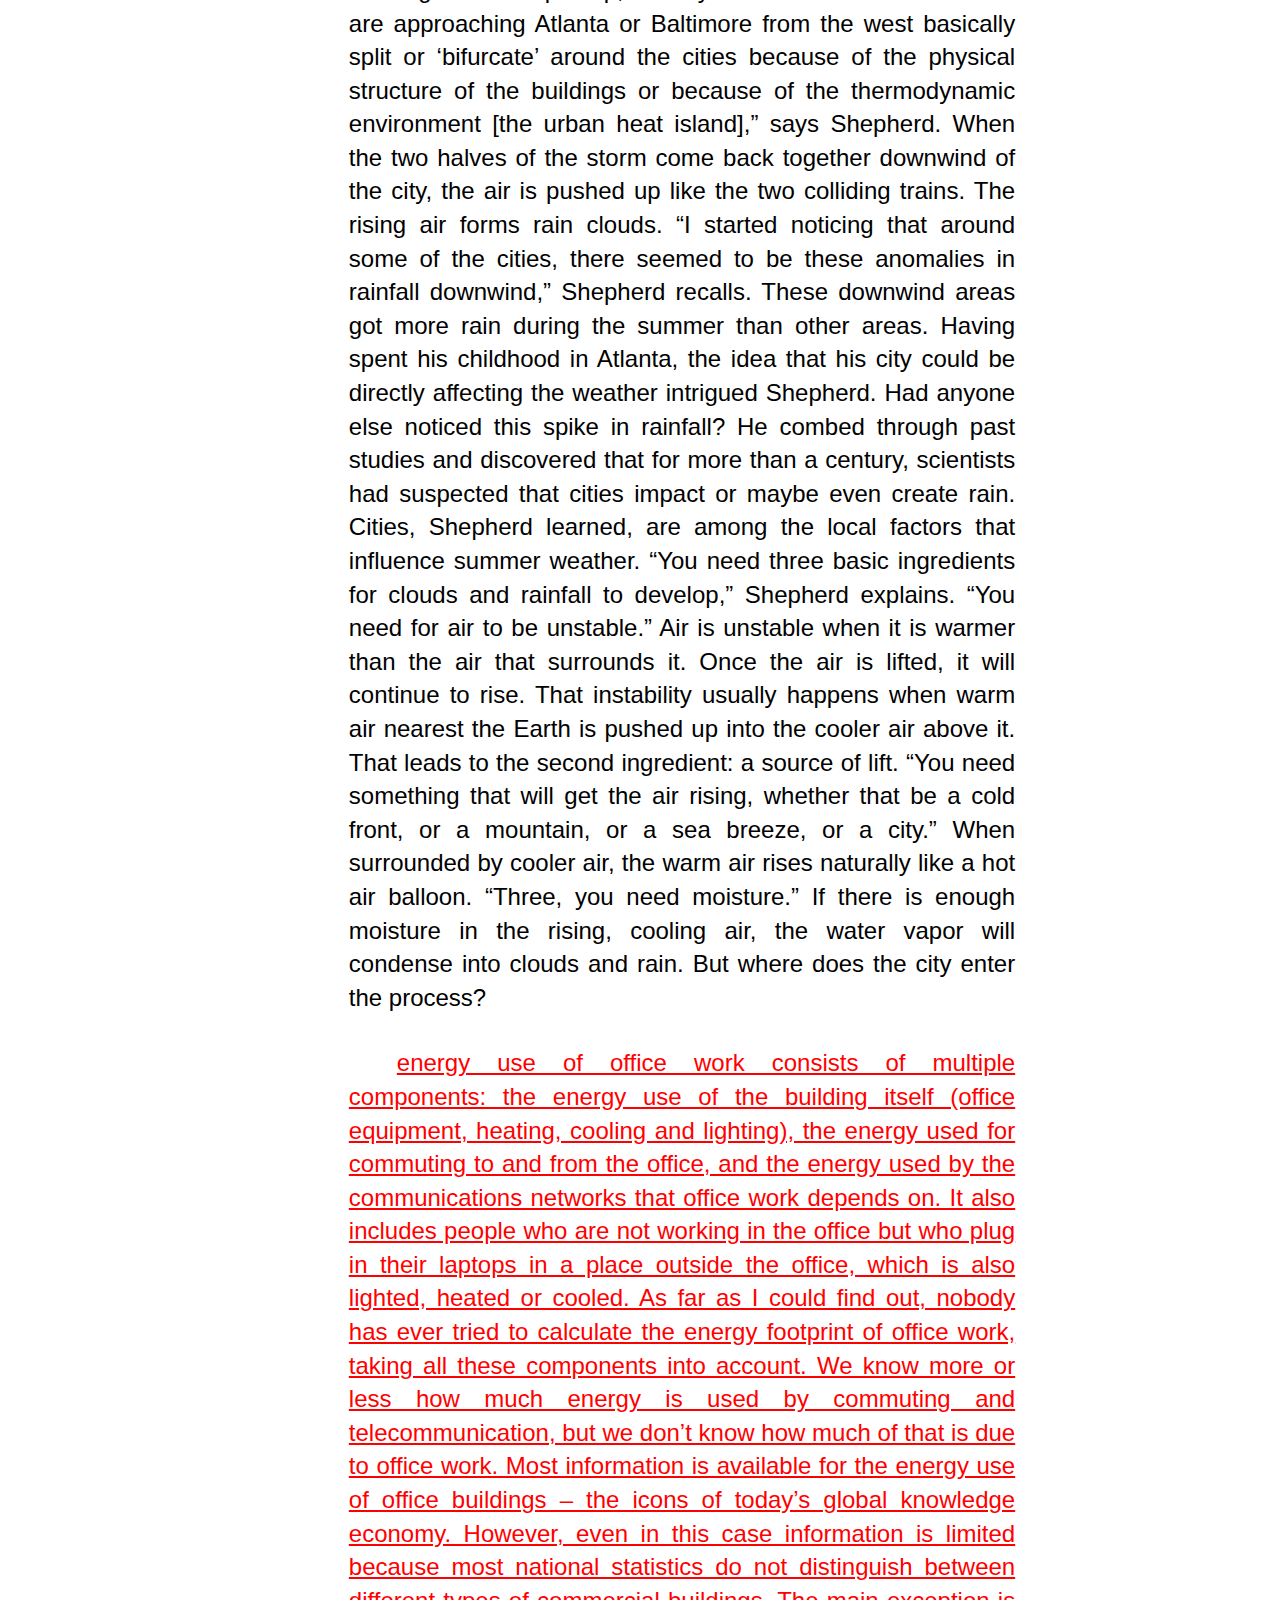
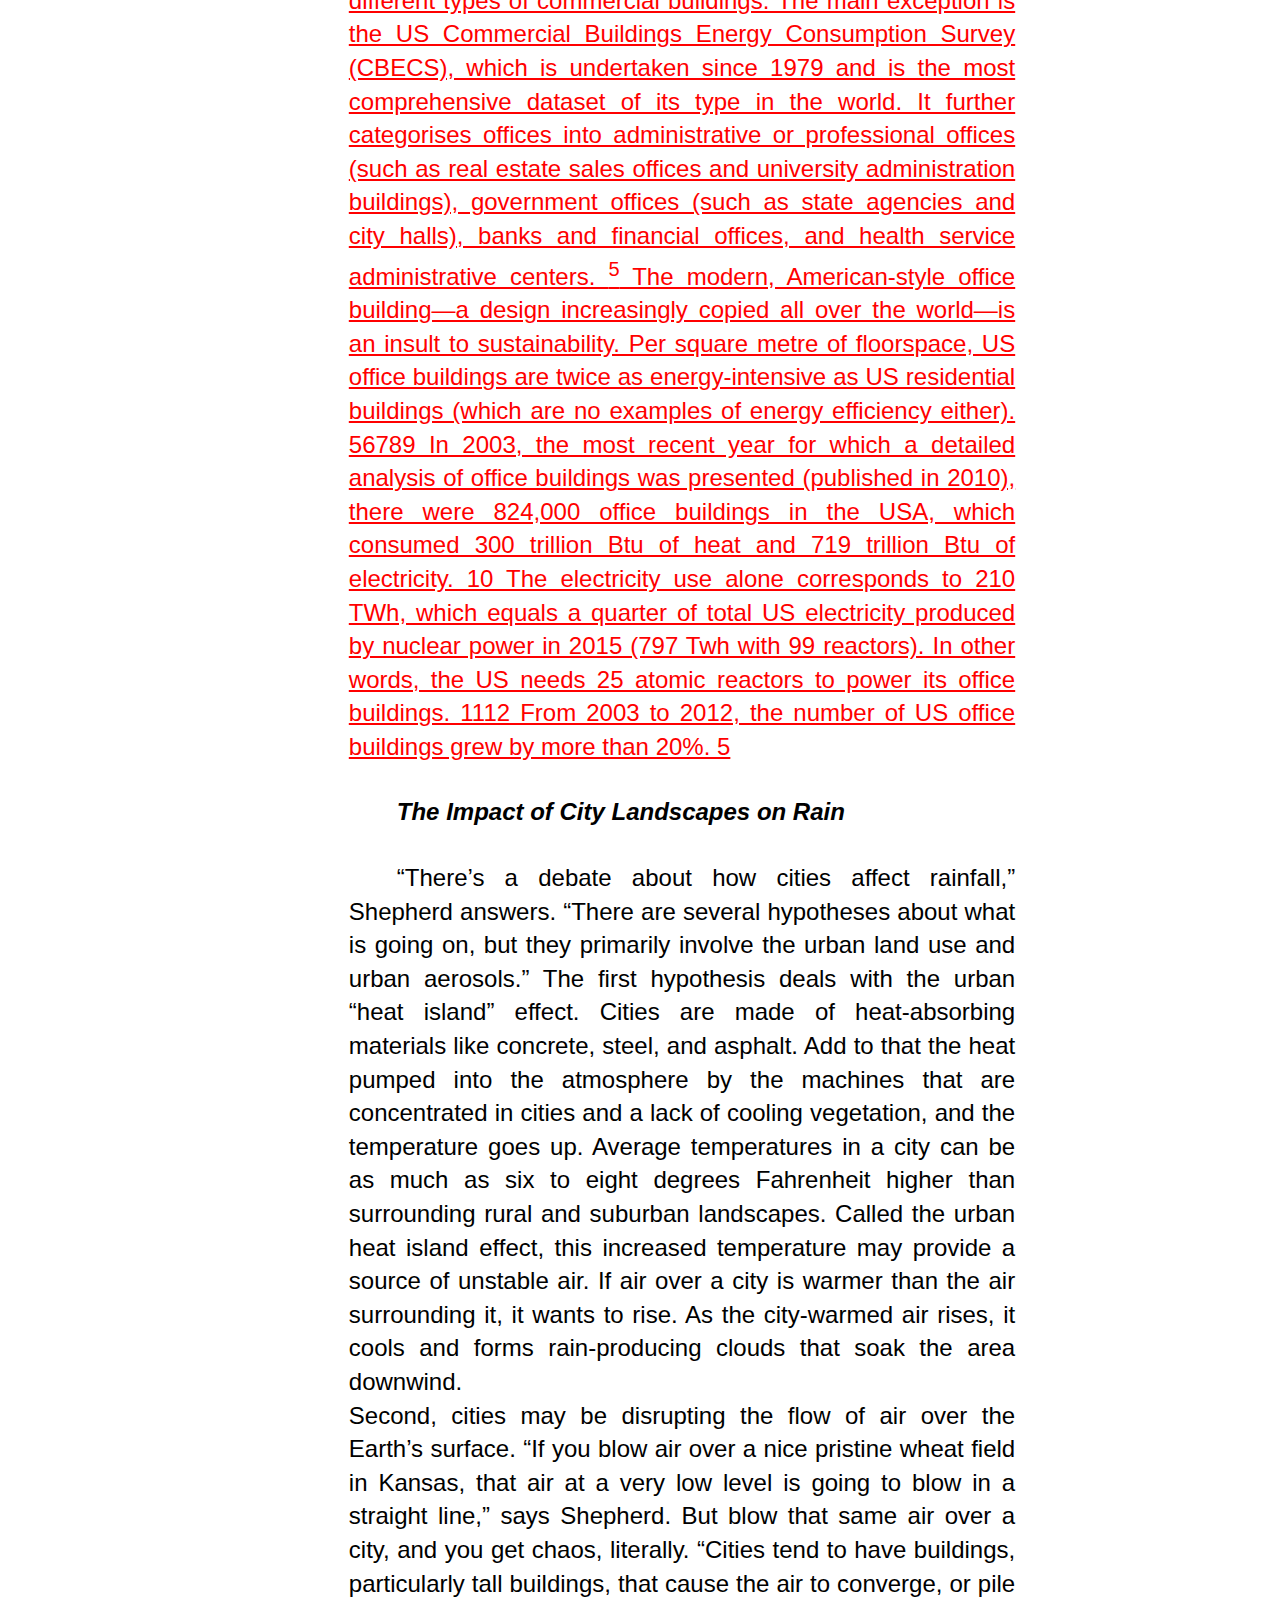
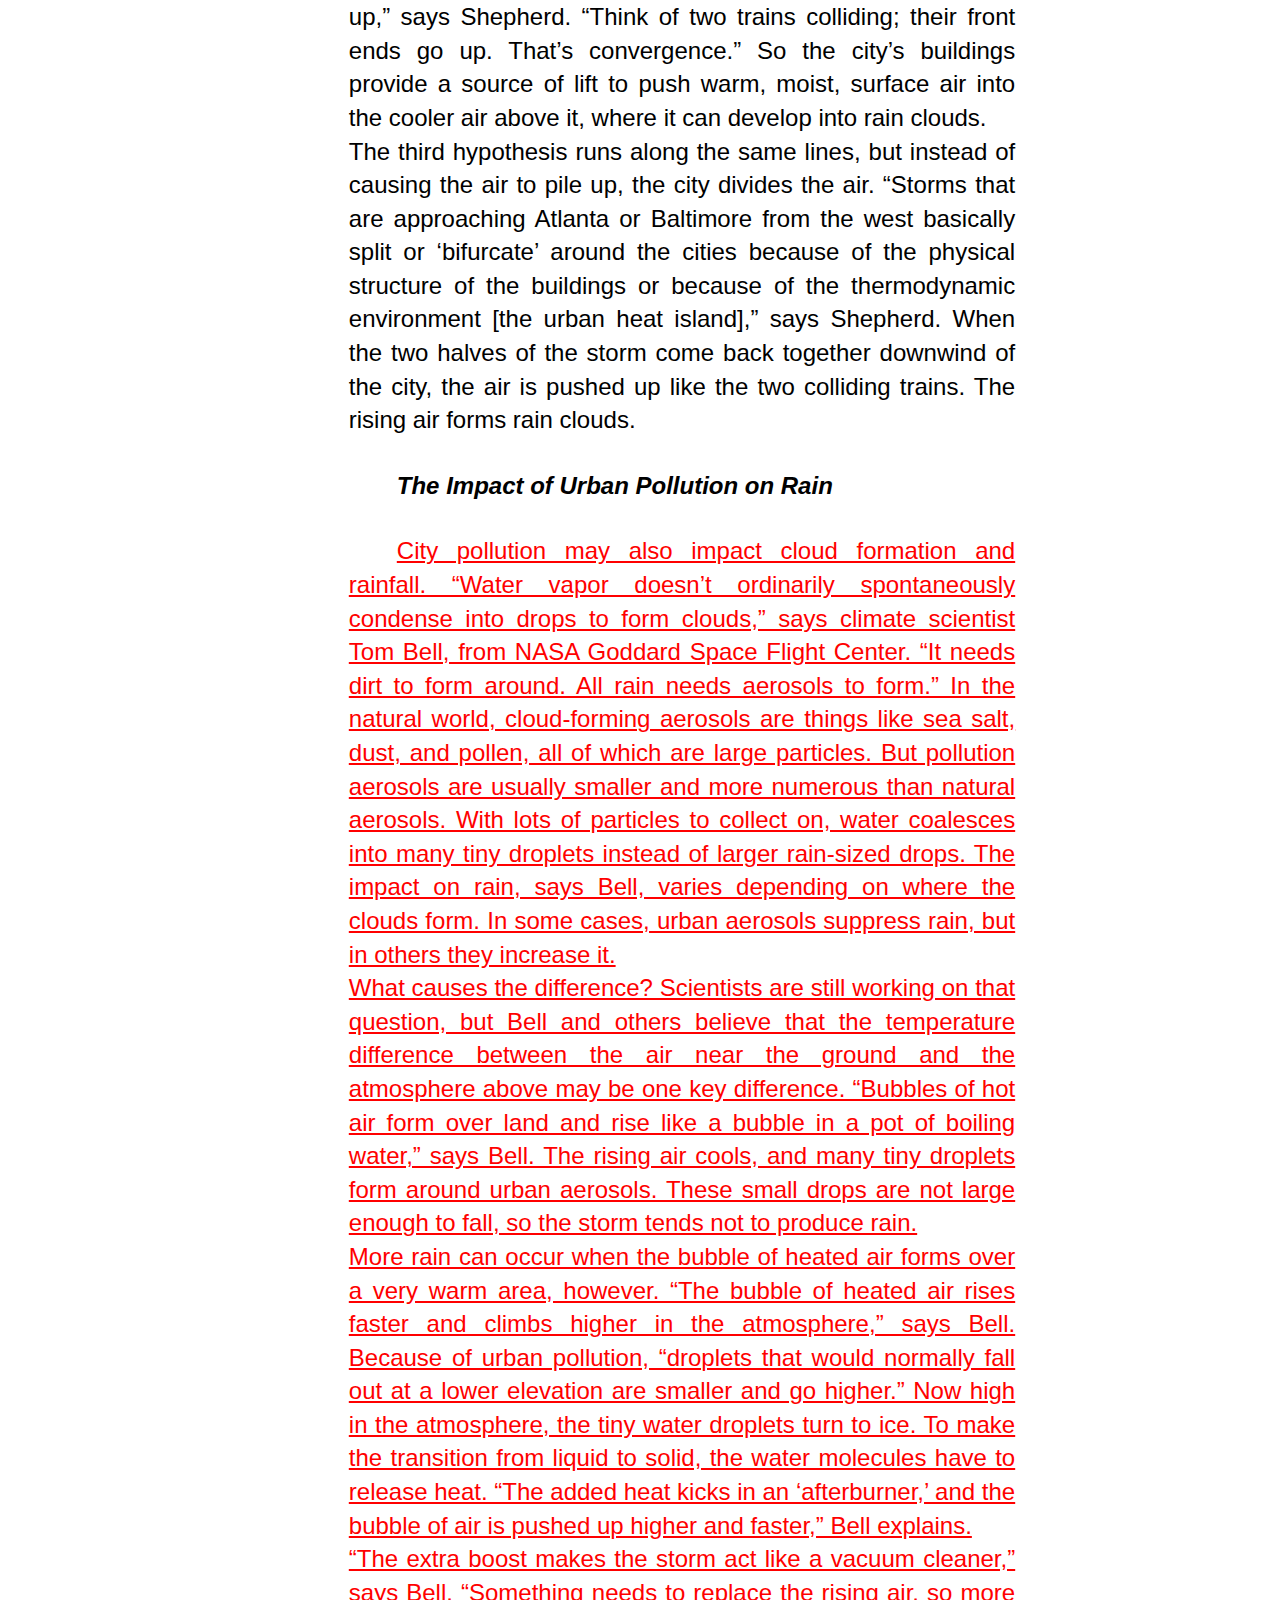
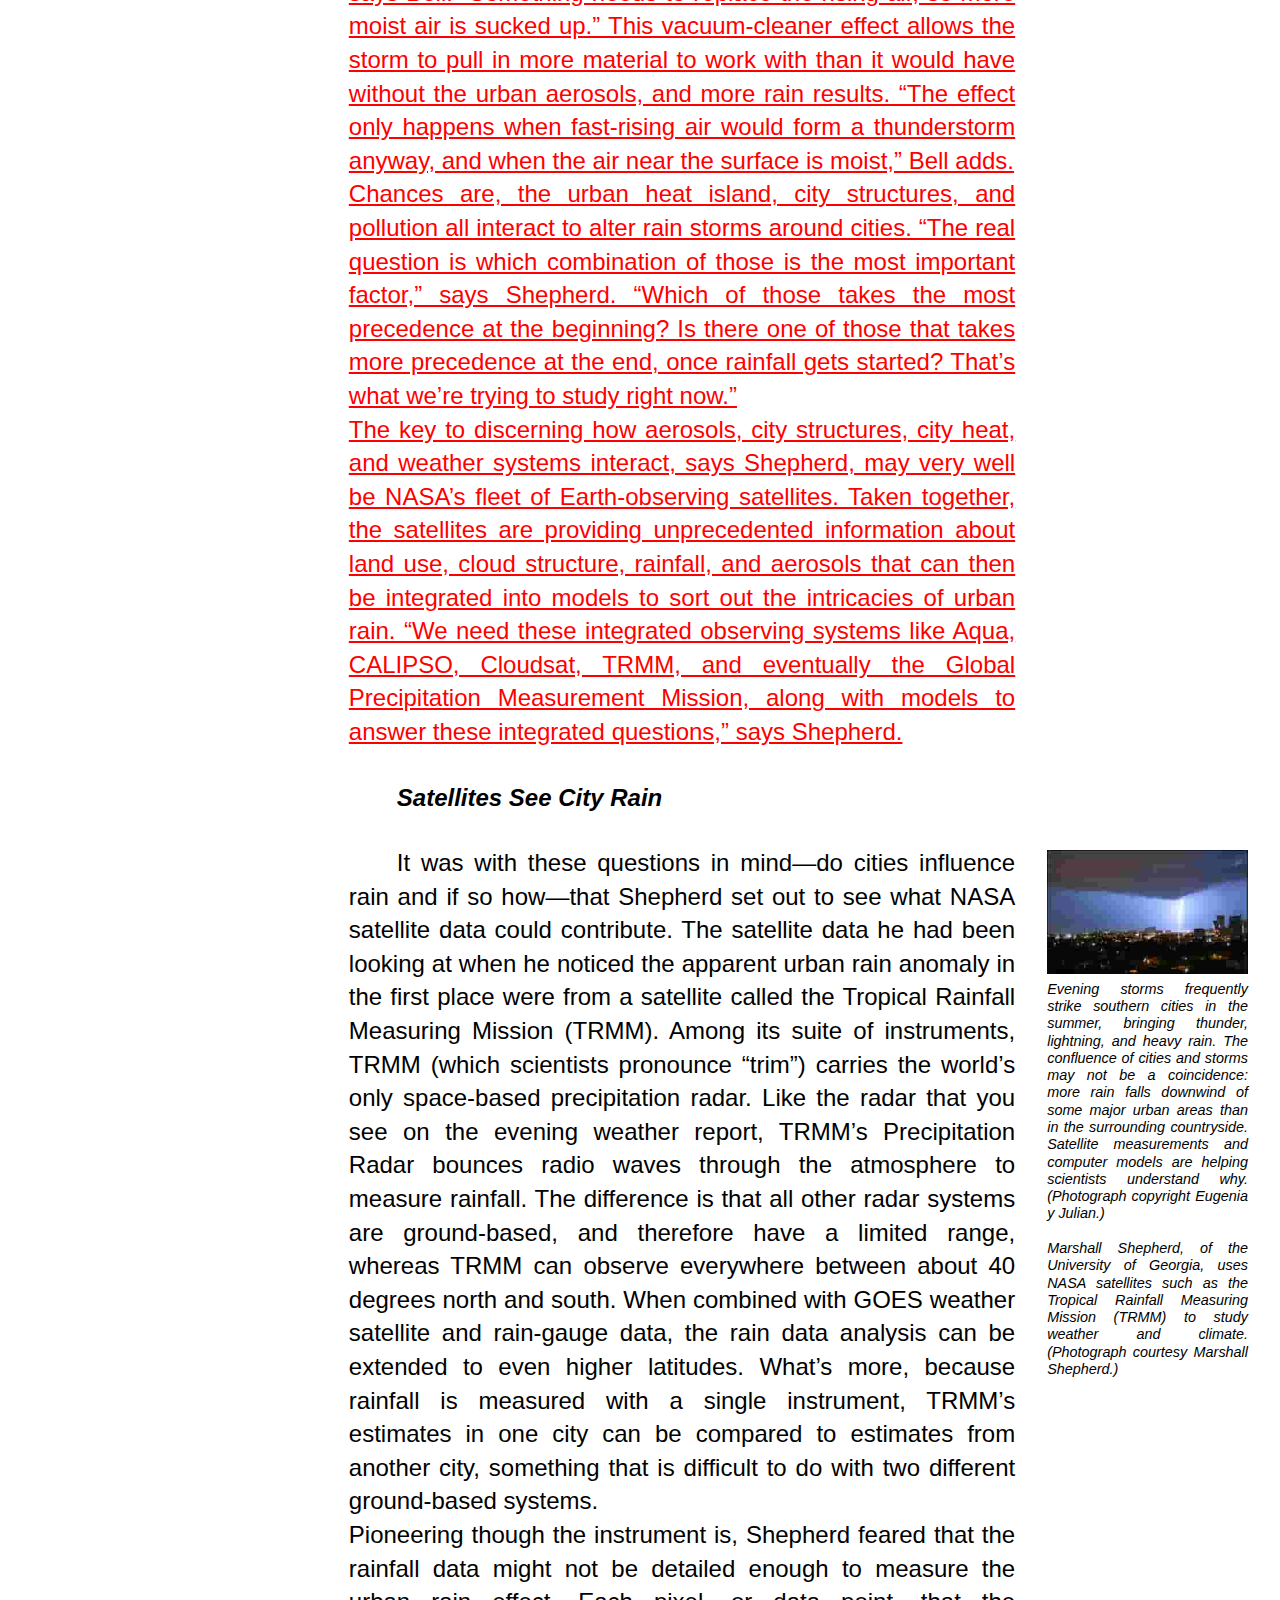
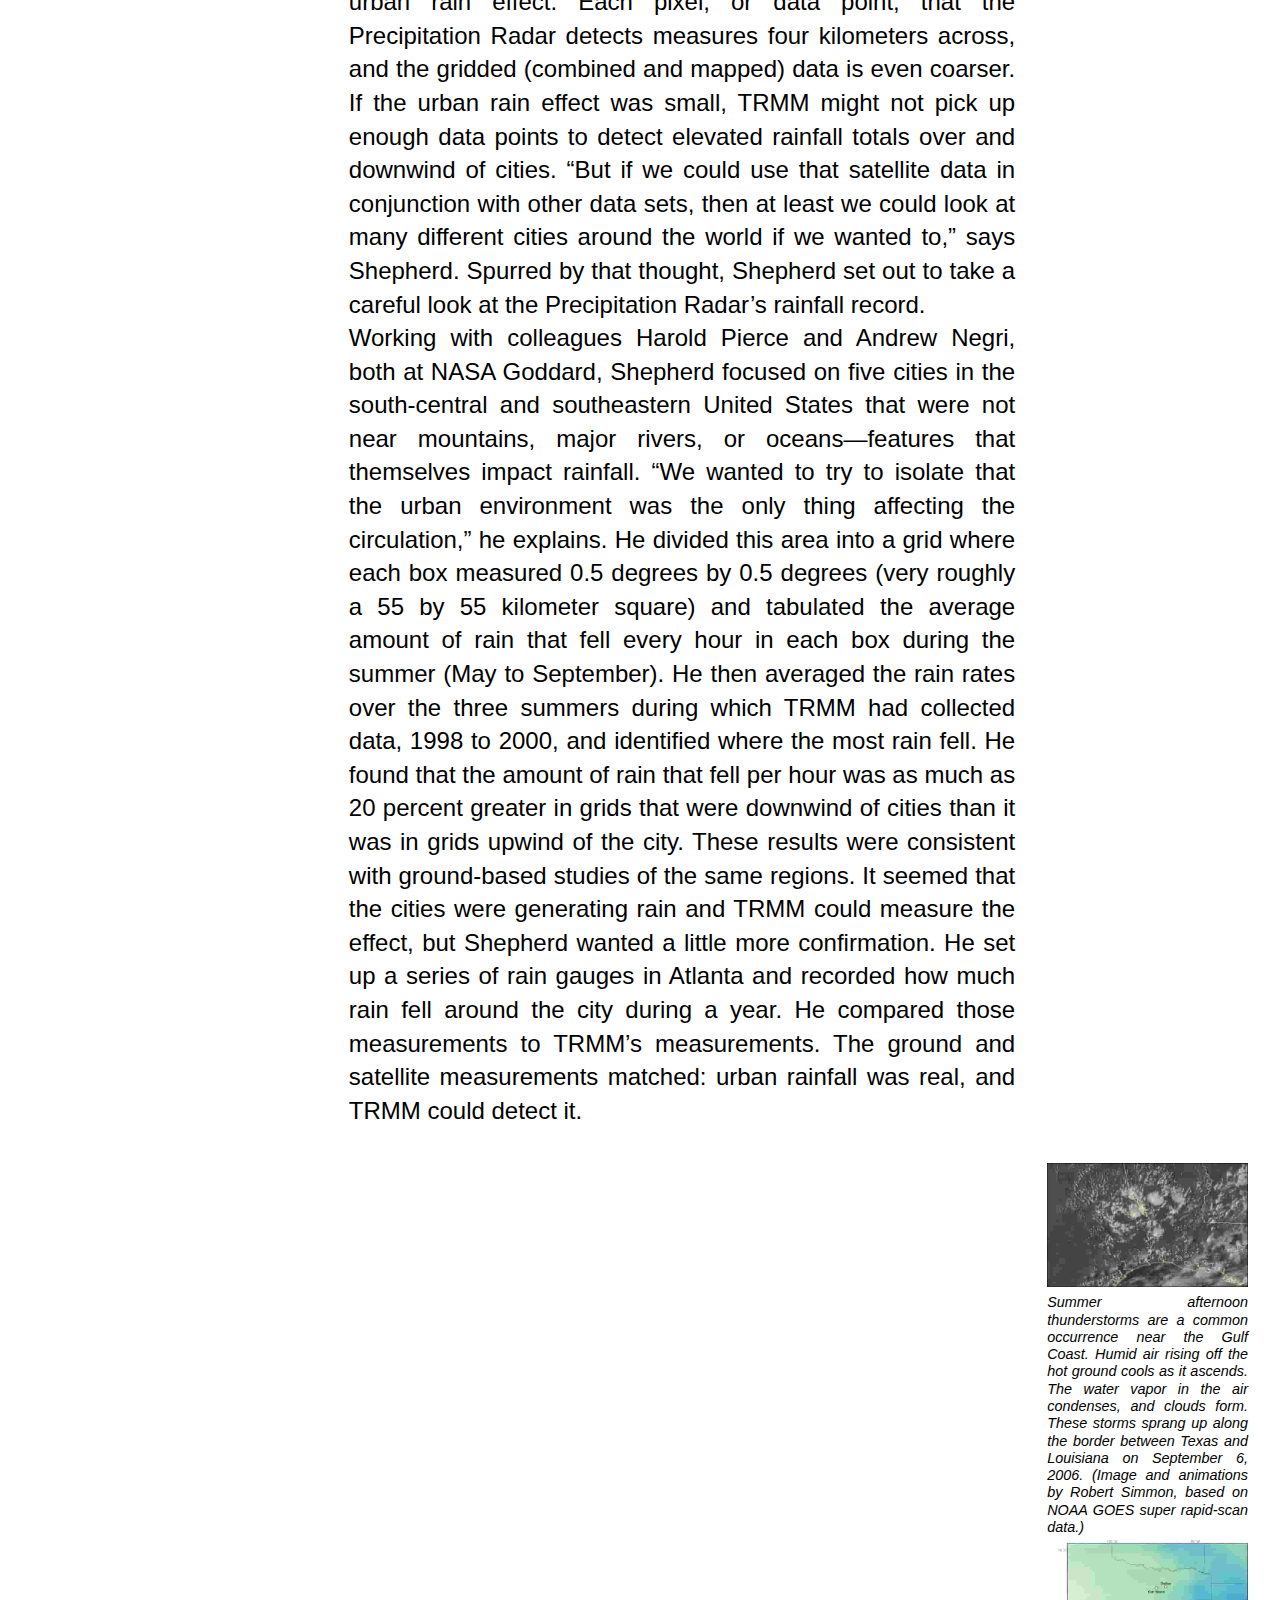
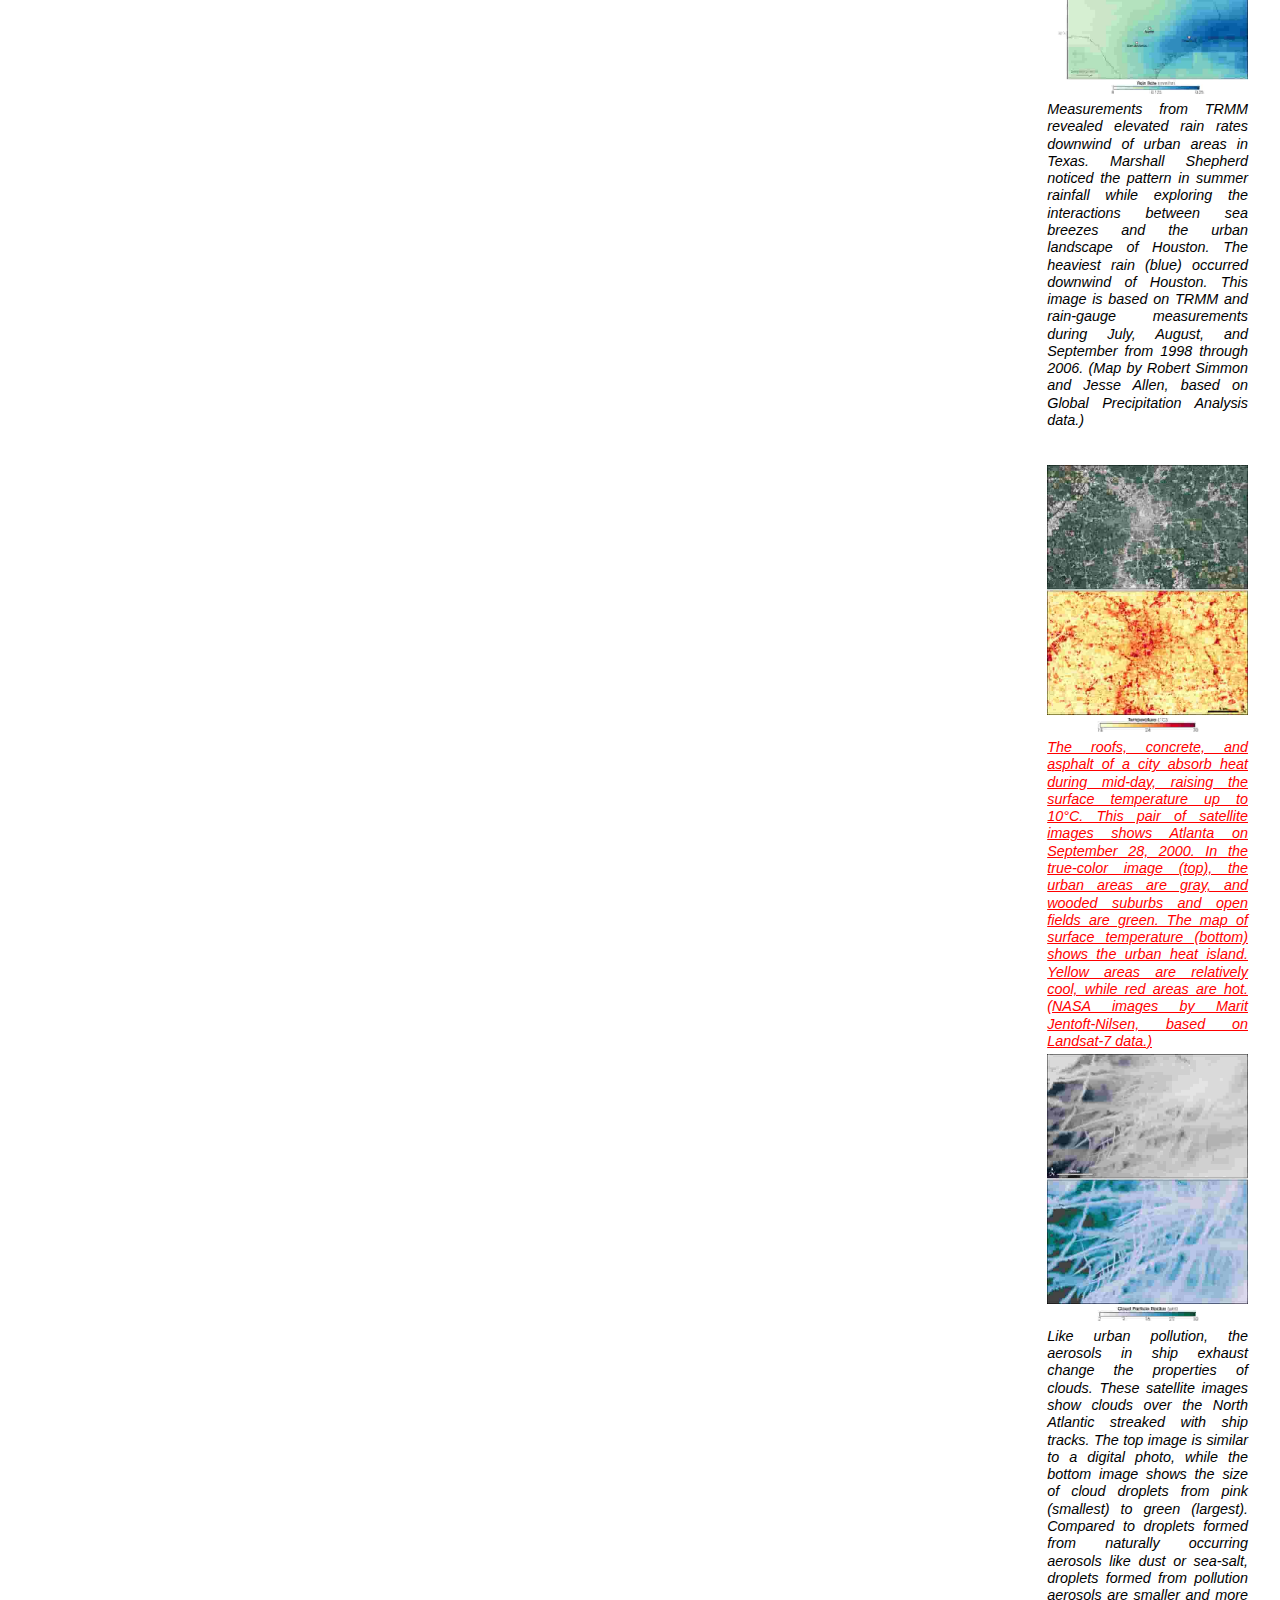
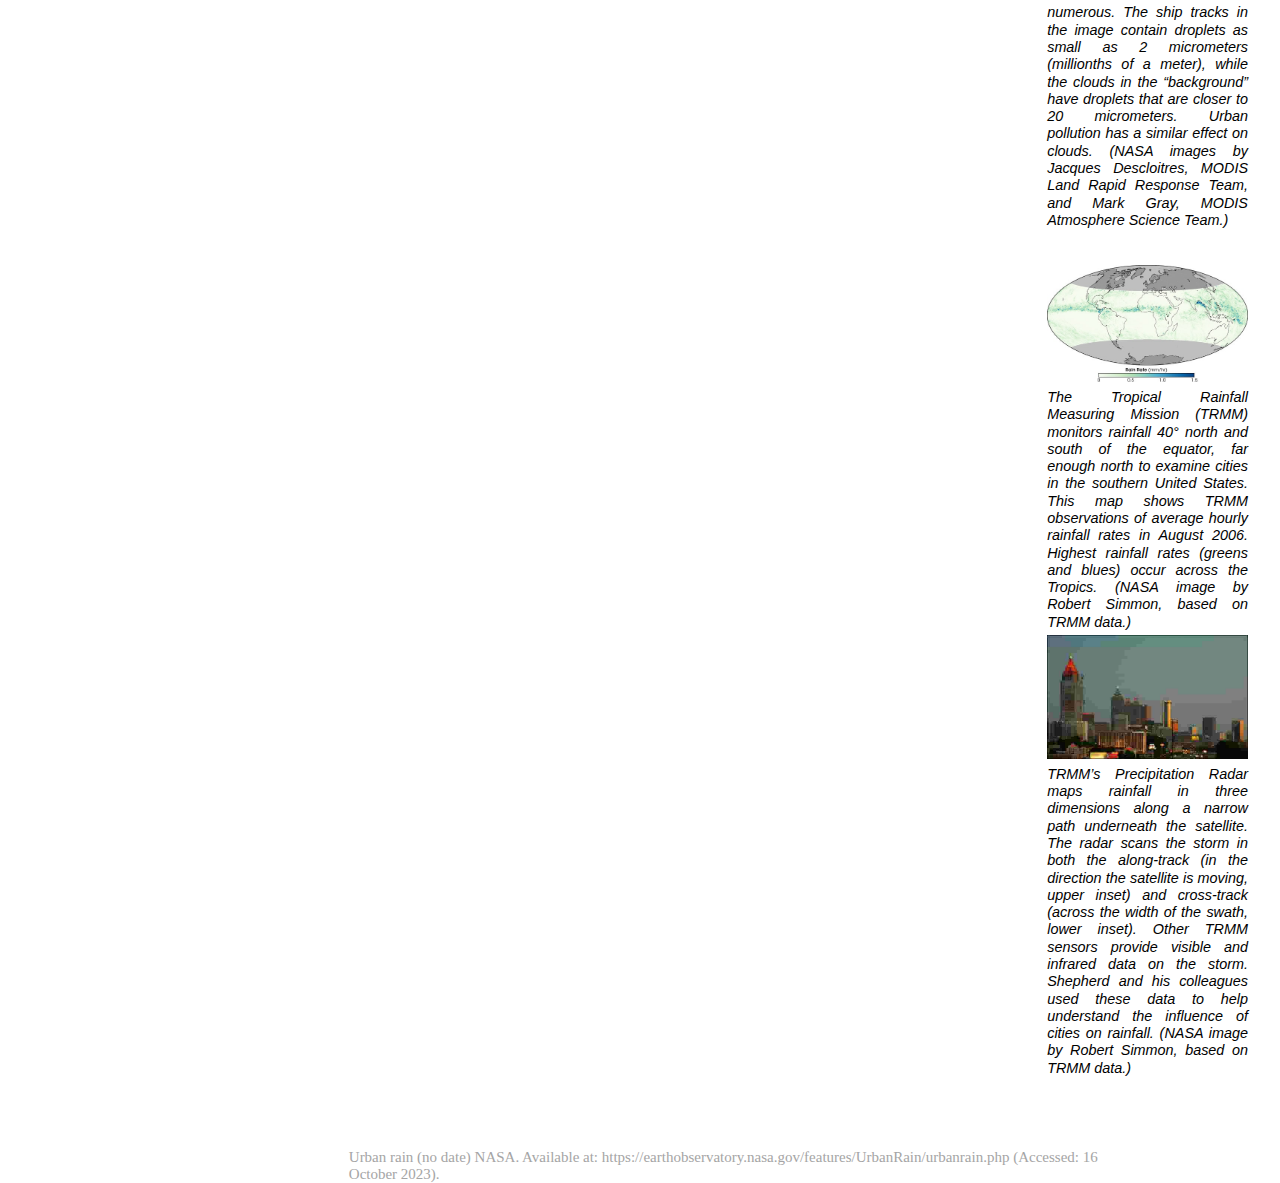
<file: 3-urban-weather.html>
<!DOCTYPE html>
<html lang="en">
<head>
    <meta charset="UTF-8">
    <meta name="viewport" content="width=device-width, initial-scale=1.0">
    <title>Document</title>
    <link rel="stylesheet" href="hyperlink.css">
</head>
<body>

<div class="http">https://<br>
    WWW.<br>
    ...<br>
    /<br>
    ..<br>
    /<br>
    .
</div>

<nav>
    <div class="item zone">ZONE B</div>
    <div class="item street">CITY IN TRANSITION</div>
    <div class="item home"><a href="index.html">HOME</a></div>
</nav>

<div class="container">
    <h1>Concrete Skies
        <br>and Asphalt Breezes</h1>
        <p class="texts p1">
           <i><b> Unraveling the Urban Weather Phenomenon </b></i>
        </p>
        <p class="texts p2 justified">
       <a class="hover_10" href="10-energy-consumption.html"> A typical summer day at NASA Goddard Space Flight Center in Greenbelt, Maryland, dawns clear, warm, and sticky-humid, with the promise of misery by mid-day. As it climbs higher in the sky, the Sun swims through the thin haze generated by thousands of automobiles, and by the time it has dropped past its zenith, it is joined by downy piles of clouds. From an office at Goddard, the light streaming in through the window begins to dim as the clouds pile up, but that can be ignored until a distant rumble shakes the sky. By now it is late afternoon, and the office hallways are suddenly busy as people scramble to leave, hoping to reach home before Washington, D.C., traffic grinds to a halt in the sudden downpour. All of this Dr. Marshall Shepherd, an Associate Professor of Atmospheric Sciences and Geography at the University of Georgia, observed summer after summer while studying weather and climate at NASA, but while he might have sometimes worried about what rain might do to the city—water puddling on the road or overwhelming storm drains near his house—his real concern was what the city was doing to the rain.
        “Cities impact rainfall and can create their own rain and storms,” Shepherd explains. Though the meteorologist and climate scientist noticed the thundershowers that frequently capped off a summer day in the Washington-Baltimore region, he wasn’t aware that the cities might be influencing the rain until he noticed heavy rainfall around cities in satellite data. Reviewing the work of other scientists to determine what caused the anomaly, he learned that scientists suspected that cities were causing more rain to fall, but the connection was far from definite. He came across many theories about how cities might influence rain, but discovered that the exact process remained unknown.
    Shepherd realized that figuring out if and how cities affect rainfall was more than just an interesting scientific challenge. If the connection was real, weather forecasting, hydrologic, and climate models would need to take city-induced rain into account when warning people about potential flooding rains, storms, and even future climate change. It was clear to Shepherd that the problem was only going to get worse: as cities around the world continued to grow, they would be able to change weather patterns on an increasingly larger scale.
Shepherd believed NASA’s fleet of Earth-observing satellites could help him understand how cities influence rain. Previous work relied primarily on field experiments around one or a few cities. Satellite data provided a way to look at many cities under varying conditions. Shepherd decided to see if NASA satellites could confirm that more rain falls around cities in general, and then take a more detailed look at individual cities to see what the satellite data could tell him about how the city influenced rain. Ultimately, Shepherd hoped he and others could use the data to generate computer models that would provide insight into how cities influence rain today and how their influence might change in the future.
</a>
    </p>
    <p class="texts p3">
        <b><i> Discovering Urban Rain </i></b>
</p>
<br>

<p class="texts p4 justified">When Shepherd first started studying satellite rainfall data, he wasn’t interested in urban rain; he just wanted to understand small-scale weather processes along the U.S. Gulf Coast. During the summer, weather tends to be generated by local processes: hot, humid air piles up along the face of a mountain, triggering a thunderstorm; cool moist air blows off a lake, collides with hot air over land, and rain clouds form. Though these and other local processes are still at work at other times of the year, they tend to get swallowed up by large weather fronts that bulldoze their way across a continent, leaving wide swaths of snow or rain in their wake.
    It was the local weather-making processes that Shepherd wanted to learn about in 2001 when he started to look at coastal rainfall. NASA, in collaboration with the Japanese space agency, had launched a new satellite late in 1997 that was sending back the best estimates of rainfall in the tropics to date. By early 2001, the satellite had accumulated a three-year record. The record was long enough to begin to reveal year-to-year rainfall patterns. Shepherd was eager to see if the satellite had captured rainfall produced by local-scale events. As he surveyed the satellite data, he was looking for things like rainfall patterns created when a sea breeze interacts with coastal topography, but the pattern he saw emerging from the data of the southern United States surprised him.
<br>The third hypothesis runs along the same lines, but instead of causing the air to pile up, the city divides the air. “Storms that are approaching Atlanta or Baltimore from the west basically split or ‘bifurcate’ around the cities because of the physical structure of the buildings or because of the thermodynamic environment [the urban heat island],” says Shepherd. When the two halves of the storm come back together downwind of the city, the air is pushed up like the two colliding trains. The rising air forms rain clouds.
“I started noticing that around some of the cities, there seemed to be these anomalies in rainfall downwind,” Shepherd recalls. These downwind areas got more rain during the summer than other areas. Having spent his childhood in Atlanta, the idea that his city could be directly affecting the weather intrigued Shepherd. Had anyone else noticed this spike in rainfall? He combed through past studies and discovered that for more than a century, scientists had suspected that cities impact or maybe even create rain. Cities, Shepherd learned, are among the local factors that influence summer weather.
“You need three basic ingredients for clouds and rainfall to develop,” Shepherd explains. “You need for air to be unstable.” Air is unstable when it is warmer than the air that surrounds it. Once the air is lifted, it will continue to rise. That instability usually happens when warm air nearest the Earth is pushed up into the cooler air above it. That leads to the second ingredient: a source of lift. “You need something that will get the air rising, whether that be a cold front, or a mountain, or a sea breeze, or a city.” When surrounded by cooler air, the warm air rises naturally like a hot air balloon. “Three, you need moisture.” If there is enough moisture in the rising, cooling air, the water vapor will condense into clouds and rain. But where does the city enter the process?
</p>


<p class="texts p5 justified">
    <a class="hover_1" href="1-modern-office.html">
    energy use of office work consists of multiple components: the energy use of the building itself (office equipment, heating, cooling and lighting), the energy used for commuting to and from the office, and the energy used by the communications networks that office work depends on. It also includes people who are not working in the office but who plug in their laptops in a place outside the office, which is also lighted, heated or cooled. As far as I could find out, nobody has ever tried to calculate the energy footprint of office work, taking all these components into account. We know more or less how much energy is used by commuting and telecommunication, but we don’t know how much of that is due to office work.
    Most information is available for the energy use of office buildings – the icons of today’s global knowledge economy. However, even in this case information is limited because most national statistics do not distinguish between different types of commercial buildings. The main exception is the US Commercial Buildings Energy Consumption Survey (CBECS), which is undertaken since 1979 and is the most comprehensive dataset of its type in the world. It further categorises offices into administrative or professional offices (such as real estate sales offices and university administration buildings), government offices (such as state agencies and city halls), banks and financial offices, and health service administrative centers. <sup>5</sup>
    The modern, American-style office building—a design increasingly copied all over the world—is an insult to sustainability. Per square metre of floorspace, US office buildings are twice as energy-intensive as US residential buildings (which are no examples of energy efficiency either). 56789
    In 2003, the most recent year for which a detailed analysis of office buildings was presented (published in 2010), there were 824,000 office buildings in the USA, which consumed 300 trillion Btu of heat and 719 trillion Btu of electricity. 10 The electricity use alone corresponds to 210 TWh, which equals a quarter of total US electricity produced by nuclear power in 2015 (797 Twh with 99 reactors). In other words, the US needs 25 atomic reactors to power its office buildings. 1112 From 2003 to 2012, the number of US office buildings grew by more than 20%. 5
</a>
</p>
<br>
<p class="texts p6"><b><i>The Impact of City Landscapes on Rain </i></b></p>
<br>
<p class="texts p7 justified">
    “There’s a debate about how cities affect rainfall,” Shepherd answers. “There are several hypotheses about what is going on, but they primarily involve the urban land use and urban aerosols.” The first hypothesis deals with the urban “heat island” effect. Cities are made of heat-absorbing materials like concrete, steel, and asphalt. Add to that the heat pumped into the atmosphere by the machines that are concentrated in cities and a lack of cooling vegetation, and the temperature goes up. Average temperatures in a city can be as much as six to eight degrees Fahrenheit higher than surrounding rural and suburban landscapes. Called the urban heat island effect, this increased temperature may provide a source of unstable air. If air over a city is warmer than the air surrounding it, it wants to rise. As the city-warmed air rises, it cools and forms rain-producing clouds that soak the area downwind.
<br>
Second, cities may be disrupting the flow of air over the Earth’s surface. “If you blow air over a nice pristine wheat field in Kansas, that air at a very low level is going to blow in a straight line,” says Shepherd. But blow that same air over a city, and you get chaos, literally. “Cities tend to have buildings, particularly tall buildings, that cause the air to converge, or pile up,” says Shepherd. “Think of two trains colliding; their front ends go up. That’s convergence.” So the city’s buildings provide a source of lift to push warm, moist, surface air into the cooler air above it, where it can develop into rain clouds.
<br>
The third hypothesis runs along the same lines, but instead of causing the air to pile up, the city divides the air. “Storms that are approaching Atlanta or Baltimore from the west basically split or ‘bifurcate’ around the cities because of the physical structure of the buildings or because of the thermodynamic environment [the urban heat island],” says Shepherd. When the two halves of the storm come back together downwind of the city, the air is pushed up like the two colliding trains. The rising air forms rain clouds.
</p>
<p class="texts p8">
    <b><i>The Impact of Urban Pollution on Rain</i></b></p>
<p class="texts p9 justified">

    <a class="hover_5" href="5-industrialized-dwelling.html">
    City pollution may also impact cloud formation and rainfall. “Water vapor doesn’t ordinarily spontaneously condense into drops to form clouds,” says climate scientist Tom Bell, from NASA Goddard Space Flight Center. “It needs dirt to form around. All rain needs aerosols to form.” In the natural world, cloud-forming aerosols are things like sea salt, dust, and pollen, all of which are large particles. But pollution aerosols are usually smaller and more numerous than natural aerosols. With lots of particles to collect on, water coalesces into many tiny droplets instead of larger rain-sized drops. The impact on rain, says Bell, varies depending on where the clouds form. In some cases, urban aerosols suppress rain, but in others they increase it.
<br>
What causes the difference? Scientists are still working on that question, but Bell and others believe that the temperature difference between the air near the ground and the atmosphere above may be one key difference. “Bubbles of hot air form over land and rise like a bubble in a pot of boiling water,” says Bell. The rising air cools, and many tiny droplets form around urban aerosols. These small drops are not large enough to fall, so the storm tends not to produce rain.
<br>
More rain can occur when the bubble of heated air forms over a very warm area, however. “The bubble of heated air rises faster and climbs higher in the atmosphere,” says Bell. Because of urban pollution, “droplets that would normally fall out at a lower elevation are smaller and go higher.” Now high in the atmosphere, the tiny water droplets turn to ice. To make the transition from liquid to solid, the water molecules have to release heat. “The added heat kicks in an ‘afterburner,’ and the bubble of air is pushed up higher and faster,” Bell explains.
<br>
“The extra boost makes the storm act like a vacuum cleaner,” says Bell. “Something needs to replace the rising air, so more moist air is sucked up.” This vacuum-cleaner effect allows the storm to pull in more material to work with than it would have without the urban aerosols, and more rain results. “The effect only happens when fast-rising air would form a thunderstorm anyway, and when the air near the surface is moist,” Bell adds.
<br>
Chances are, the urban heat island, city structures, and pollution all interact to alter rain storms around cities. “The real question is which combination of those is the most important factor,” says Shepherd. “Which of those takes the most precedence at the beginning? Is there one of those that takes more precedence at the end, once rainfall gets started? That’s what we’re trying to study right now.”
<br>
The key to discerning how aerosols, city structures, city heat, and weather systems interact, says Shepherd, may very well be NASA’s fleet of Earth-observing satellites. Taken together, the satellites are providing unprecedented information about land use, cloud structure, rainfall, and aerosols that can then be integrated into models to sort out the intricacies of urban rain. “We need these integrated observing systems like Aqua, CALIPSO, Cloudsat, TRMM, and eventually the Global Precipitation Measurement Mission, along with models to answer these integrated questions,” says Shepherd.
<br>
</a>
</p>
<p class="texts p10"><b><i>Satellites See City Rain</i></b>
</p>
<br>
<p class="texts p11 justified">
    It was with these questions in mind—do cities influence rain and if so how—that Shepherd set out to see what NASA satellite data could contribute. The satellite data he had been looking at when he noticed the apparent urban rain anomaly in the first place were from a satellite called the Tropical Rainfall Measuring Mission (TRMM). Among its suite of instruments, TRMM (which scientists pronounce “trim”) carries the world’s only space-based precipitation radar. Like the radar that you see on the evening weather report, TRMM’s Precipitation Radar bounces radio waves through the atmosphere to measure rainfall. The difference is that all other radar systems are ground-based, and therefore have a limited range, whereas TRMM can observe everywhere between about 40 degrees north and south. When combined with GOES weather satellite and rain-gauge data, the rain data analysis can be extended to even higher latitudes. What’s more, because rainfall is measured with a single instrument, TRMM’s estimates in one city can be compared to estimates from another city, something that is difficult to do with two different ground-based systems.
    <br>
    Pioneering though the instrument is, Shepherd feared that the rainfall data might not be detailed enough to measure the urban rain effect. Each pixel, or data point, that the Precipitation Radar detects measures four kilometers across, and the gridded (combined and mapped) data is even coarser. If the urban rain effect was small, TRMM might not pick up enough data points to detect elevated rainfall totals over and downwind of cities. “But if we could use that satellite data in conjunction with other data sets, then at least we could look at many different cities around the world if we wanted to,” says Shepherd. Spurred by that thought, Shepherd set out to take a careful look at the Precipitation Radar’s rainfall record.
<br>
Working with colleagues Harold Pierce and Andrew Negri, both at NASA Goddard, Shepherd focused on five cities in the south-central and southeastern United States that were not near mountains, major rivers, or oceans—features that themselves impact rainfall. “We wanted to try to isolate that the urban environment was the only thing affecting the circulation,” he explains. He divided this area into a grid where each box measured 0.5 degrees by 0.5 degrees (very roughly a 55 by 55 kilometer square) and tabulated the average amount of rain that fell every hour in each box during the summer (May to September). He then averaged the rain rates over the three summers during which TRMM had collected data, 1998 to 2000, and identified where the most rain fell. He found that the amount of rain that fell per hour was as much as 20 percent greater in grids that were downwind of cities than it was in grids upwind of the city. These results were consistent with ground-based studies of the same regions. It seemed that the cities were generating rain and TRMM could measure the effect, but Shepherd wanted a little more confirmation. He set up a series of rain gauges in Atlanta and recorded how much rain fell around the city during a year. He compared those measurements to TRMM’s measurements. The ground and satellite measurements matched: urban rainfall was real, and TRMM could detect it.
</p>
<p class="sidenotes s1 justified">
    <img src="weather/miami_thunderstorm-min.jpg" alt="">
Evening storms frequently strike southern cities in the summer, bringing thunder, lightning, and heavy rain. The confluence of cities and storms may not be a coincidence: more rain falls downwind of some major urban areas than in the surrounding countryside. Satellite measurements and computer models are helping scientists understand why. (Photograph copyright Eugenia y Julian.)
<br>
<br>
Marshall Shepherd, of the University of Georgia, uses NASA satellites such as the Tropical Rainfall Measuring Mission (TRMM) to study weather and climate. (Photograph courtesy Marshall Shepherd.)
</p>
<p class="sidenotes s2 justified">
    <img src="weather/goes_2006249_2200UTC-min.jpg" alt="">
Summer afternoon thunderstorms are a common occurrence near the Gulf Coast. Humid air rising off the hot ground cools as it ascends. The water vapor in the air condenses, and clouds form. These storms sprang up along the border between Texas and Louisiana on September 6, 2006. (Image and animations by Robert Simmon, based on NOAA GOES super rapid-scan data.)
<br>
<img src="weather/texas_rainfall-min.jpg" alt="">
Measurements from TRMM revealed elevated rain rates downwind of urban areas in Texas. Marshall Shepherd noticed the pattern in summer rainfall while exploring the interactions between sea breezes and the urban landscape of Houston. The heaviest rain (blue) occurred downwind of Houston. This image is based on TRMM and rain-gauge measurements during July, August, and September from 1998 through 2006. (Map by Robert Simmon and Jesse Allen, based on Global Precipitation Analysis data.)
</p>
<p class="sidenotes s7 justified">
    <img src="weather/landsat_color_temperature-min.jpg" alt="">
<a href="4-cement.html">
    The roofs, concrete, and asphalt of a city absorb heat during mid-day, raising the surface temperature up to 10°C. This pair of satellite images shows Atlanta on September 28, 2000. In the true-color image (top), the urban areas are gray, and wooded suburbs and open fields are green. The map of surface temperature (bottom) shows the urban heat island. Yellow areas are relatively cool, while red areas are hot. (NASA images by Marit Jentoft-Nilsen, based on Landsat-7 data.)
</a>
    <br>	
<img src="weather/cloud-min.jpg" alt="">
Like urban pollution, the aerosols in ship exhaust change the properties of clouds. These satellite images show clouds over the North Atlantic streaked with ship tracks. The top image is similar to a digital photo, while the bottom image shows the size of cloud droplets from pink (smallest) to green (largest). Compared to droplets formed from naturally occurring aerosols like dust or sea-salt, droplets formed from pollution aerosols are smaller and more numerous. The ship tracks in the image contain droplets as small as 2 micrometers (millionths of a meter), while the clouds in the “background” have droplets that are closer to 20 micrometers. Urban pollution has a similar effect on clouds. (NASA images by Jacques Descloitres, MODIS Land Rapid Response Team, and Mark Gray, MODIS Atmosphere Science Team.)
</p>
<p class="sidenotes s9 justified">
    <img src="weather/rainRate-min.jpg" alt="" >
The Tropical Rainfall Measuring Mission (TRMM) monitors rainfall 40° north and south of the equator, far enough north to examine cities in the southern United States. This map shows TRMM observations of average hourly rainfall rates in August 2006. Highest rainfall rates (greens and blues) occur across the Tropics. (NASA image by Robert Simmon, based on TRMM data.)
<br>	
<img src="weather/atlanta_skyline-min.jpg" alt="">
TRMM’s Precipitation Radar maps rainfall in three dimensions along a narrow path underneath the satellite. The radar scans the storm in both the along-track (in the direction the satellite is moving, upper inset) and cross-track (across the width of the swath, lower inset). Other TRMM sensors provide visible and infrared data on the storm. Shepherd and his colleagues used these data to help understand the influence of cities on rainfall. (NASA image by Robert Simmon, based on TRMM data.)
</p>
</div>
<br>
<br>
<br>
<br>

<div class="references">
    <p>Urban rain (no date) NASA. Available at: https://earthobservatory.nasa.gov/features/UrbanRain/urbanrain.php (Accessed: 16 October 2023). </p>
</div>

<button onclick="topFunction()" id="myBtn" title="Go to top">Top</button>

<script>
    // Get the button
    let mybutton = document.getElementById("myBtn");
    
    // When the user scrolls down 20px from the top of the document, show the button
    window.onscroll = function() {scrollFunction()};
    
    function scrollFunction() {
      if (document.body.scrollTop > 20 || document.documentElement.scrollTop > 20) {
        mybutton.style.display = "block";
      } else {
        mybutton.style.display = "none";
      }
    }
    
    // When the user clicks on the button, scroll to the top of the document
    function topFunction() {
      document.body.scrollTop = 0;
      document.documentElement.scrollTop = 0;
    }
    </script>

</body>
</html>
</file>
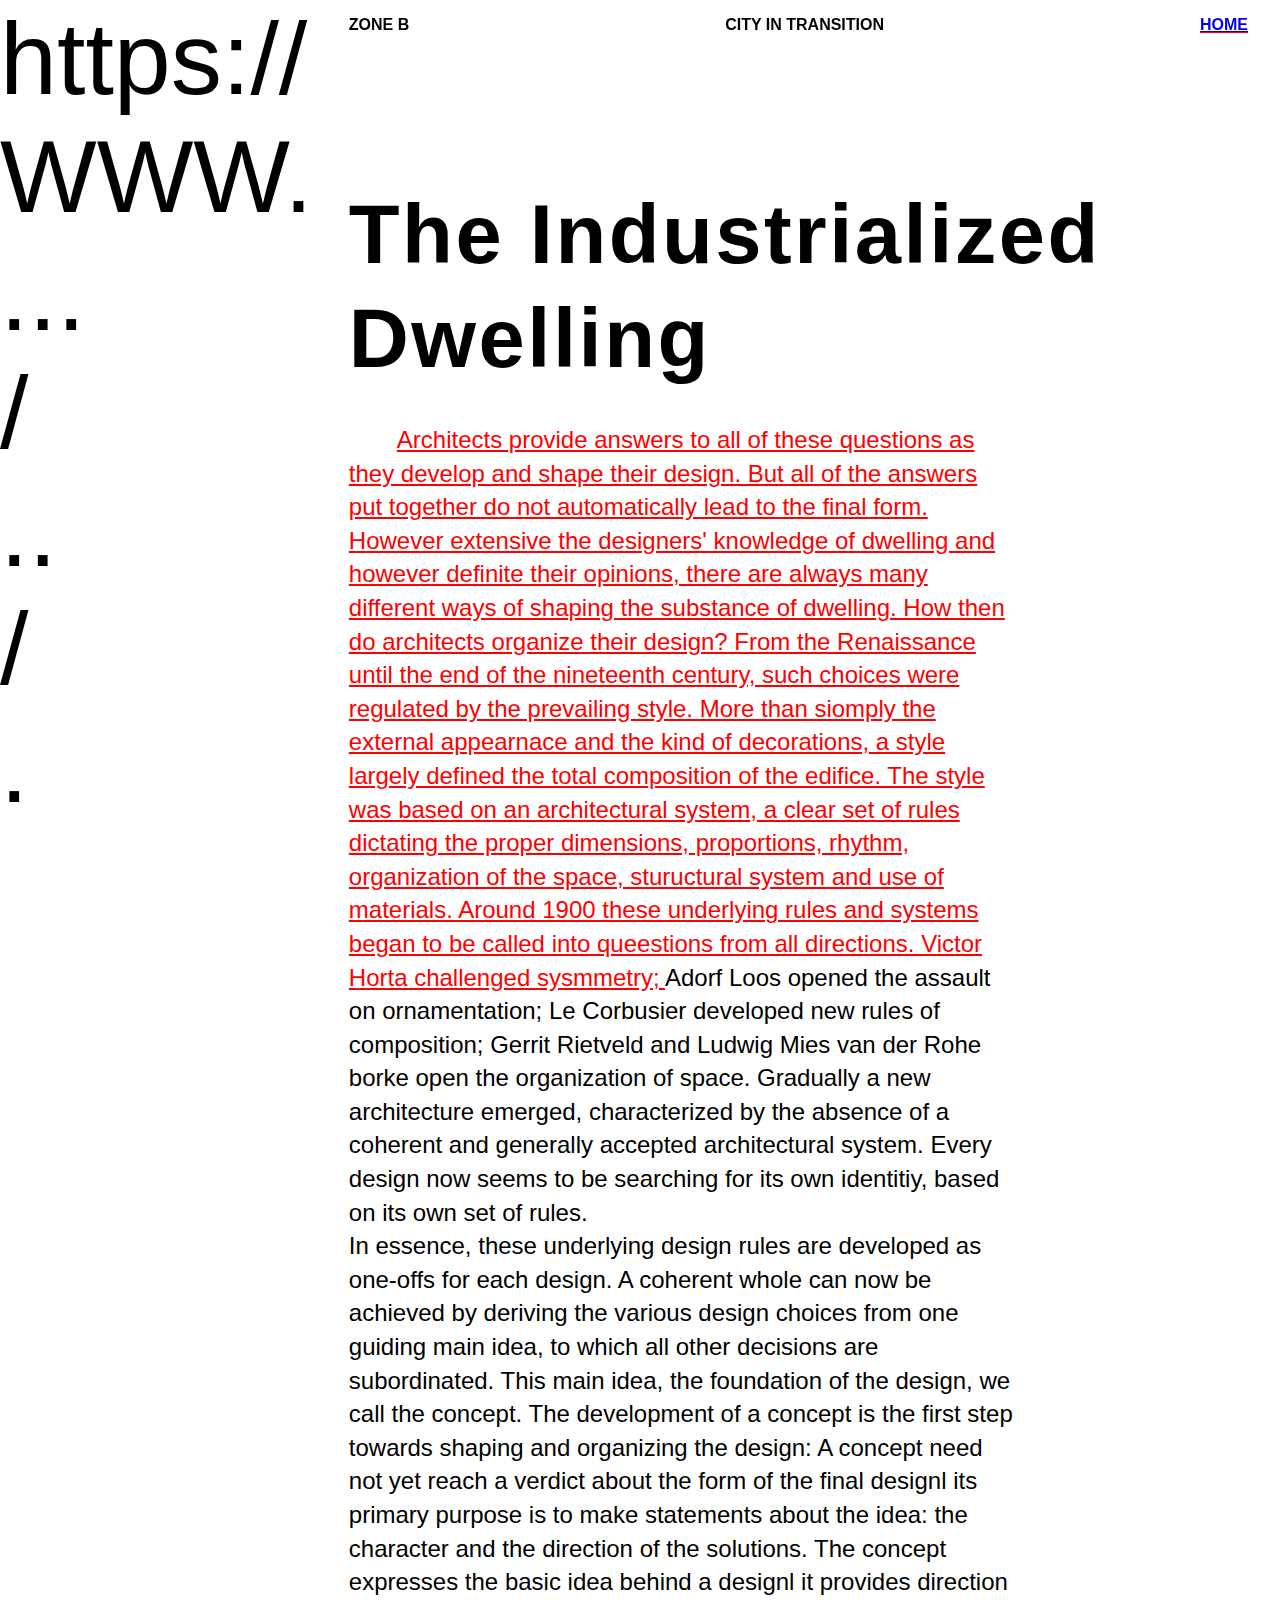
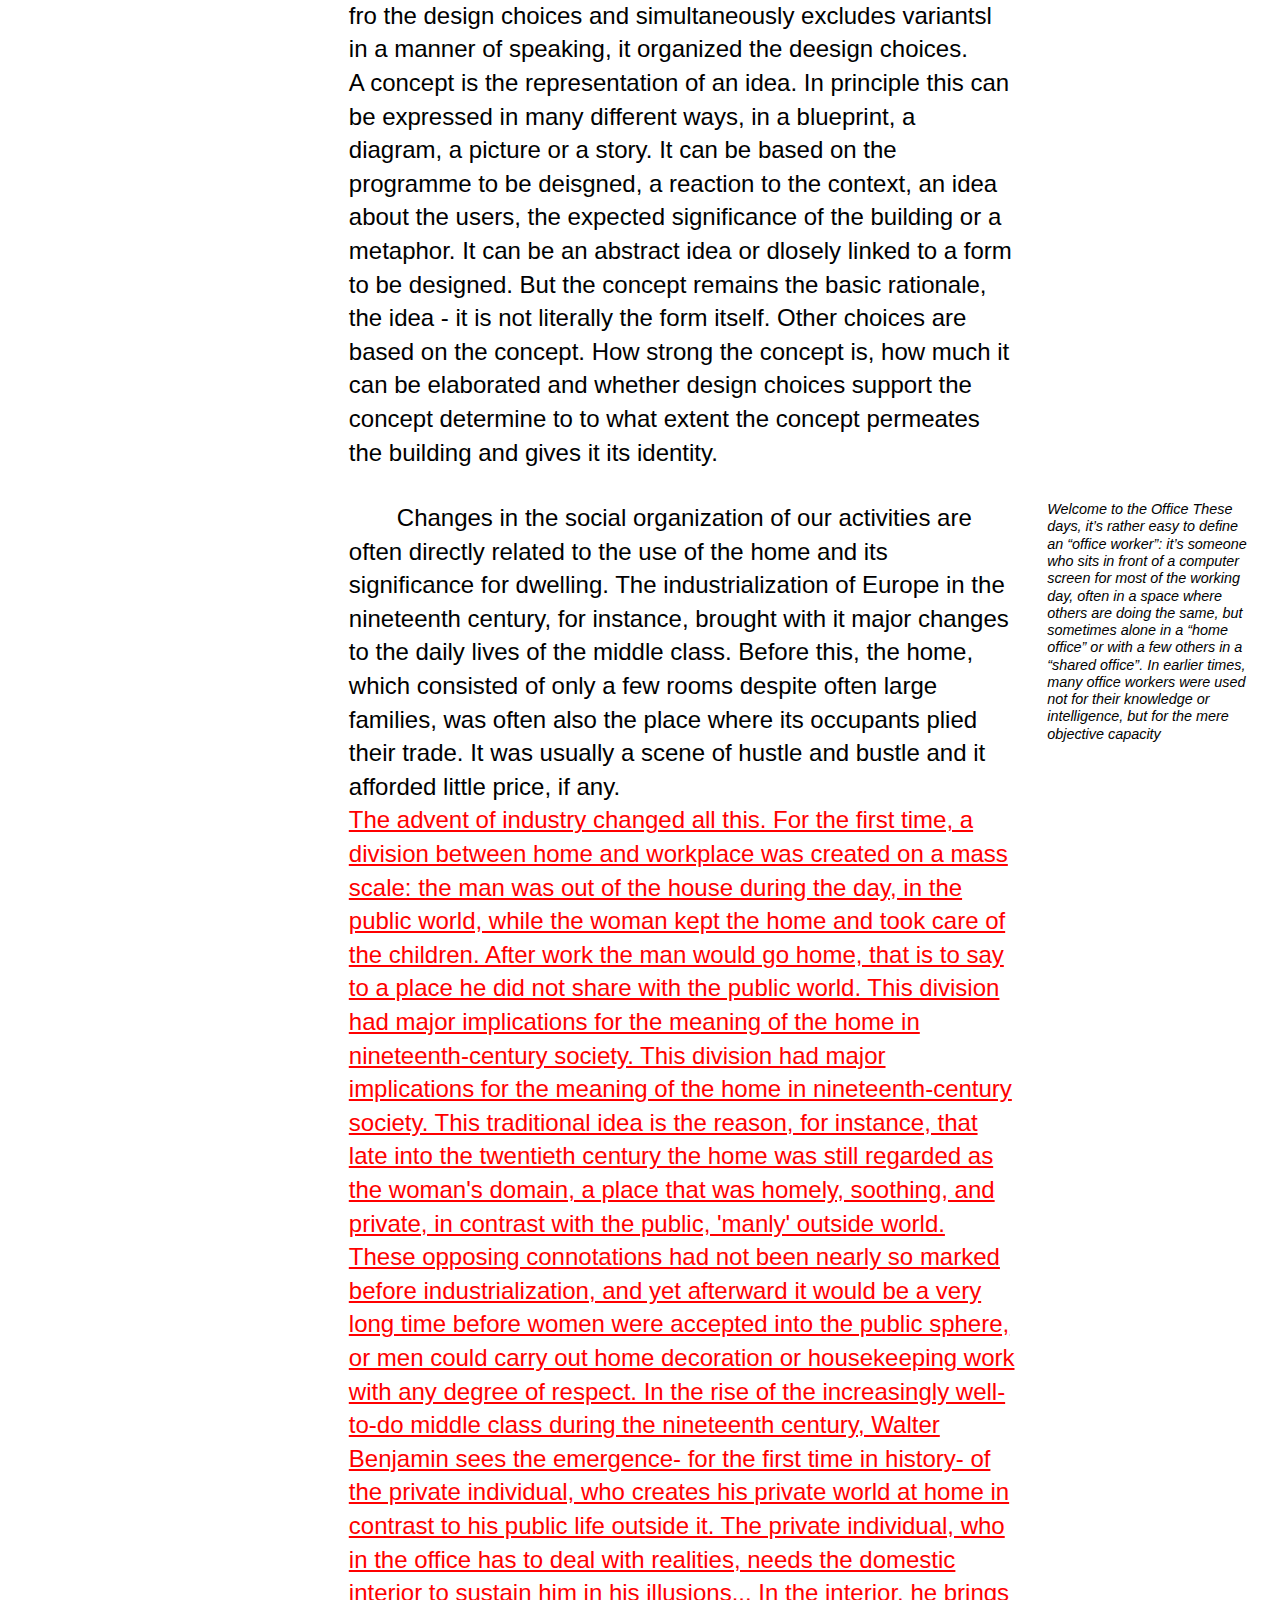
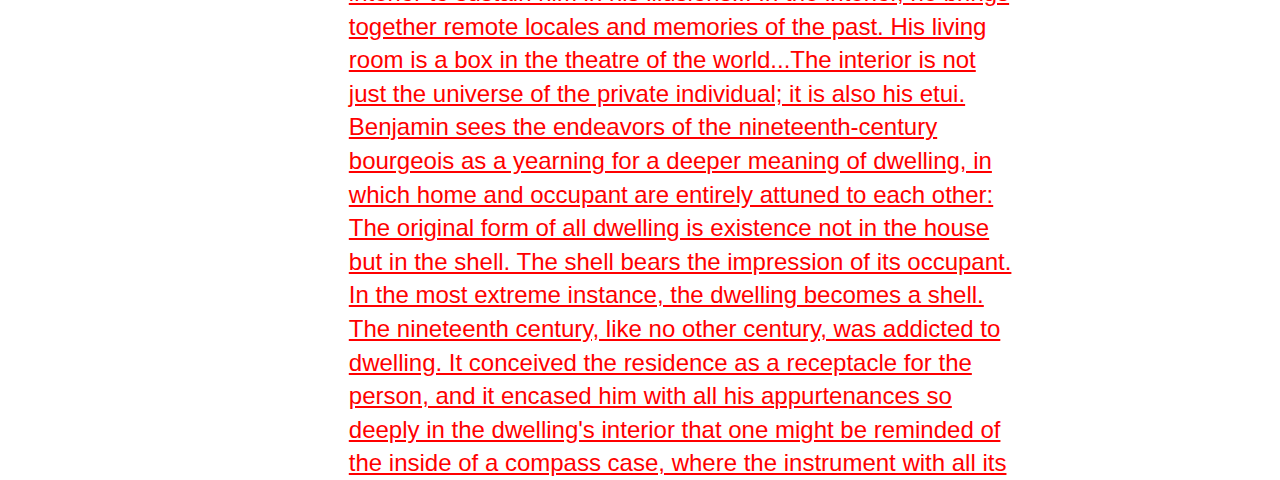
<file: 5-industrialized-dwelling.html>
<!DOCTYPE html>
<html lang="en">
<head>
    <meta charset="UTF-8">
    <meta name="viewport" content="width=device-width, initial-scale=1.0">
    <title>Document</title>
    <link rel="stylesheet" href="hyperlink.css">
</head>
<body>

<div class="http">https://<br>
    WWW.<br>
    ...<br>
    /<br>
    ..<br>
    /<br>
    .
</div>

<nav>
    <div class="item zone">ZONE B</div>
    <div class="item street">CITY IN TRANSITION</div>
    <div class="item home"><a href="index.html">HOME</a></div>
</nav>

<div class="container">
    <h1>The Industrialized <br> Dwelling</h1>
    <p class="texts p1"> 
        <!-- the importance of concept in the architecture design A concept is the representation of an idea -->
        <a class="hover_2" href="2-consumerism.html">
        Architects  provide answers to all of these questions as they develop and shape their design. But all of the answers put together do not automatically lead to the final form.
        However extensive the designers' knowledge of dwelling and however definite their opinions, there are always many different ways of shaping the substance of dwelling. How then do architects organize their design?
        From the Renaissance until the end of the nineteenth century, such choices were regulated by the prevailing style. More than siomply the external appearnace and the kind of decorations, a style largely defined the total composition of the edifice.
        The style was based on an architectural system, a clear set of rules dictating the proper dimensions, proportions, rhythm, organization of the space, stuructural system and use of materials.
        Around 1900 these underlying rules and systems began to be called into queestions from all directions. Victor Horta challenged sysmmetry; 
    </a>
        Adorf Loos opened the assault on ornamentation;
        Le Corbusier developed new rules of composition; 
        Gerrit Rietveld and Ludwig Mies van der Rohe borke open the organization of space.
        Gradually a new architecture emerged, characterized by the absence of a coherent and generally accepted architectural system. Every design now seems to be searching for its own identitiy, based on its own set of rules.
        <br> In essence, these underlying design rules are developed as one-offs for each design. A coherent whole can now be achieved by deriving the various design choices from one guiding main idea, to which all other decisions are subordinated. This main idea, the foundation of the design, we call the concept.
        The development of a concept is the first step towards shaping and organizing the design: A concept need not yet reach a verdict about the form of the final designl its primary purpose is to make statements about the idea: 
        the character and the direction of the solutions. The concept expresses the basic idea behind a designl it provides direction fro the design choices and simultaneously excludes variantsl in a manner of speaking, it organized the deesign choices.
        <br> A concept is the representation of an idea. In principle this can be expressed in many different ways, in a blueprint, a diagram, a picture or a story. It can be based on the programme to be deisgned, a reaction to the context, an idea about the users, the expected significance of the building or a metaphor. It can be an abstract idea or dlosely linked to a form to be designed.
        But the concept remains the basic rationale, the idea - it is not literally the form itself. Other choices are based on the concept.
        How strong the concept is, how much it can be elaborated and whether design choices support the concept determine to to what extent the concept permeates the building and gives it its identity.
        </p>
        <br>
        <p class="texts p2">
        Changes in the social organization of our activities are often directly related to the use of the home and its significance for dwelling. 
        The industrialization of Europe in the nineteenth century, for instance, brought with it major changes to the daily lives of the middle class.
        Before this, the home, which consisted of only a few rooms despite often large families, was often also the place where its occupants plied their trade.
        It was usually a scene of hustle and bustle and it afforded little price, if any.
        <br>
        <a class="hover_1" href="1-modern-office.html">
        The advent of industry changed all this. For the first time, a division between home and workplace was created on a mass scale: the man was out of the house during the day, in the public world, while the woman kept the home and took care of the children.
        After work the man would go home, that is to say to a place he did not share with the public world. This division had major implications for the meaning of the home in nineteenth-century society.
        This division had major implications for the meaning of the home in nineteenth-century society. This traditional idea is the reason, for instance, that late into the twentieth century the home was still regarded as the woman's domain, a place that was homely, soothing, and private, in contrast with the public,
        'manly' outside world. These opposing connotations had not been nearly so marked before industrialization, and yet afterward it would be a very long time before women were accepted into the public sphere,
        or men could carry out home decoration or housekeeping work with any degree of respect.
        In the rise of the increasingly well-to-do middle class during the nineteenth century, Walter Benjamin sees the emergence- for the first time in history- of the private individual, who creates his private world at home in contrast to his public life outside it.
        The private individual, who in the office has to deal with realities, needs the domestic interior to sustain him in his illusions... 
        In the interior, he brings together remote locales and memories of the past.
        His living room is a box in the theatre of the world...The interior is not just the universe of the private individual; it is also his etui. 
        Benjamin sees the endeavors of the nineteenth-century bourgeois as a yearning for a deeper meaning of dwelling, in which home and occupant are entirely attuned to each other:
        The original form of all dwelling is existence not in the house but in the shell. The shell bears the impression of its occupant.
        In the most extreme instance, the dwelling becomes a shell. The nineteenth century, like no other century, was addicted to dwelling. It conceived the residence as a receptacle for the person, and it encased him with all his appurtenances so deeply in the dwelling's interior that one might be reminded of the inside of a compass case, where the instrument with all its
    </a>
    </p>
<p class="sidenotes">Welcome to the Office
    These days, it’s rather easy to define an “office worker”: it’s someone who sits in front of a computer screen for most of the working day, often in a space where others are doing the same, but sometimes alone in a “home office” or with a few others in a “shared office”. In earlier times, many office workers were used not for their knowledge or intelligence, but for the mere objective capacity</p>
</div>

</body>
</html>
</file>
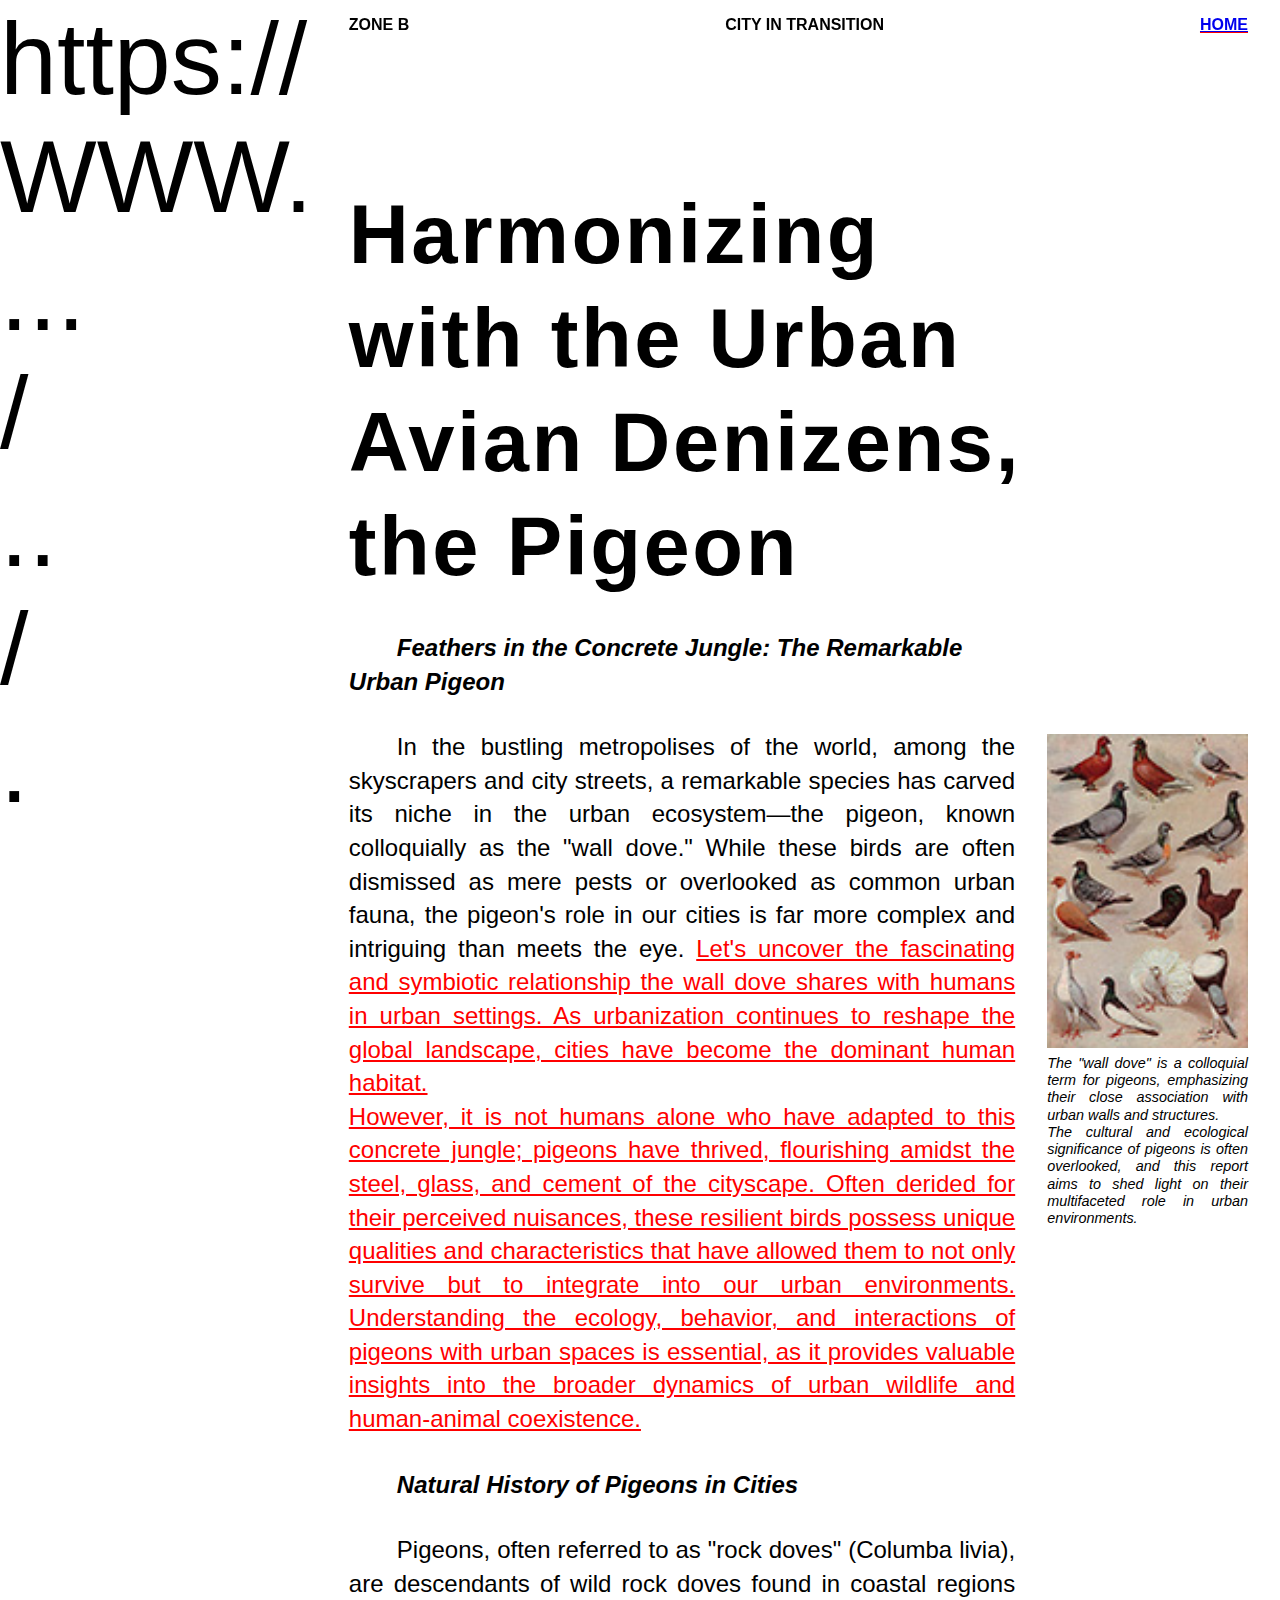
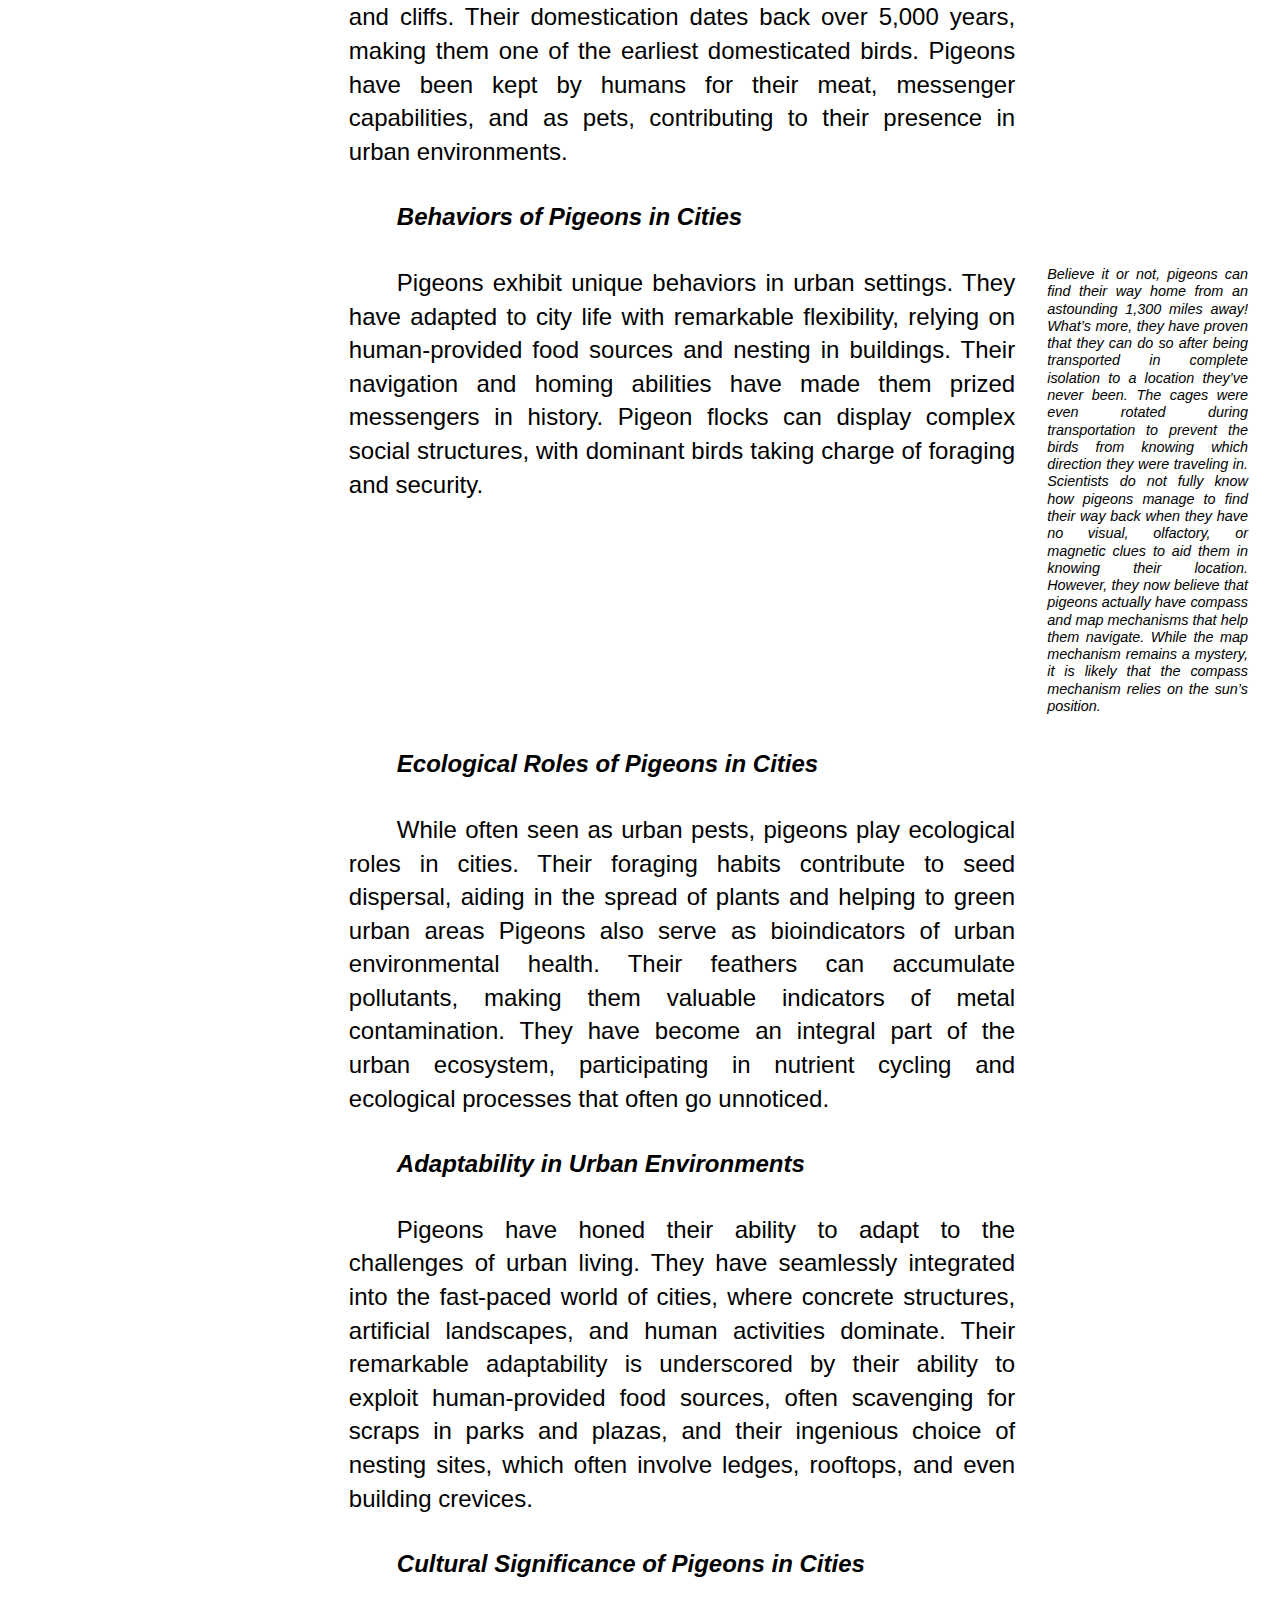
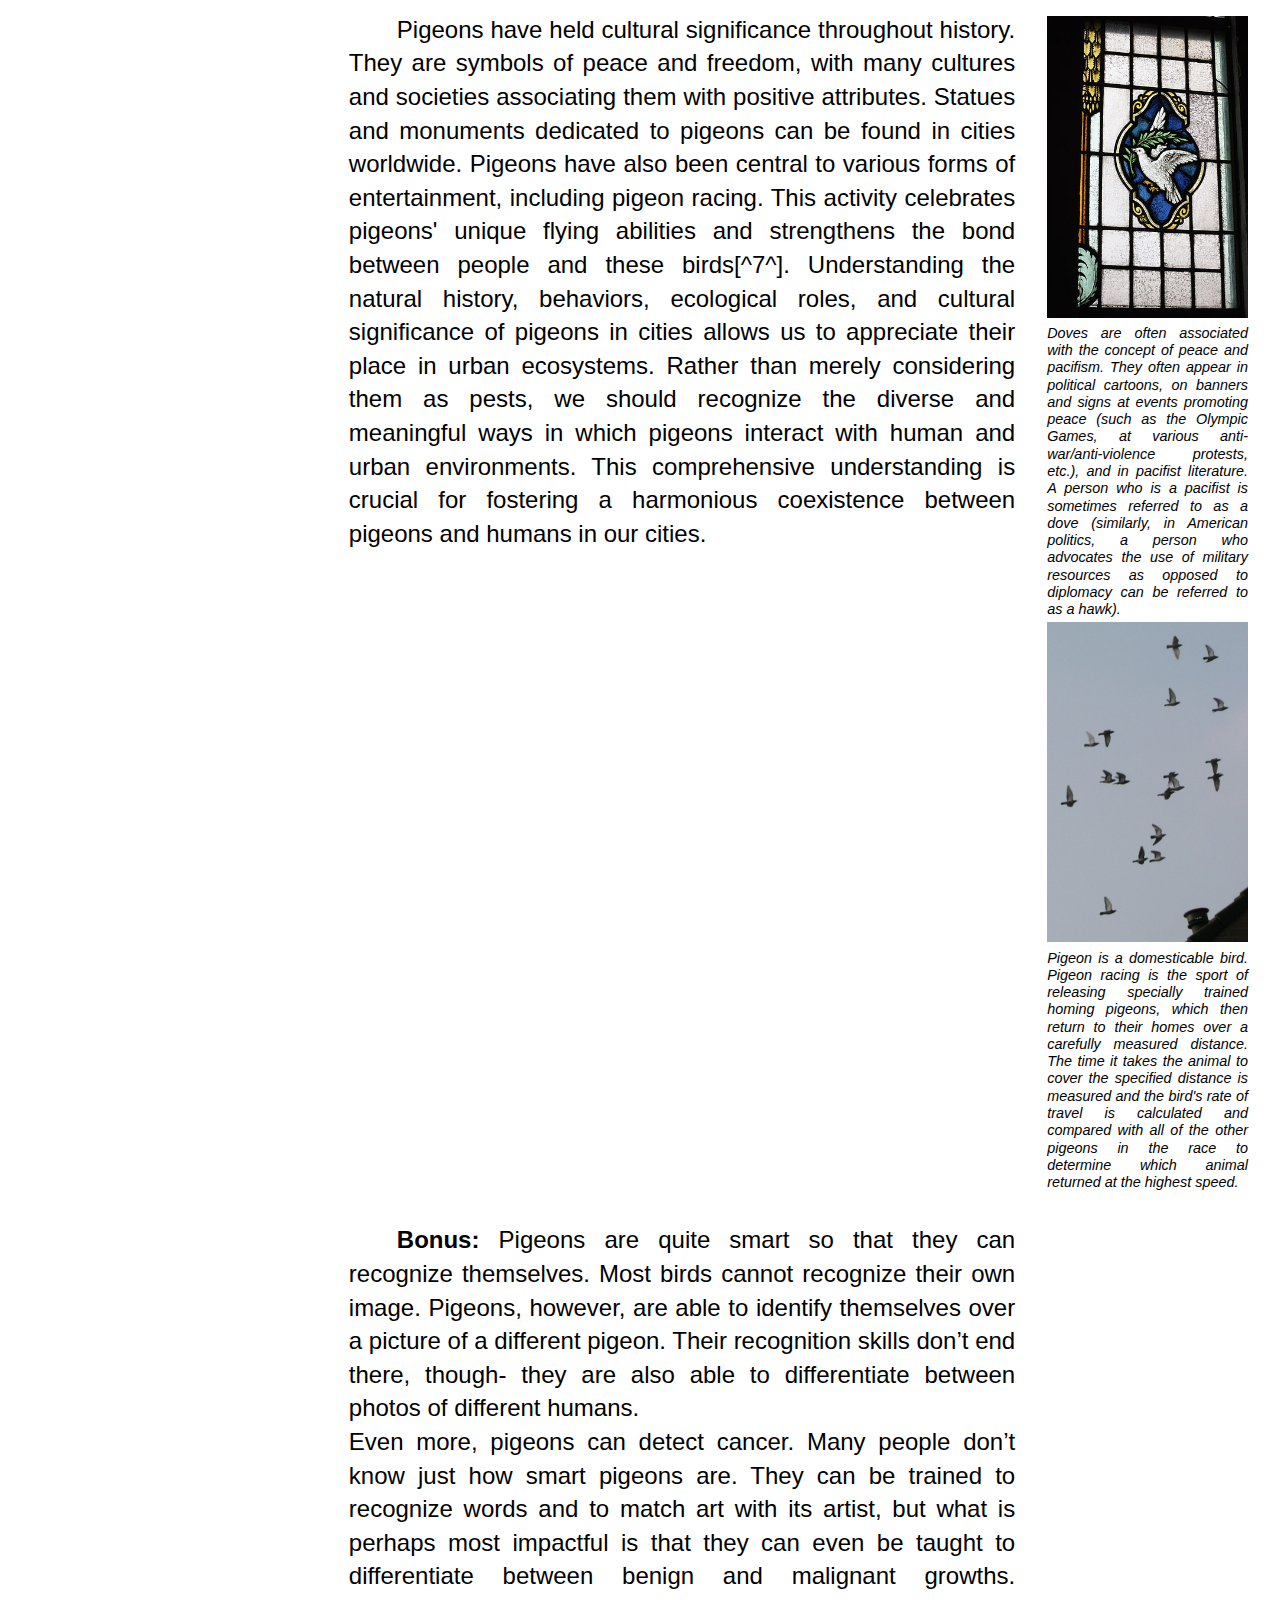
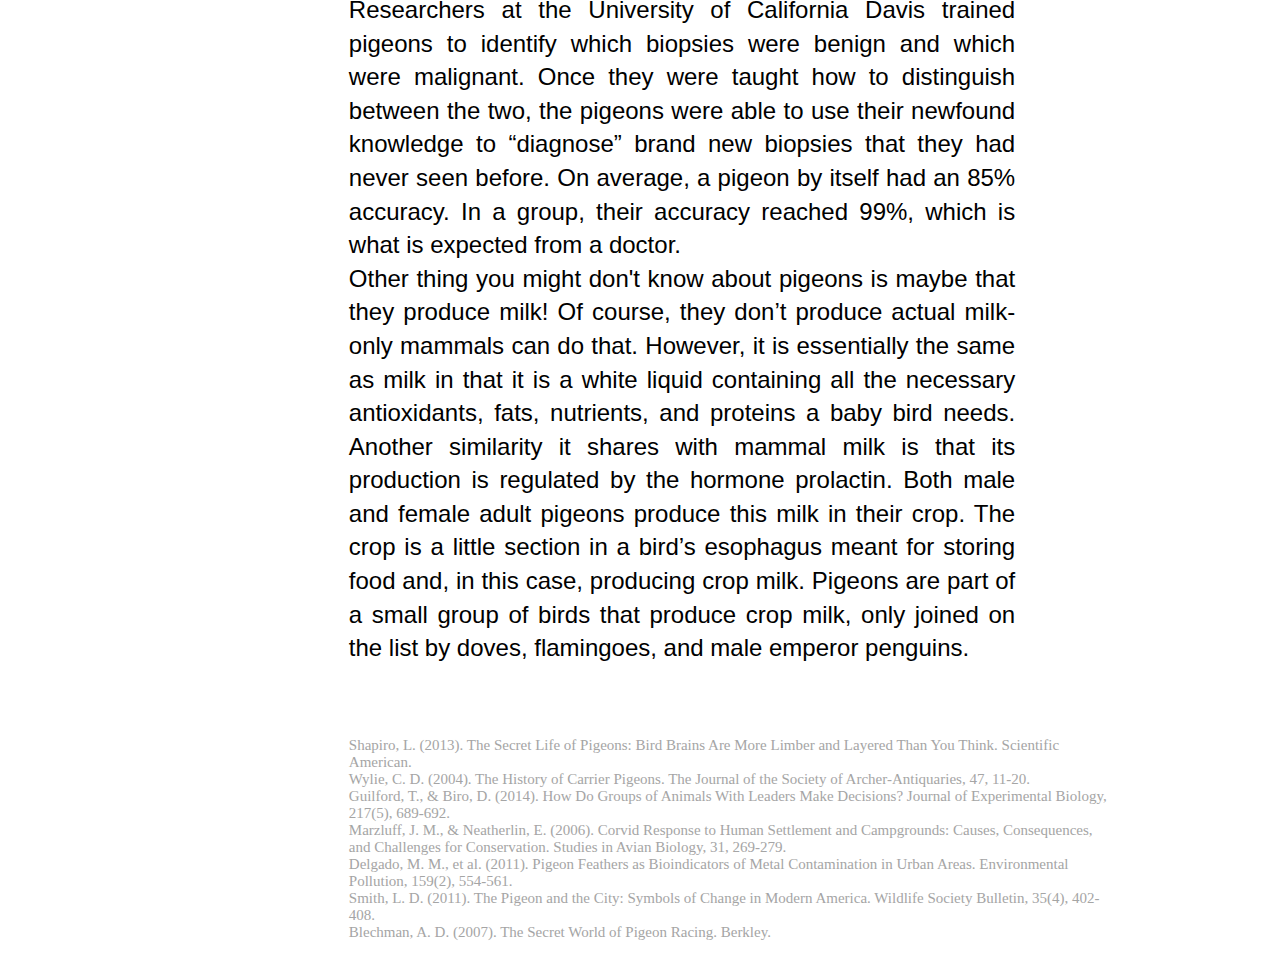
<file: 7-pigeon.html>
<!DOCTYPE html>
<html lang="en">
<head>
    <meta charset="UTF-8">
    <meta name="viewport" content="width=device-width, initial-scale=1.0">
    <title>Document</title>
    <link rel="stylesheet" href="hyperlink.css">
</head>
<body>

<div class="http">https://<br>
    WWW.<br>
    ...<br>
    /<br>
    ..<br>
    /<br>
    .
</div>

<nav>
    <div class="item zone">ZONE B</div>
    <div class="item street">CITY IN TRANSITION</div>
    <div class="item home"><a href="index.html">HOME</a></div>
</nav>

<div class="container">
    <h1>Harmonizing with the Urban Avian Denizens,
        <br>the Pigeon</h1>
        <p class="texts p1">
           <i><b> Feathers in the Concrete Jungle: The Remarkable Urban Pigeon </b></i>
        </p>
        <p class="texts p2 justified">
In the bustling metropolises of the world, among the skyscrapers and city streets,
a remarkable species has carved its niche in the urban ecosystem—the pigeon,
known colloquially as the "wall dove." While these birds are often dismissed as mere pests or
overlooked as common urban fauna, the pigeon's role in our cities is far more complex and intriguing
than meets the eye.
<a class="hover_4" href="4-cement.html">
    <a class="hover_9" href="9-fauna.html">Let's uncover the fascinating and symbiotic relationship the wall dove shares with humans in urban settings.
As urbanization continues to reshape the global landscape, cities have become the dominant human habitat.
</a>
<br>
<a class="hover_8" href="8-flora.html">However, it is not humans alone who have adapted to this concrete jungle; pigeons have thrived,
flourishing amidst the steel, glass, and cement of the cityscape. Often derided for their perceived nuisances,
these resilient birds possess unique qualities and characteristics that have allowed them to not only survive
but to integrate into our urban environments.
Understanding the ecology, behavior, and interactions of pigeons with urban spaces is essential,
as it provides valuable insights into the broader dynamics of urban wildlife and human-animal coexistence.</a>
</a></p>
<p class="texts p3">
    <i><b>Natural History of Pigeons in Cities</i></b>
</p>
<p class="texts p4 justified">
Pigeons, often referred to as "rock doves" (Columba livia), are descendants of wild rock doves found in coastal regions and cliffs. Their domestication dates back over 5,000 years, making them one of the earliest domesticated birds. Pigeons have been kept by humans for their meat, messenger capabilities, and as pets, contributing to their presence in urban environments.
</p>
<p class="texts p5">
    <i><b>Behaviors of Pigeons in Cities</b></i>
</p>
<p class="texts p6 justified">
Pigeons exhibit unique behaviors in urban settings. They have adapted to city life with remarkable flexibility,
relying on human-provided food sources and nesting in buildings. Their navigation and homing abilities have made them prized messengers in history.
Pigeon flocks can display complex social structures, with dominant birds taking charge of foraging and security.
</p>
<p class="texts p7 ">
    <i><b>Ecological Roles of Pigeons in Cities</b></i>
</p>
<p class="texts p8 justified">
While often seen as urban pests, pigeons play ecological roles in cities.
Their foraging habits contribute to seed dispersal, aiding in the spread of plants and helping to green urban areas
 Pigeons also serve as bioindicators of urban environmental health. Their feathers can accumulate pollutants,
 making them valuable indicators of metal contamination. They have become an integral part of the urban ecosystem,
 participating in nutrient cycling and ecological processes that often go unnoticed.
</p>
<p class="texts p9">
    <i><b>Adaptability in Urban Environments</b></i>
</p>
<p class="texts p10 justified">
Pigeons have honed their ability to adapt to the challenges of urban living.
They have seamlessly integrated into the fast-paced world of cities, where concrete structures, artificial landscapes,
and human activities dominate. Their remarkable adaptability is underscored by their ability to exploit human-provided food sources,
often scavenging for scraps in parks and plazas, and their ingenious choice of nesting sites, which often involve ledges, rooftops, and even building crevices.
</p>
<p class="texts p11">
    <i><b>Cultural Significance of Pigeons in Cities</b></i>
</p>
<p class="texts p12 justified">
Pigeons have held cultural significance throughout history. They are symbols of peace and freedom,
with many cultures and societies associating them with positive attributes. Statues and monuments dedicated to pigeons can be found in cities worldwide. Pigeons have also been central to various forms of entertainment, including pigeon racing. This activity celebrates pigeons' unique flying abilities and strengthens the bond between people and these birds[^7^].
Understanding the natural history, behaviors, ecological roles, and cultural significance of pigeons in cities allows us to appreciate their place in urban ecosystems. Rather than merely considering them as pests, we should recognize the diverse and meaningful ways in which pigeons interact with human and urban environments. This comprehensive understanding is crucial for fostering a harmonious coexistence between pigeons and humans in our cities.
</p>
<p class="texts p13 justified" >
    <b>Bonus:</b> Pigeons are quite smart so that they can recognize themselves.
Most birds cannot recognize their own image. Pigeons, however, are able to identify themselves over a picture of a different pigeon. Their recognition skills don’t end there, though- they are also able to differentiate between photos of different humans.
<br>Even more, pigeons can detect cancer.
Many people don’t know just how smart pigeons are. They can be trained to recognize words and to match art with its artist, but what is perhaps most impactful is that they can even be taught to differentiate between benign and malignant growths. Researchers at the University of California Davis trained pigeons to identify which biopsies were benign and which were malignant. Once they were taught how to distinguish between the two, the pigeons were able to use their newfound knowledge to “diagnose” brand new biopsies that they had never seen before. On average, a pigeon by itself had an 85% accuracy. In a group, their accuracy reached 99%, which is what is expected from a doctor. 
<br>
Other thing you might don't know about pigeons is maybe that they produce milk! Of course, they don’t produce actual milk- only mammals can do that.
However, it is essentially the same as milk in that it is a white liquid containing all the necessary antioxidants, fats, nutrients, and proteins a baby bird needs. Another similarity it shares with mammal milk is that its production is regulated by the hormone prolactin. Both male and female adult pigeons produce this milk in their crop. The crop is a little section in a bird’s esophagus meant for storing food and, in this case, producing crop milk. Pigeons are part of a small group of birds that produce crop milk, only joined on the list by doves, flamingoes, and male emperor penguins. 
</p>



<p class="sidenotes justified" style="grid-row: 3/4;">
    <img src="pigeon/domestic.jpg" alt="">
    The "wall dove" is a colloquial term for pigeons, emphasizing their close association with urban walls and structures. 
    <br>The cultural and ecological significance of pigeons is often overlooked, and this report aims to shed light on their multifaceted role in urban environments. 
</p>
<p class="sidenotes justified" style="grid-row: 13/14;">
    <img src="pigeon/peace.JPG" alt="">
    Doves are often associated with the concept of peace and pacifism. They often appear in political cartoons, on banners and signs at events promoting peace (such as the Olympic Games, at various anti-war/anti-violence protests, etc.), and in pacifist literature. A person who is a pacifist is sometimes referred to as a dove (similarly, in American politics, a person who advocates the use of military resources as opposed to diplomacy can be referred to as a hawk).
    <img src="pigeon/Postduiven.jpg" alt="">
    Pigeon is a domesticable bird. Pigeon racing is the sport of releasing specially trained homing pigeons, which then return to their homes over a carefully measured distance. The time it takes the animal to cover the specified distance is measured and the bird's rate of travel is calculated and compared with all of the other pigeons in the race to determine which animal returned at the highest speed.
</p>
<p class="sidenotes justified" style="grid-row: 7/8;">
Believe it or not, pigeons can find their way home from an astounding 1,300 miles away! What’s more, they have proven that they can do so after being transported in complete isolation to a location they’ve never been. The cages were even rotated during transportation to prevent the birds from knowing which direction they were traveling in. Scientists do not fully know how pigeons manage to find their way back when they have no visual, olfactory, or magnetic clues to aid them in knowing their location. However, they now believe that pigeons actually have compass and map mechanisms that help them navigate. While the map mechanism remains a mystery, it is likely that the compass mechanism relies on the sun’s position.
</p>
</div>

<br>
<br>
<br>
<br>
<div class="references">
<p>
Shapiro, L. (2013). The Secret Life of Pigeons: Bird Brains Are More Limber and Layered Than You Think. Scientific American.
<br>Wylie, C. D. (2004). The History of Carrier Pigeons. The Journal of the Society of Archer-Antiquaries, 47, 11-20.
<br>Guilford, T., & Biro, D. (2014). How Do Groups of Animals With Leaders Make Decisions? Journal of Experimental Biology, 217(5), 689-692.
<br>Marzluff, J. M., & Neatherlin, E. (2006). Corvid Response to Human Settlement and Campgrounds: Causes, Consequences, and Challenges for Conservation. Studies in Avian Biology, 31, 269-279.
<br>Delgado, M. M., et al. (2011). Pigeon Feathers as Bioindicators of Metal Contamination in Urban Areas. Environmental Pollution, 159(2), 554-561.
<br>Smith, L. D. (2011). The Pigeon and the City: Symbols of Change in Modern America. Wildlife Society Bulletin, 35(4), 402-408.
<br>Blechman, A. D. (2007). The Secret World of Pigeon Racing. Berkley.
</p>
​
</div>

<button onclick="topFunction()" id="myBtn" title="Go to top">Top</button>

<script>
    // Get the button
    let mybutton = document.getElementById("myBtn");
    
    // When the user scrolls down 20px from the top of the document, show the button
    window.onscroll = function() {scrollFunction()};
    
    function scrollFunction() {
      if (document.body.scrollTop > 20 || document.documentElement.scrollTop > 20) {
        mybutton.style.display = "block";
      } else {
        mybutton.style.display = "none";
      }
    }
    
    // When the user clicks on the button, scroll to the top of the document
    function topFunction() {
      document.body.scrollTop = 0;
      document.documentElement.scrollTop = 0;
    }
    </script>

</body>
</html>
</file>
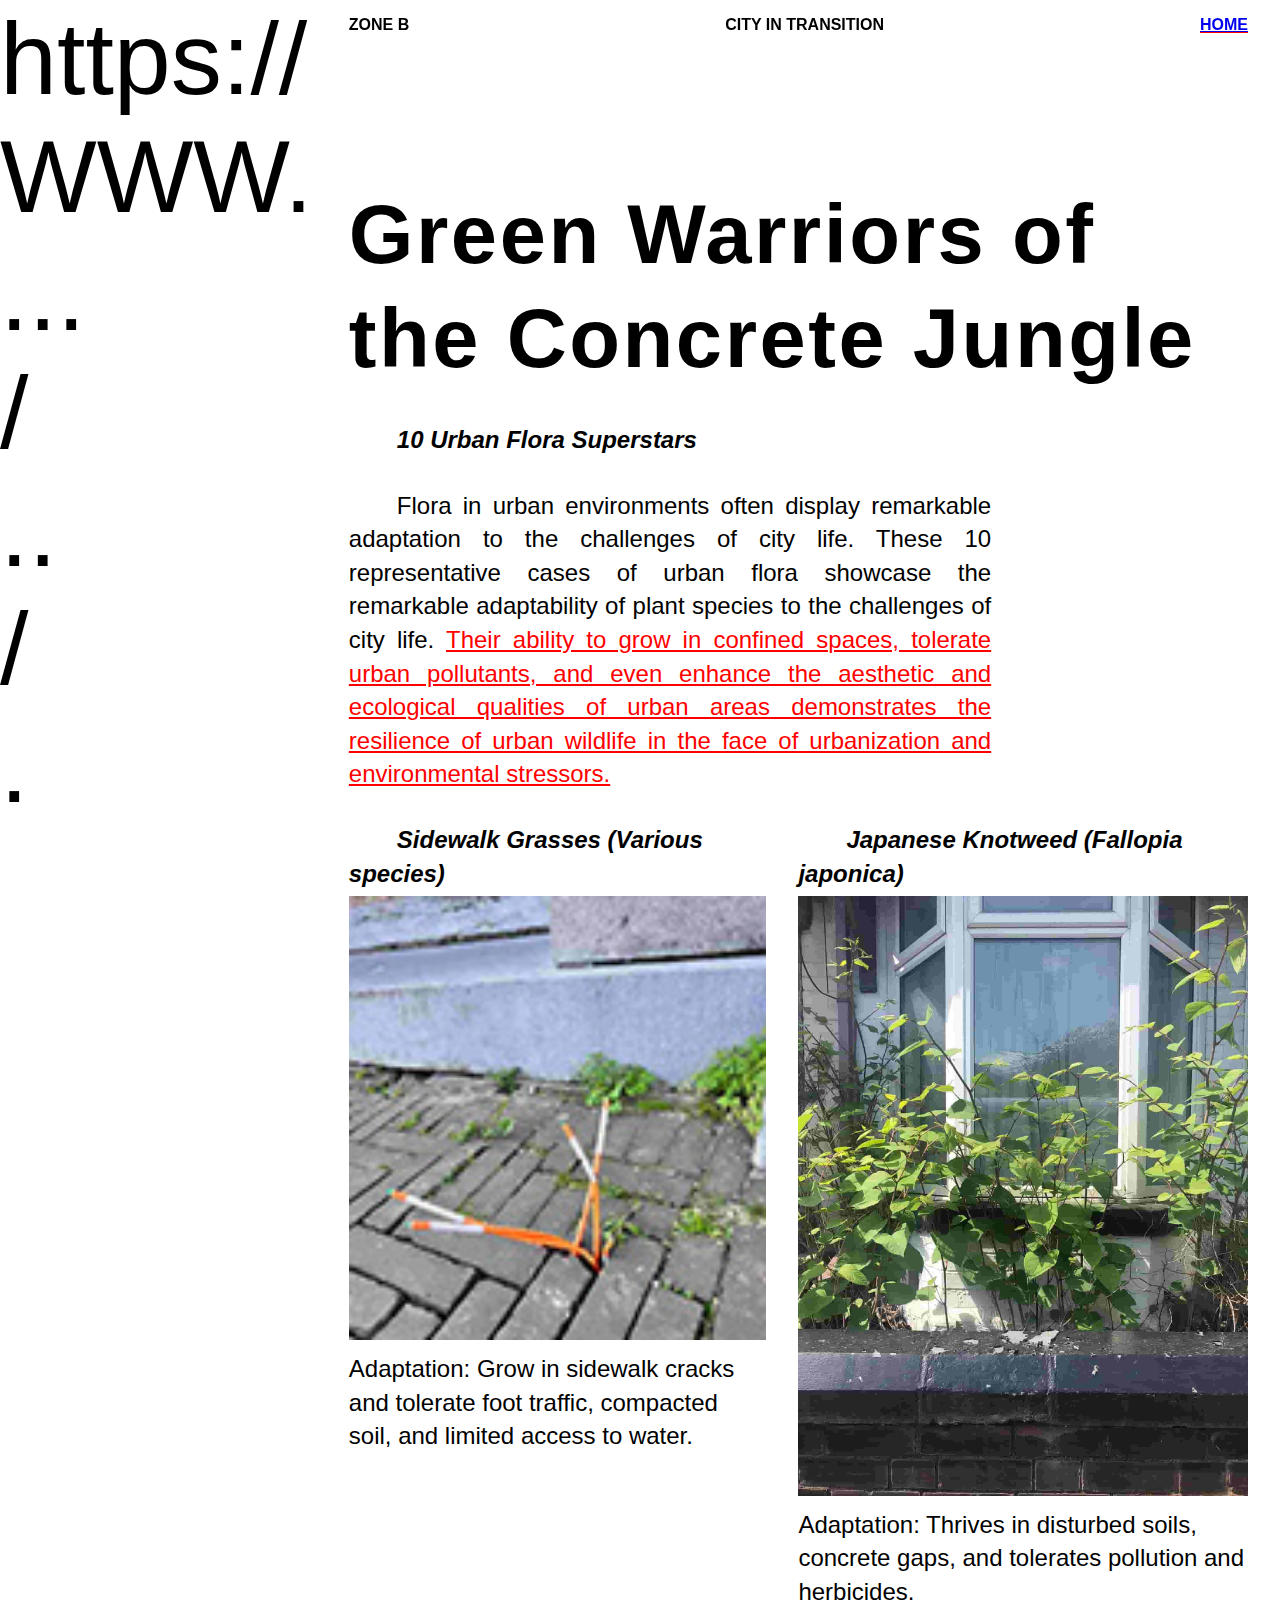
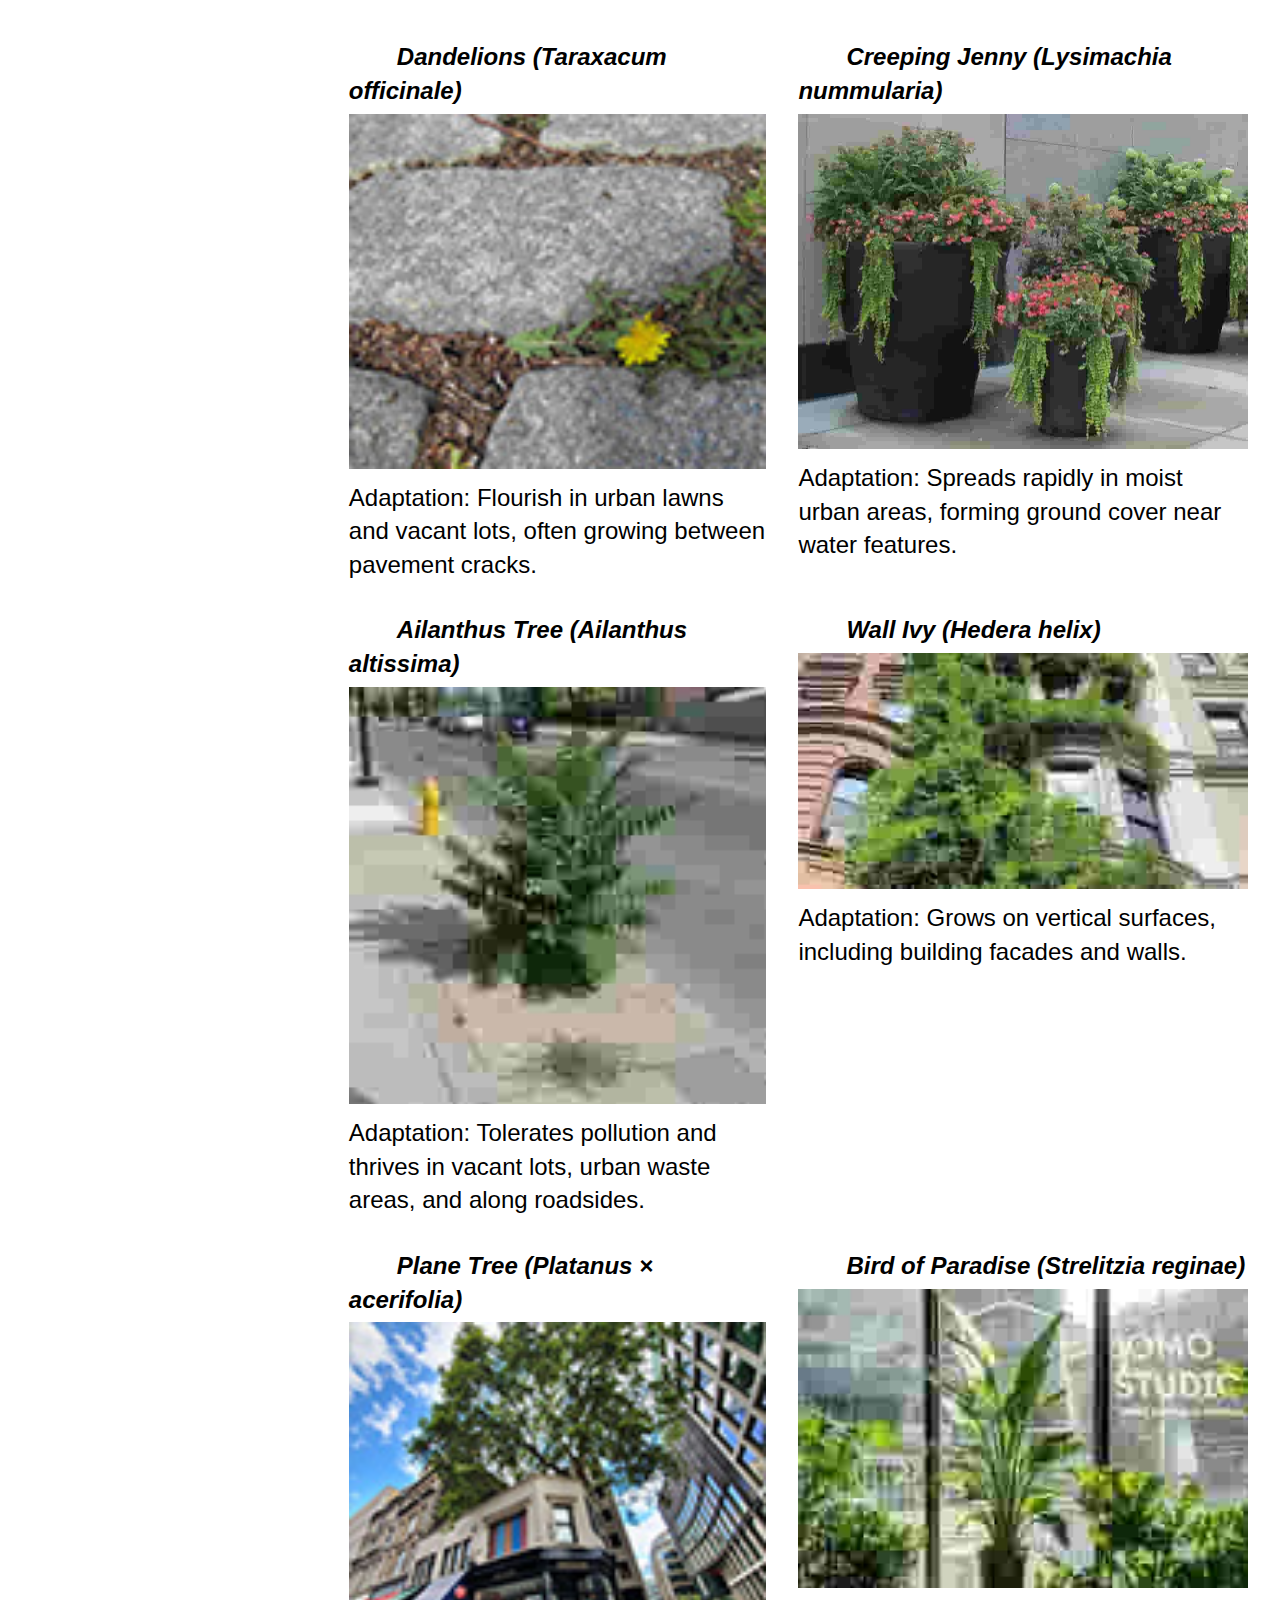
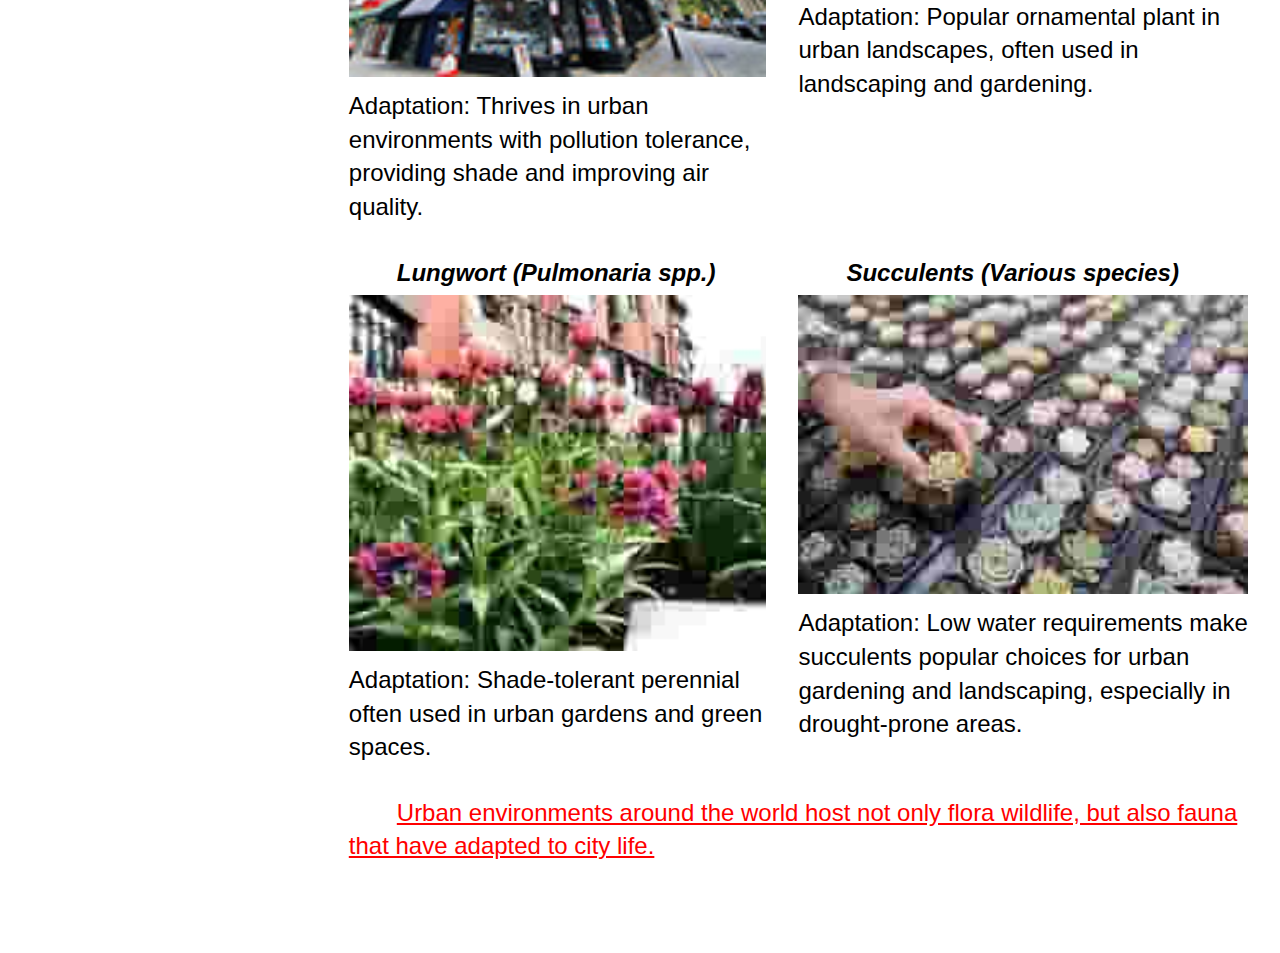
<file: 8-flora.html>
<!DOCTYPE html>
<html lang="en">
<head>
    <meta charset="UTF-8">
    <meta name="viewport" content="width=device-width, initial-scale=1.0">
    <title>Document</title>
    <link rel="stylesheet" href="hyperlink.css">
</head>
<body>

<div class="http">https://<br>
    WWW.<br>
    ...<br>
    /<br>
    ..<br>
    /<br>
    .
</div>

<nav>
    <div class="item zone">ZONE B</div>
    <div class="item street">CITY IN TRANSITION</div>
    <div class="item home"><a href="index.html">HOME</a></div>
</nav>

<div class="container">
    <h1>Green Warriors of the Concrete Jungle</h1>
        <p class="texts p1">
           <i><b> 10 Urban Flora Superstars </b></i>
        </p>
        <br>
        <p class="texts p2 justified">
            Flora in urban environments often display remarkable adaptation to the challenges of city life.
            These 10 representative cases of urban flora showcase the remarkable adaptability of plant species
            to the challenges of city life. <a class="hover_3" href="3-urban-weather.html">Their ability to grow in confined spaces, tolerate urban pollutants,
            and even enhance the aesthetic and ecological qualities of urban areas demonstrates the resilience of urban wildlife
            in the face of urbanization and environmental stressors. </a>
            <p class="texts p3" style="grid-column: 1/3;">
            <i><b>Sidewalk Grasses (Various species)</b></i>
            <img src="Flora/street plants-min.jpg" alt="" />
            Adaptation: Grow in sidewalk cracks and tolerate foot traffic, compacted soil, and limited access to water.
            </p>
            <p class="texts p4" style="grid-column: 3/6;">
            <i><b>Japanese Knotweed (Fallopia japonica)</b></i>
            <img src="Flora/knotweed-min.jpg" alt="" />
            Adaptation: Thrives in disturbed soils, concrete gaps, and tolerates pollution and herbicides.
            </p>
            <p class="texts p5" style="grid-column: 1/3;">
              <i><b>Dandelions (Taraxacum officinale)</b></i>
            <img src="Flora/Dandelion-min.jpg" alt="" />
            Adaptation: Flourish in urban lawns and vacant lots, often growing between pavement cracks.
            
            <p class="texts p4" style="grid-column: 3/6;">
              <i><b>Creeping Jenny (Lysimachia nummularia)</b></i>
            <img src="Flora/creeping jenny-min.jpg" alt="" />
            Adaptation: Spreads rapidly in moist urban areas, forming ground cover near water features.
            </p>
            <p class="texts p3" style="grid-column: 1/3;">
              <i><b> Ailanthus Tree (Ailanthus altissima)</b></i>
            <img src="Flora/Ailanthus-min.jpg" alt="" />
            Adaptation: Tolerates pollution and thrives in vacant lots, urban waste areas, and along roadsides.
            </p>
            <p class="texts p4" style="grid-column: 3/6;">
              <i><b>Wall Ivy (Hedera helix)</b></i>
            <img src="Flora/wall ivy-min.jpg" alt="" />
            Adaptation: Grows on vertical surfaces, including building facades and walls.
            </p>
            <p class="texts p3" style="grid-column: 1/3;">
              <i><b>Plane Tree (Platanus × acerifolia)</b></i>
            <img src="Flora/planetree.jpg" alt="" />
            Adaptation: Thrives in urban environments with pollution tolerance, providing shade and improving air quality.
            </p>
            <p class="texts p4" style="grid-column: 3/6;">
              <i><b>Bird of Paradise (Strelitzia reginae)</b></i>
            <img src="Flora/bird of paradise-min.jpg" alt="" />
            Adaptation: Popular ornamental plant in urban landscapes, often used in landscaping and gardening.
            </p>
            <p class="texts p3" style="grid-column: 1/3;">
              <i><b>Lungwort (Pulmonaria spp.)</b></i>
            <img src="Flora/lungwort-min.jpg" alt="" />
            Adaptation: Shade-tolerant perennial often used in urban gardens and green spaces.
            </p>
            <p class="texts p4" style="grid-column: 3/6;">
              <i><b>Succulents (Various species)</b></i>
            <img src="Flora/succulents-min.jpg" alt="" />
            Adaptation: Low water requirements make succulents popular choices for urban gardening and landscaping, especially in drought-prone areas.
            </p>

            <p class="texts" style="grid-column: 1/6;">
          <a class="hover_9" href="9-fauna.html">Urban environments around the world host not only flora wildlife, 
          but also fauna that have adapted to city life.
        </a>  </p>
            
</div>

<br>
<br>
<br>
<br>
<div class="references">
</p>
​
</div>

<button onclick="topFunction()" id="myBtn" title="Go to top">Top</button>

<script>
    // Get the button
    let mybutton = document.getElementById("myBtn");
    
    // When the user scrolls down 20px from the top of the document, show the button
    window.onscroll = function() {scrollFunction()};
    
    function scrollFunction() {
      if (document.body.scrollTop > 20 || document.documentElement.scrollTop > 20) {
        mybutton.style.display = "block";
      } else {
        mybutton.style.display = "none";
      }
    }
    
    // When the user clicks on the button, scroll to the top of the document
    function topFunction() {
      document.body.scrollTop = 0;
      document.documentElement.scrollTop = 0;
    }
    </script>

</body>
</html>
</file>
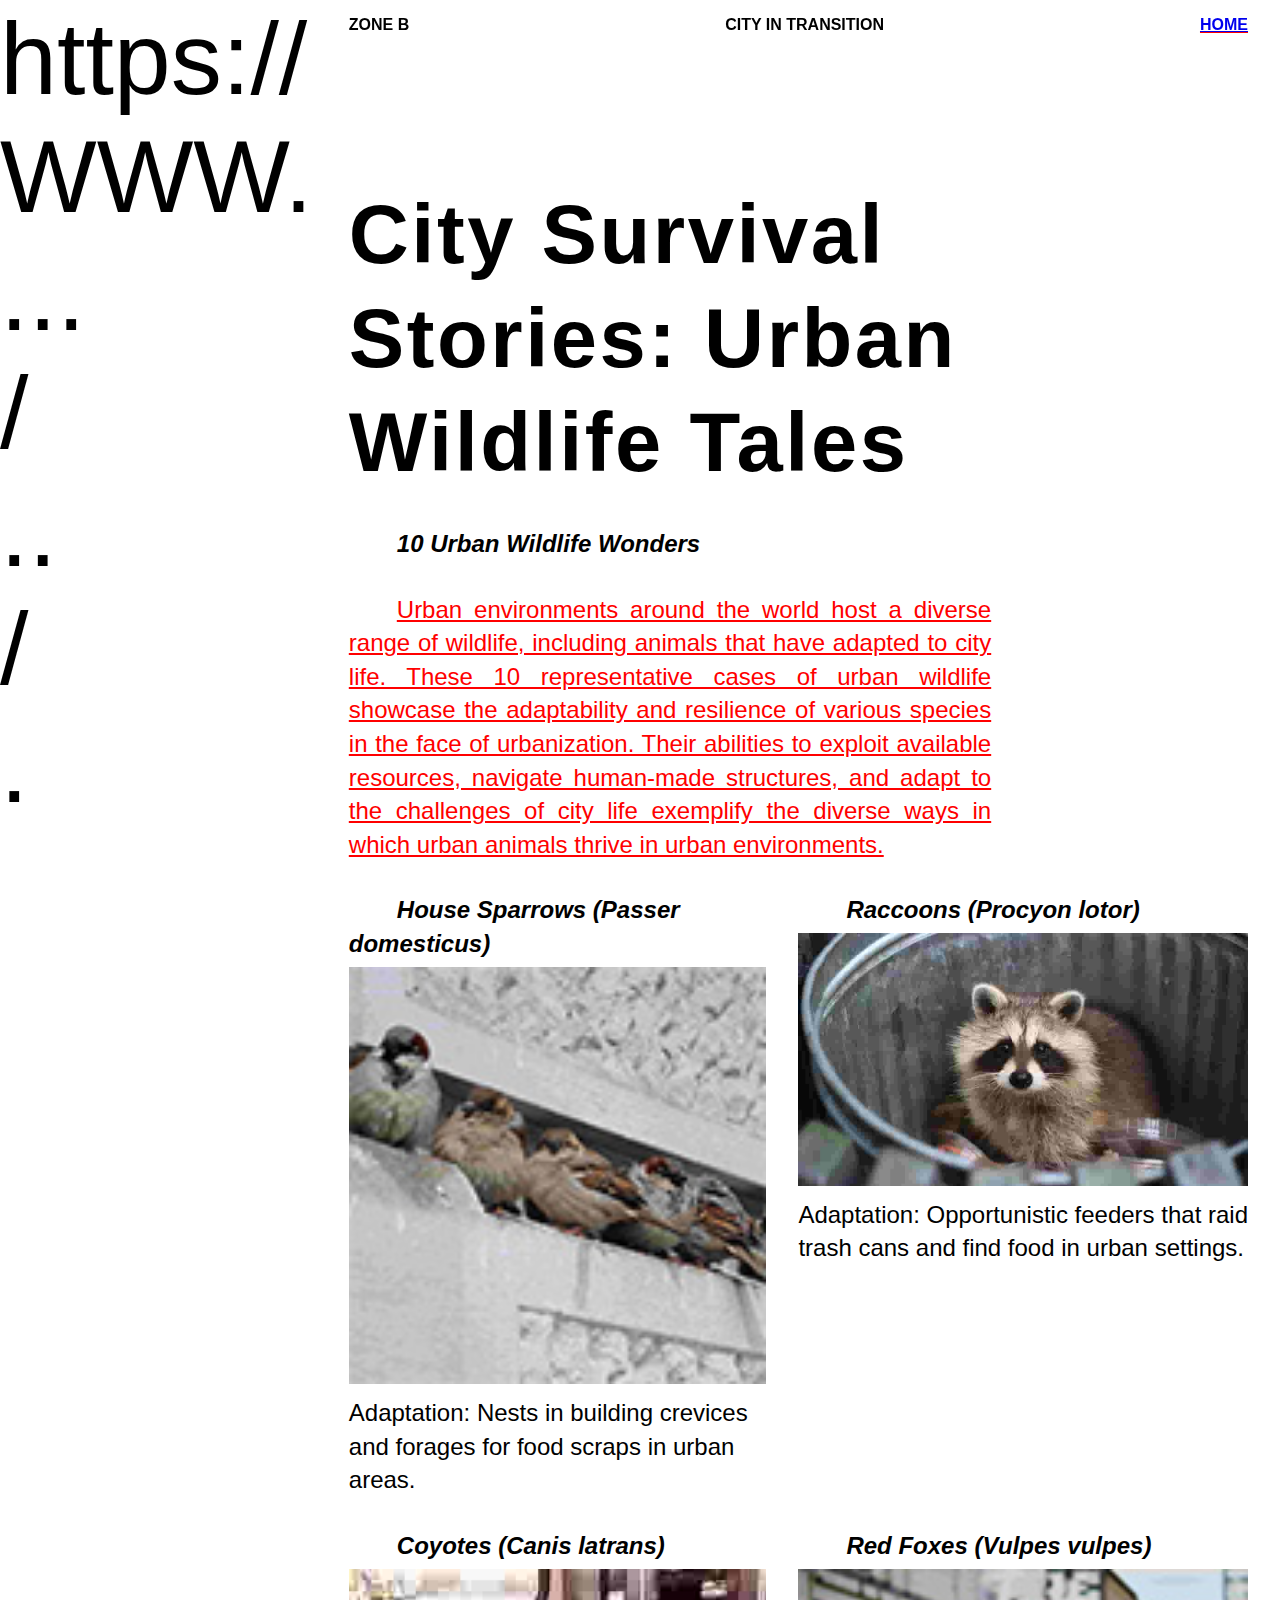
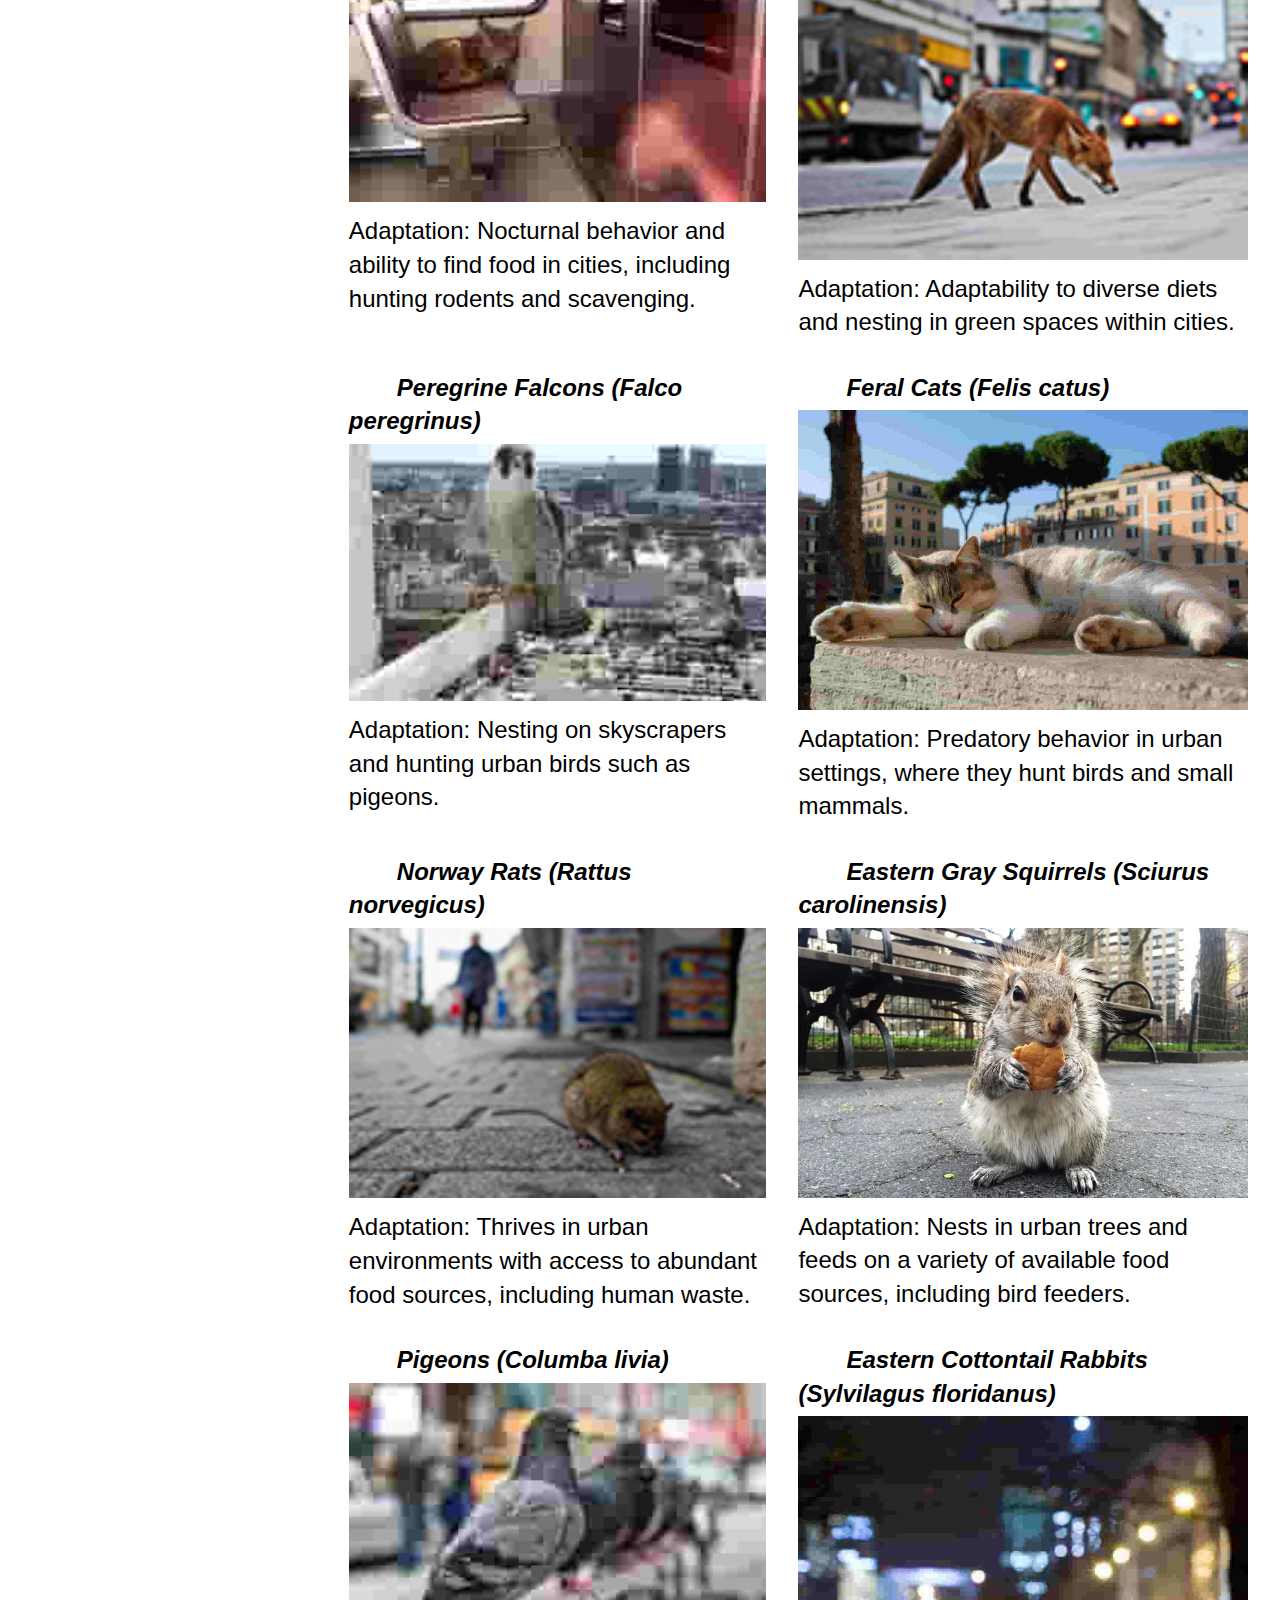
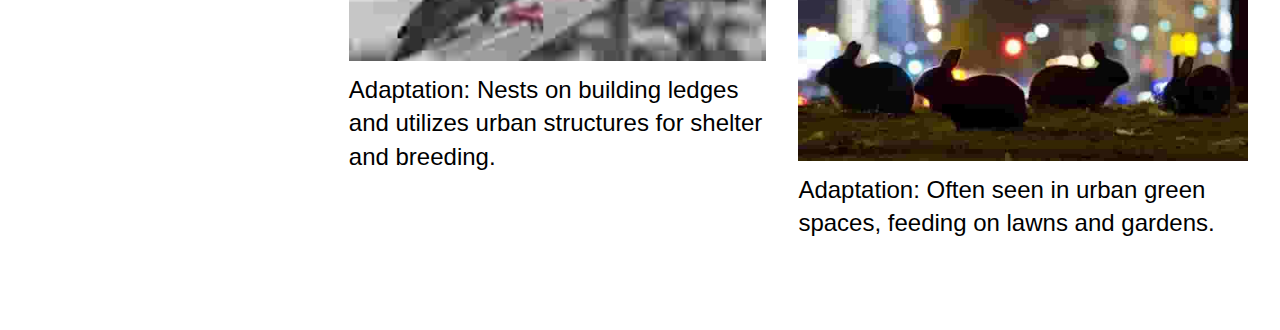
<file: 9-fauna.html>
<!DOCTYPE html>
<html lang="en">
<head>
    <meta charset="UTF-8">
    <meta name="viewport" content="width=device-width, initial-scale=1.0">
    <title>Document</title>
    <link rel="stylesheet" href="hyperlink.css">
</head>
<body>

<div class="http">https://<br>
    WWW.<br>
    ...<br>
    /<br>
    ..<br>
    /<br>
    .
</div>

<nav>
    <div class="item zone">ZONE B</div>
    <div class="item street">CITY IN TRANSITION</div>
    <div class="item home"><a href="index.html">HOME</a></div>
</nav>

<div class="container">
    <h1>City Survival Stories: Urban Wildlife Tales</h1>
        <p class="texts p1">
           <i><b> 10 Urban Wildlife Wonders </b></i>
        </p>
        <p class="texts p2 justified">
          <a class="hover_8"href="8-flora.html">Urban environments around the world host a diverse range of wildlife, 
          including animals that have adapted to city life.
          These 10 representative cases of urban wildlife showcase the adaptability and resilience of various species
          in the face of urbanization. Their abilities to exploit available resources, navigate human-made structures,
          and adapt to the challenges of city life exemplify the diverse ways in which urban animals thrive in urban
          environments.</a>
          <br>
            <p class="texts p3" style="grid-column: 1/3;">
            <i><b>House Sparrows (Passer domesticus)</b></i>
            <img src="Fauna/sparrow-min.jpg" alt="" style="width:100%;max-height:100%;">
            Adaptation: Nests in building crevices and forages for food scraps in urban areas.
            </p>
            <p class="texts p4" style="grid-column: 3/6;">
            <i><b>Raccoons (Procyon lotor)</b></i>
            <img src="Fauna/raccoons-min.jpg" alt="" style="width:100%;max-height:100%;">
            Adaptation: Opportunistic feeders that raid trash cans and find food in urban settings.
            </p>
            <p class="texts p5" style="grid-column: 1/3;">
              <i><b>Coyotes (Canis latrans)</b></i>
            <img src="Fauna/coyote-min.jpg" alt="" style="width:100%;max-height:100%;">
            Adaptation: Nocturnal behavior and ability to find food in cities, including hunting rodents and scavenging.
            
            <p class="texts p4" style="grid-column: 3/6;">
              <i><b>Red Foxes (Vulpes vulpes)</b></i>
            <img src="Fauna/redfox-min.jpg" alt=""  style="width:100%;max-height:100%;">
            Adaptation: Adaptability to diverse diets and nesting in green spaces within cities.

            </p>
            <p class="texts p3" style="grid-column: 1/3;">
              <i><b> Peregrine Falcons (Falco peregrinus)</b></i>
            <img src="Fauna/falcons-min.jpg" alt=""  style="width:100%;max-height:100%;">
            Adaptation: Nesting on skyscrapers and hunting urban birds such as pigeons.
            </p>
            <p class="texts p4" style="grid-column: 3/6;">
              <i><b>Feral Cats (Felis catus)</b></i>
            <img src="Fauna/cats-min.jpg" alt="" style="width:100%;max-height:100%;">
            Adaptation: Predatory behavior in urban settings, where they hunt birds and small mammals.

            </p>
            <p class="texts p3" style="grid-column: 1/3;">
              <i><b>Norway Rats (Rattus norvegicus)</b></i>
            <img src="Fauna/norway rats-min.jpg" alt=""  style="width:100%;max-height:100%;">
            Adaptation: Thrives in urban environments with access to abundant food sources, including human waste.
            </p>
            <p class="texts p4" style="grid-column: 3/6;">
              <i><b>Eastern Gray Squirrels (Sciurus carolinensis)</b></i>
            <img src="Fauna/squirrels-min.jpg" alt=""  style="width:100%;max-height:100%;">
            Adaptation: Nests in urban trees and feeds on a variety of available food sources, including bird feeders.
            </p>
            <p class="texts p3" style="grid-column: 1/3;">
              <i><b>Pigeons (Columba livia)</b></i>
            <img src="Fauna/pigeon-min.jpg" alt="" style="width:100%;max-height:100%;">
            Adaptation: Nests on building ledges and utilizes urban structures for shelter and breeding.
            </p>
            <p class="texts p4" style="grid-column: 3/6;">
              <i><b>Eastern Cottontail Rabbits (Sylvilagus floridanus)</b></i>
            <img src="Fauna/rabit-min.jpg" alt=""  style="width:100%;max-height:100%;" >
            Adaptation: Often seen in urban green spaces, feeding on lawns and gardens.
            </p>
</div>

<br>
<br>
<br>
<br>
<div class="references">
</p>
​
</div>

<button onclick="topFunction()" id="myBtn" title="Go to top">Top</button>

<script>
    // Get the button
    let mybutton = document.getElementById("myBtn");
    
    // When the user scrolls down 20px from the top of the document, show the button
    window.onscroll = function() {scrollFunction()};
    
    function scrollFunction() {
      if (document.body.scrollTop > 20 || document.documentElement.scrollTop > 20) {
        mybutton.style.display = "block";
      } else {
        mybutton.style.display = "none";
      }
    }
    
    // When the user clicks on the button, scroll to the top of the document
    function topFunction() {
      document.body.scrollTop = 0;
      document.documentElement.scrollTop = 0;
    }
    </script>

</body>
</html>
</file>
<file: style.css>
/* @import url('https://fonts.googleapis.com/css2?family=PT+Sans&display=swap'); */

* {
   margin: 0;
   padding: 0;
   border: 0;
   outline: 0;

   box-sizing: border-box;
}
.st0{fill:none;}
.st1{fill:none;stroke:#FF0000;stroke-miterlimit:10;}
html {
   height: 100vh;
}

body{
   min-height: 100%;

   cursor : url(1x/cursorarrow1.png), auto;
}
div { 
   position: relative;
}

img {
   height: auto;
   display: block;
}
a {
   cursor : url(1x/cursorgrab1.png), auto;
}

#page-title, 
#page-description{
   position: fixed;
   left: 50%;

   transform: translate(-50%, 0);

   pointer-events: none;
   z-index: 2;
}
#page-title {
   top: 2rem;
   max-width: 90vw;
   transform: translate(-50%, 0);
}
#page-description {
   bottom: 2rem;
   width: 100%;

   font-family: 'PT Sans', sans-serif;
   font-size: 24px;
   text-align: center;
}


#lines { 
   position: absolute;
   inset: 0;

   width: 100%;
   height: 100%;

   /* border: 4px dashed green; */

   pointer-events: none;
   z-index: 10;
}
#lines line,
#lines path { 
   stroke: red;
   stroke-width: 20px;
   fill: none;
   display: none;
}

.lines img{
   float: left;
}

.cityElements{
    width: 100%;
    /* aspect-ratio: width / height */
    /* aspect-ratio: 800 / 2240 */
    /* aspect-ratio: 5 / 14 */
   aspect-ratio: 1 / 2;

   /* isolation: isolate; */
   overflow: hidden;}

.cityElements a{
   position: absolute;

   translate: -50% -50%;

   background-position: center;
   background-repeat: no-repeat;
   background-size: contain;
}
.cityElements a img { max-width: 80vw }
.cityElements a img { max-width: 80vw }
.cityElements div img { max-width: 80vw }

.cityElements a img:hover { opacity: 0 }
/* container - global logistics */
/* .cityElements .container{ top: 10%; left: 90% }
.cityElements .container:hover {
   background-image: url("container.png");} */

.cityElements .consumerism{ top: 30%; left: 40%; z-index: 1;}
.cityElements .consumerism:hover {
   background-image: url("consumerism-hover.jpg.png");}

.cityElements .office{top: 30%; left: 10% }
.cityElements .office:hover {
   background-image: url("office.jpg");
}
.cityElements .pigeon{ top: 50%;  left: 80%;  z-index: 1;}
.cityElements .pigeon:hover {
   background-image: url("pigeon.gif");
}

.cityElements .ad { top: 14%; left: 16%;}
.cityElements .ad:hover{
   background-image: url("flyers.png");
}

.cityElements .cement { top: 48%; left: 10%;}
   .cityElements .cement:hover{
      background-image: url("cement.png");
   }

.cityElements .weather { top: 10%; left: 60%;}
   .cityElements .weather:hover{
      background-image: url("weather-hover.jpg");
   }
.cityElements .bedbug{ top: 40%; right: -20%;}
.cityElements .phone{top: 10%; right: -70%;}

.cityElements .ciga{top: 55%; right: -25%; z-index: 2;}

.cityElements .pipe{top: 78%; left: 11%;}

.cityElements .container{top: 23%; right: -46%;}

/* .cityElements .cement { top: 60%; left: -20% }
.cityElements .cement:hover{
   background-image: url("cement.gif");
} */

.cityElements .modularsystem { bottom: 8%; left: 40% }
.cityElements .modularsystem:hover{
   background-image: url("modularsystem.jpg"); 
}

.cityElements .Flora { bottom: 40%; right: 10% }
.cityElements .Flora:hover{
   background-image: url("Flora/street\ plants-min.jpg"); 
}

.cityElements .Fauna { bottom: 30%; left: 30% }
.cityElements .Fauna:hover{
   background-image: url("urbananimal.jpg"); 
}

.cityElements .energy-consumption{ bottom:-15%; right: -30%}
.cityElements .energy-consumption:hover{
   background-image: url("energyconsumption-hover.png"); 
}
.cityElements .material{ bottom: 0%; right: 0% }
.cityElements .material:hover{
   background-image: url("plastic.gif"); 
}


#page-content {
   position: fixed;
   inset: 0;
   padding: 1em 13vw 5em calc(26vw + 1em);

   background: white;
   overflow: hidden;
   overflow-y: auto;

   display: none;
   z-index: 11;
}
#page-content.intro-page {
   padding: 2em 13vw 5em;
   background-color: black;
}
#page-content.intro-page p {
   font-size: 1rem;
   font-style: italic;
   color: white;
   font-family: "acumin-pro", sans-serif;
}

html.content-display {
   overflow: hidden;
}
html.content-display #page-content {
   display: block;
}
</file>
<file: hyperlink.css>
* {
    margin: 0;
    padding: 0;
    border: 0;
    outline: 0;
 
    box-sizing: border-box;
}

html {
    height: 100vh;
    padding: 1em 13vw 5em calc(26vw + 1em);
}

body{
    /* cursor : url(1x/), auto; */
    min-height: 100%;
}

div { 
    position: relative;
}
h1, p {
    color:black;
}
::selection {
    background-color: red;
    color:white;
}
img {
    width: 100%;
    height: auto;
    margin-block: 0.25em 0.5em;
    display: block;
}

nav {
    position: fixed;
    top: 1em; left: calc(26vw + 1em);
    width: min(1080px, 100vw - 26vw - 3em);

    font-family: "acumin-pro", sans-serif;
    font-weight: 700;
    font-style: normal;
    font-size: 1em;

    justify-content: space-between;
    display: flex;

    pointer-events: none;
    z-index: +1;
}
nav .home{
    text-decoration: underline 2px red;
    pointer-events: all;
}
nav a:visited{
    color:red;
}

.http {
    position: fixed;
    top:0px; left:0px;

    font-family: "enra-sans-variable",sans-serif;
    font-variation-settings: 'wght' 100;
    font-size: 8vw;
}

.container {
    width: min(1080px, 100vw - 26vw - 3em);
    margin-top: calc(15vh + 2em);

    font-family: "enra-sans-variable",sans-serif;

    grid-template-columns: repeat(4, 1fr);
    grid-template-rows: aut repeat(12, 1fr);

    grid-column-gap: 2em;
    grid-row-gap: 2em;
    
    display: grid;
}   
.container h1 { 
    font-family: "balboa", sans-serif;
    font-weight: 700;
    font-size: 5.2em;
    letter-spacing: .03em;
    line-height: 1.25em;
    text-wrap: balance;
    
    grid-area: 1 / 1 / 2 / 5;
}

    .container .texts { 
        text-indent: 2em;
        margin:0px;
        font-size: 1.5em;
        font-variation-settings: "wght" 400;
        line-height: 1.4em;
        grid-column:1/4;
    }

    .container .sidenotes { 
        margin:0px;
        font-size: 0.9em;
        font-variation-settings: "wght" 400;
        font-style: italic;
        line-height: 1.2em;
        grid-column:4/5;
 
    }
h1{font-size: 38px;
    font-variation-settings: 'wght' 600;
line-height: 38px;}

h2{font-size: 32px;
    font-variation-settings: 'wght' 400;}
    
p{font-size: 24px;
    font-variation-settings: 'wght' 100;}
p a{color:red; position: relative}

p a:hover::after{
    position: absolute;
    top: 0;
    z-index: -1;
}

p a.hover_1:hover::after{
    content: url(office.jpg);
}

p a.hover_2:hover::after{
    content: url(consumerism-hover.jpg.png);
}

p a.hover_3:hover::after{
    content: url(weather-hover.jpg);
}

p a.hover_4:hover::after{
    content: url(cement/concrete_base-min.jpg);
}

p a.hover_5:hover::after{
    content: url(modularsystem.jpg);
}

p a.hover_6:hover::after{
    content: url(ad/402-e-300x179-min.jpg);
}

p a.hover_7:hover::after{
    content: url(pigeon.gif);
}
p a.hover_8:hover::after{
        content: url(Flora/street\ plants-min.jpg);}
p a.hover_9:hover::after{
    content: url(Fauna/pigeon-min.jpg);
}
    p a.hover_10:hover::after{
        content: url(energyconsumption-hover.jpg);
    }
    p a.hover_11:hover::after{
        content: url(pipe.png);
    }


.subheading{
    font-weight: bold;
    font-style:italic;
}
.justified{
    text-align: justify;
    word-spacing: normal;
}

.sidenotes img{
    width:100%;
    max-height:100%;
}

.references p {
    font-size: 15px;
    color:rgb(165, 165, 165);
}

#myBtn {
  display: none; /* Hidden by default */
  position: fixed; /* Fixed/sticky position */
  bottom: 20px; /* Place the button at the bottom of the page */
  right: 30px; /* Place the button 30px from the right */
  z-index: 99; /* Make sure it does not overlap */
  border: none; /* Remove borders */
  outline: none; /* Remove outline */
  background-color: black; /* Set a background color */
  color: white; /* Text color */
  cursor: pointer; /* Add a mouse pointer on hover */
  padding: 15px; /* Some padding */
  border-radius: 10px; /* Rounded corners */
  font-size: 18px; /* Increase font size */
}

#myBtn:hover {
  background-color: #555; /* Add a dark-grey background on hover */
}
</file>
